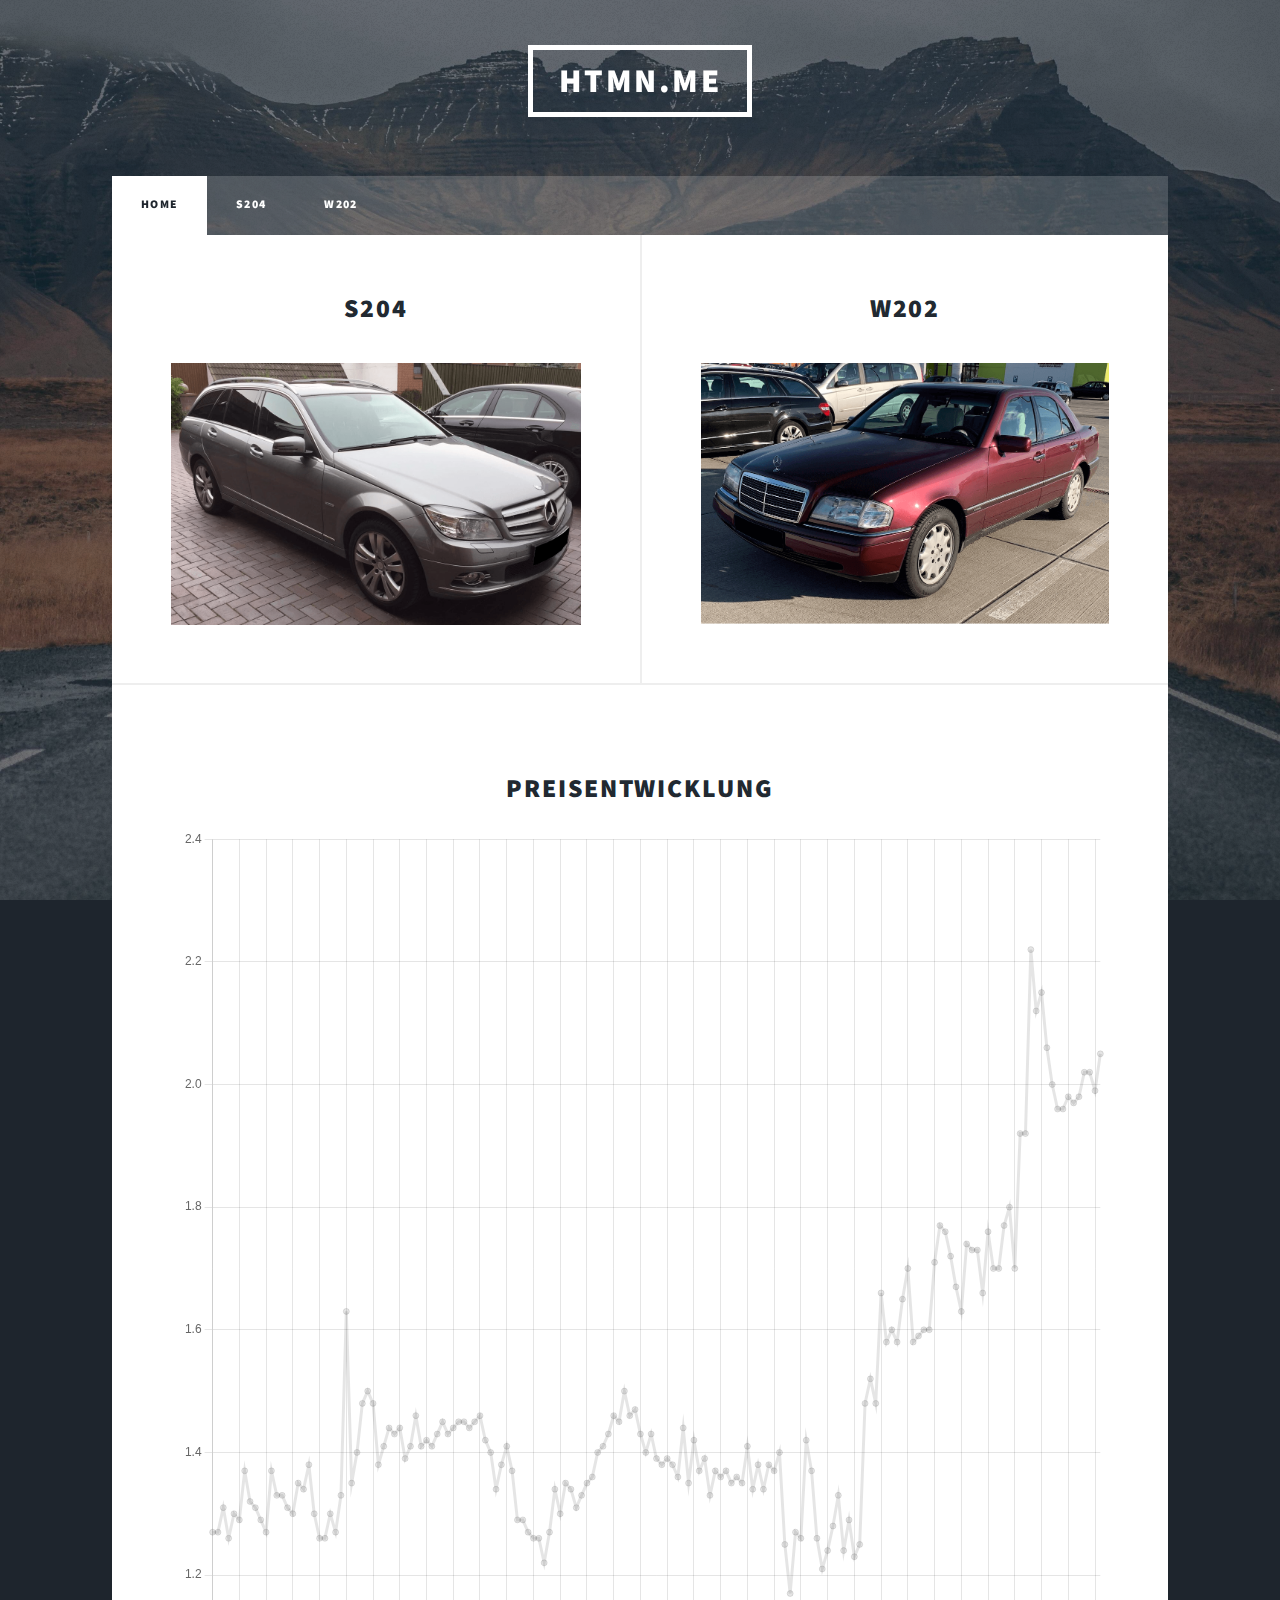
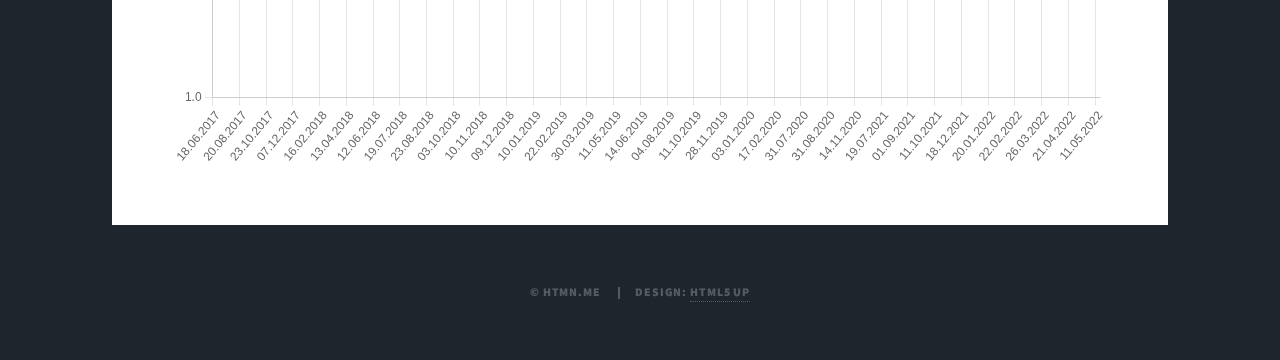
<file: docs/index.html>
<!DOCTYPE HTML>
<!--
	Massively by HTML5 UP
	html5up.net | @ajlkn
	Free for personal and commercial use under the CCA 3.0 license (html5up.net/license)
-->
<html lang="de">
<head>
    <title>htmn.me</title>
    <meta charset="utf-8"/>
    <meta name="viewport" content="width=device-width, initial-scale=1, user-scalable=no"/>
    <link rel="stylesheet" href="static/assets/css/main.css"/>
    <noscript>
        <link rel="stylesheet" href="static/assets/css/noscript.css"/>
    </noscript>
</head>
<body class="is-preload">

<!-- Wrapper -->
<div id="wrapper" class="fade-in">

    <!-- Header -->
    <header id="header">
        <a href="index.html" class="logo">htmn.me</a>
    </header>

    <!-- Nav -->
    <nav id="nav">
        <ul class="links">
            <li class="active"><a href="index.html">Home</a></li>
            
            <li><!--suppress HtmlUnknownTarget -->
                <a href="S204.html">S204</a></li>
            
            <li><!--suppress HtmlUnknownTarget -->
                <a href="W202.html">W202</a></li>
            
        </ul>
    </nav>

    <!-- Main -->
    <div id="main">
        <section class="posts">
            
            <article>
                <header>
                    <h2><!--suppress HtmlUnknownTarget -->
                        <a href="S204.html">S204</a></h2>
                </header>
                <!--suppress HtmlUnknownTarget -->
                <a href="S204.html" class="image fit black-background"><!--suppress HtmlUnknownTarget -->
                    <img src="static/images/S204.png" alt=""/></a>
            </article>
            
            <article>
                <header>
                    <h2><!--suppress HtmlUnknownTarget -->
                        <a href="W202.html">W202</a></h2>
                </header>
                <!--suppress HtmlUnknownTarget -->
                <a href="W202.html" class="image fit black-background"><!--suppress HtmlUnknownTarget -->
                    <img src="static/images/W202.png" alt=""/></a>
            </article>
            
        </section>
        <article class="post featured">
            <header>
                <h2>Preisentwicklung</h2>
                <canvas id="myChart" width="400" height="400"></canvas>
            </header>
        </article>
    </div>

    <!-- Copyright -->
    <div id="copyright">
        <ul>
            <li>&copy; htmn.me</li>
            <li>Design: <a href="https://html5up.net">HTML5 UP</a></li>
        </ul>
    </div>

</div>

<!-- Scripts -->
<script src="static/assets/js/jquery.min.js"></script>
<script src="static/assets/js/jquery.scrollex.min.js"></script>
<script src="static/assets/js/jquery.scrolly.min.js"></script>
<script src="static/assets/js/browser.min.js"></script>
<script src="static/assets/js/breakpoints.min.js"></script>
<script src="static/assets/js/util.js"></script>
<script src="static/assets/js/main.js"></script>

<!-- Price Trend Chart -->
<input type="hidden"  id="labels" value="['18.06.2017', '30.06.2017', '16.07.2017', '26.07.2017', '07.08.2017', '20.08.2017', '08.09.2017', '16.09.2017', '25.09.2017', '10.10.2017', '23.10.2017', '06.11.2017', '14.11.2017', '22.11.2017', '02.12.2017', '07.12.2017', '21.12.2017', '17.01.2018', '01.02.2018', '07.02.2018', '16.02.2018', '01.03.2018', '13.03.2018', '23.03.2018', '05.04.2018', '13.04.2018', '15.04.2018', '04.05.2018', '12.05.2018', '25.05.2018', '12.06.2018', '18.06.2018', '27.06.2018', '03.07.2018', '06.07.2018', '19.07.2018', '25.07.2018', '01.08.2018', '09.08.2018', '15.08.2018', '23.08.2018', '28.08.2018', '03.09.2018', '13.09.2018', '27.09.2018', '03.10.2018', '08.10.2018', '15.10.2018', '21.10.2018', '06.11.2018', '10.11.2018', '15.11.2018', '20.11.2018', '28.11.2018', '02.12.2018', '09.12.2018', '14.12.2018', '18.12.2018', '23.12.2018', '06.01.2019', '10.01.2019', '20.01.2019', '29.01.2019', '07.02.2019', '18.02.2019', '22.02.2019', '06.03.2019', '17.03.2019', '19.03.2019', '24.03.2019', '30.03.2019', '02.04.2019', '14.04.2019', '23.04.2019', '29.04.2019', '11.05.2019', '19.05.2019', '23.05.2019', '29.05.2019', '06.06.2019', '14.06.2019', '23.06.2019', '03.07.2019', '11.07.2019', '21.07.2019', '04.08.2019', '22.08.2019', '20.09.2019', '26.09.2019', '02.10.2019', '11.10.2019', '17.10.2019', '07.11.2019', '14.11.2019', '21.11.2019', '28.11.2019', '03.12.2019', '09.12.2019', '17.12.2019', '22.12.2019', '03.01.2020', '09.01.2020', '17.01.2020', '29.01.2020', '07.02.2020', '17.02.2020', '07.03.2020', '01.04.2020', '19.05.2020', '27.06.2020', '31.07.2020', '01.08.2020', '06.08.2020', '23.08.2020', '27.08.2020', '31.08.2020', '02.09.2020', '09.09.2020', '16.09.2020', '20.10.2020', '14.11.2020', '12.12.2020', '09.02.2021', '28.03.2021', '08.06.2021', '19.07.2021', '27.07.2021', '31.07.2021', '20.08.2021', '25.08.2021', '01.09.2021', '04.09.2021', '09.09.2021', '11.09.2021', '20.09.2021', '11.10.2021', '25.10.2021', '10.11.2021', '24.11.2021', '26.11.2021', '18.12.2021', '29.12.2021', '05.01.2022', '10.01.2022', '17.01.2022', '20.01.2022', '21.01.2022', '26.01.2022', '31.01.2022', '12.02.2022', '22.02.2022', '25.02.2022', '04.03.2022', '12.03.2022', '18.03.2022', '26.03.2022', '29.03.2022', '01.04.2022', '07.04.2022', '15.04.2022', '21.04.2022', '23.04.2022', '29.04.2022', '30.04.2022', '04.05.2022', '11.05.2022', '12.05.2022']">
<input type="hidden"  id="data" value="[1.27, 1.27, 1.31, 1.26, 1.3, 1.29, 1.37, 1.32, 1.31, 1.29, 1.27, 1.37, 1.33, 1.33, 1.31, 1.3, 1.35, 1.34, 1.38, 1.3, 1.26, 1.26, 1.3, 1.27, 1.33, 1.63, 1.35, 1.4, 1.48, 1.5, 1.48, 1.38, 1.41, 1.44, 1.43, 1.44, 1.39, 1.41, 1.46, 1.41, 1.42, 1.41, 1.43, 1.45, 1.43, 1.44, 1.45, 1.45, 1.44, 1.45, 1.46, 1.42, 1.4, 1.34, 1.38, 1.41, 1.37, 1.29, 1.29, 1.27, 1.26, 1.26, 1.22, 1.27, 1.34, 1.3, 1.35, 1.34, 1.31, 1.33, 1.35, 1.36, 1.4, 1.41, 1.43, 1.46, 1.45, 1.5, 1.46, 1.47, 1.43, 1.4, 1.43, 1.39, 1.38, 1.39, 1.38, 1.36, 1.44, 1.35, 1.42, 1.37, 1.39, 1.33, 1.37, 1.36, 1.37, 1.35, 1.36, 1.35, 1.41, 1.34, 1.38, 1.34, 1.38, 1.37, 1.4, 1.25, 1.17, 1.27, 1.26, 1.42, 1.37, 1.26, 1.21, 1.24, 1.28, 1.33, 1.24, 1.29, 1.23, 1.25, 1.48, 1.52, 1.48, 1.66, 1.58, 1.6, 1.58, 1.65, 1.7, 1.58, 1.59, 1.6, 1.6, 1.71, 1.77, 1.76, 1.72, 1.67, 1.63, 1.74, 1.73, 1.73, 1.66, 1.76, 1.7, 1.7, 1.77, 1.8, 1.7, 1.92, 1.92, 2.22, 2.12, 2.15, 2.06, 2.0, 1.96, 1.96, 1.98, 1.97, 1.98, 2.02, 2.02, 1.99, 2.05]">
<script src="static/assets/js/chart/chart.js"></script>
<script src="static/assets/js/chart/myChart.js"></script>

</body>
</html>
</file>
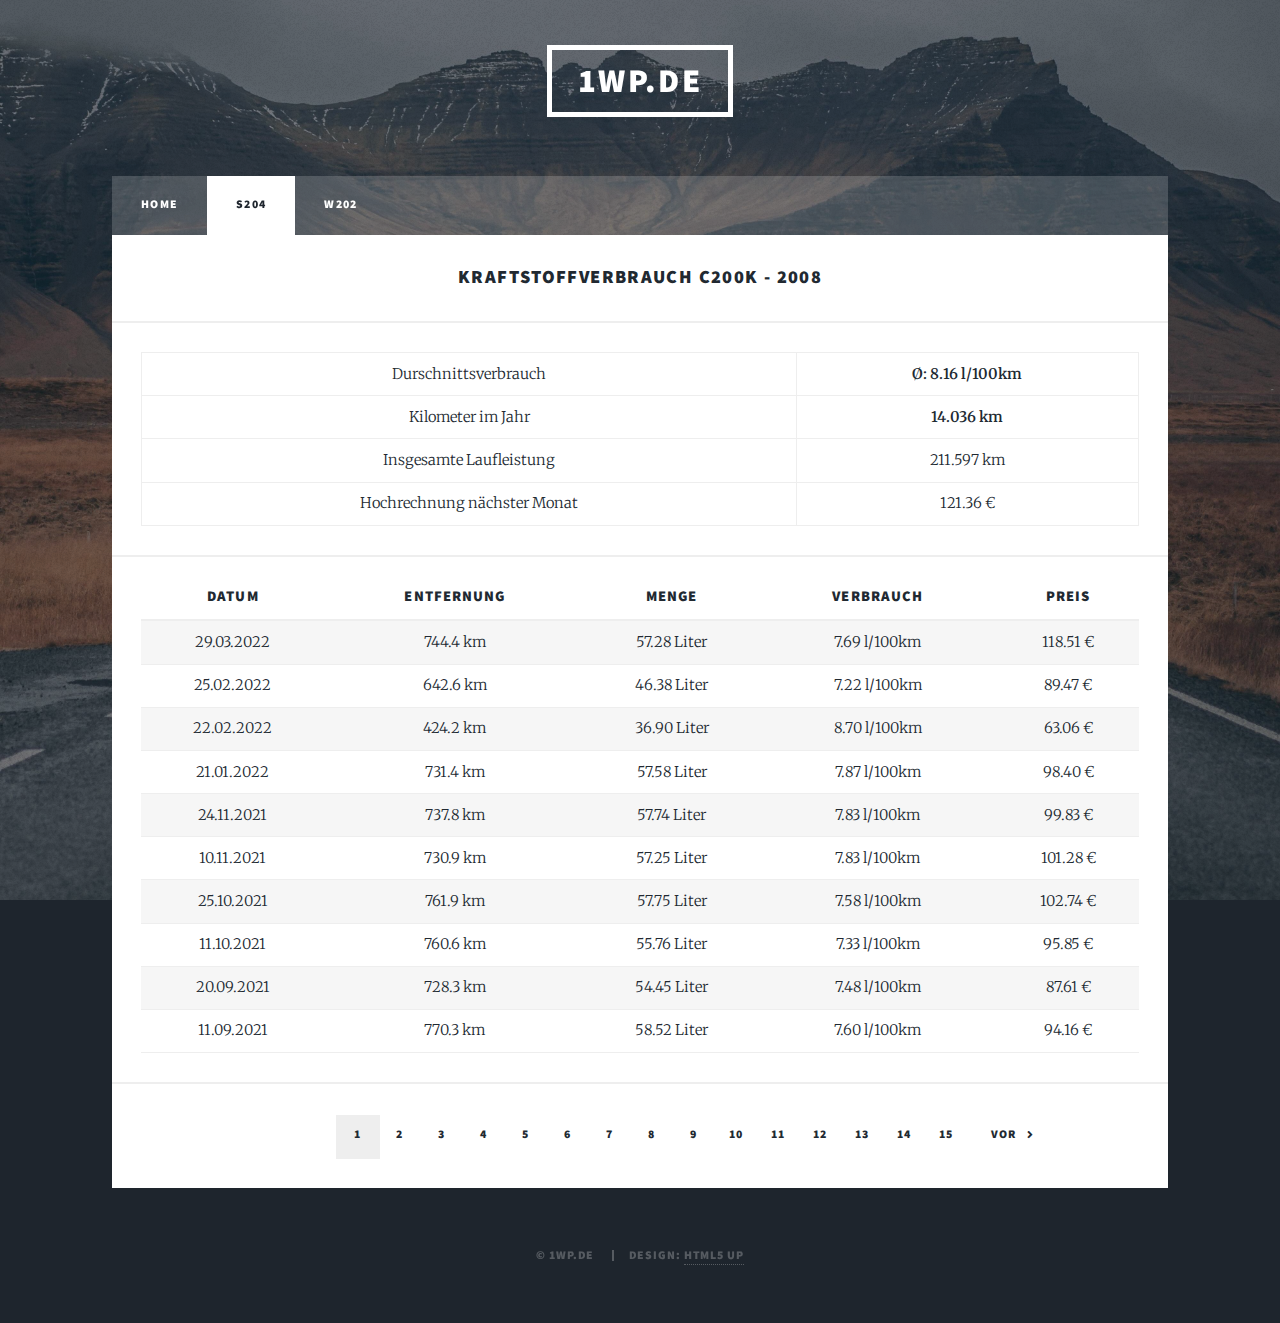
<file: docs/car_S204.html>
<!DOCTYPE HTML>
<!--
	Massively by HTML5 UP
	html5up.net | @ajlkn
	Free for personal and commercial use under the CCA 3.0 license (html5up.net/license)
-->
<html lang="de">
<head>
    <title>1wp.de</title>
    <meta charset="utf-8"/>
    <meta name="viewport" content="width=device-width, initial-scale=1, user-scalable=no"/>
    <link rel="stylesheet" href="static/assets/css/main.css"/>
    <noscript>
        <link rel="stylesheet" href="static/assets/css/noscript.css"/>
    </noscript>
</head>
<body class="is-preload">

<!-- Wrapper -->
<div id="wrapper" class="fade-in">

    <!-- Header -->
    <header id="header">
        <a href="index.html" class="logo">1wp.de</a>
    </header>

    <!-- Nav -->
    <nav id="nav">
        <ul class="links">
            <li><a href="index.html">Home</a></li>
            
            
            <li class="active"><!--suppress HtmlUnknownTarget -->
                <a href="car_S204.html">S204</a></li>
            
            
            
            <li><!--suppress HtmlUnknownTarget -->
                <a href="car_W202.html">W202</a></li>
            
            
        </ul>
    </nav>

    <!-- Main -->
    <div id="main">
        <h3 class="align-center">Kraftstoffverbrauch C200K - 2008</h3>

        <div class="table-wrapper">
            <table class="alt">
                <tr>
                    <td>Durschnittsverbrauch</td>
                    <td><b>&#216;: 8.16 l/100km</b></td>
                </tr>
                <tr>
                    <td>Kilometer im Jahr</td>
                    <td><b>14.036 km</b></td>
                </tr>
                <tr>
                    <td>Insgesamte Laufleistung</td>
                    <td>211.597 km</td>
                </tr>
                <tr>
                    <td>Hochrechnung nächster Monat</td>
                    <td>121.36 €</td>
                </tr>
            </table>
        </div>

        <div class="table-wrapper">
            <table id="data">
                <thead>
                <tr>
                    <th>Datum</th>
                    <th>Entfernung</th>
                    <th>Menge</th>
                    <th>Verbrauch</th>
                    <th>Preis</th>
                </tr>
                </thead>
                <tbody>
                
                <tr>
                    <td>29.03.2022</td>
                    <td>744.4 km</td>
                    <td>57.28 Liter</td>
                    <td>7.69 l/100km</td>
                    <td title="2.069€ pro Liter">118.51 €</td>
                </tr>
                
                <tr>
                    <td>25.02.2022</td>
                    <td>642.6 km</td>
                    <td>46.38 Liter</td>
                    <td>7.22 l/100km</td>
                    <td title="1.929€ pro Liter">89.47 €</td>
                </tr>
                
                <tr>
                    <td>22.02.2022</td>
                    <td>424.2 km</td>
                    <td>36.90 Liter</td>
                    <td>8.70 l/100km</td>
                    <td title="1.79€ pro Liter">63.06 €</td>
                </tr>
                
                <tr>
                    <td>21.01.2022</td>
                    <td>731.4 km</td>
                    <td>57.58 Liter</td>
                    <td>7.87 l/100km</td>
                    <td title="1.79€ pro Liter">98.40 €</td>
                </tr>
                
                <tr>
                    <td>24.11.2021</td>
                    <td>737.8 km</td>
                    <td>57.74 Liter</td>
                    <td>7.83 l/100km</td>
                    <td title="1.729€ pro Liter">99.83 €</td>
                </tr>
                
                <tr>
                    <td>10.11.2021</td>
                    <td>730.9 km</td>
                    <td>57.25 Liter</td>
                    <td>7.83 l/100km</td>
                    <td title="1.769€ pro Liter">101.28 €</td>
                </tr>
                
                <tr>
                    <td>25.10.2021</td>
                    <td>761.9 km</td>
                    <td>57.75 Liter</td>
                    <td>7.58 l/100km</td>
                    <td title="1.779€ pro Liter">102.74 €</td>
                </tr>
                
                <tr>
                    <td>11.10.2021</td>
                    <td>760.6 km</td>
                    <td>55.76 Liter</td>
                    <td>7.33 l/100km</td>
                    <td title="1.719€ pro Liter">95.85 €</td>
                </tr>
                
                <tr>
                    <td>20.09.2021</td>
                    <td>728.3 km</td>
                    <td>54.45 Liter</td>
                    <td>7.48 l/100km</td>
                    <td title="1.69€ pro Liter">87.61 €</td>
                </tr>
                
                <tr>
                    <td>11.09.2021</td>
                    <td>770.3 km</td>
                    <td>58.52 Liter</td>
                    <td>7.60 l/100km</td>
                    <td title="1.69€ pro Liter">94.16 €</td>
                </tr>
                
                <tr>
                    <td>09.09.2021</td>
                    <td>754.1 km</td>
                    <td>60.67 Liter</td>
                    <td>8.05 l/100km</td>
                    <td title="1.599€ pro Liter">97.01 €</td>
                </tr>
                
                <tr>
                    <td>04.09.2021</td>
                    <td>780.5 km</td>
                    <td>59.39 Liter</td>
                    <td>7.61 l/100km</td>
                    <td title="1.589€ pro Liter">94.37 €</td>
                </tr>
                
                <tr>
                    <td>01.09.2021</td>
                    <td>506.5 km</td>
                    <td>37.64 Liter</td>
                    <td>7.43 l/100km</td>
                    <td title="1.79€ pro Liter">64.33 €</td>
                </tr>
                
                <tr>
                    <td>25.08.2021</td>
                    <td>722.1 km</td>
                    <td>58.67 Liter</td>
                    <td>8.12 l/100km</td>
                    <td title="1.659€ pro Liter">97.33 €</td>
                </tr>
                
                <tr>
                    <td>31.07.2021</td>
                    <td>752.3 km</td>
                    <td>57.18 Liter</td>
                    <td>7.60 l/100km</td>
                    <td title="1.69€ pro Liter">92.00 €</td>
                </tr>
                
                <tr>
                    <td>19.07.2021</td>
                    <td>758.2 km</td>
                    <td>58.18 Liter</td>
                    <td>7.67 l/100km</td>
                    <td title="1.669€ pro Liter">97.10 €</td>
                </tr>
                
                <tr>
                    <td>08.06.2021</td>
                    <td>698 km</td>
                    <td>55.78 Liter</td>
                    <td>7.99 l/100km</td>
                    <td title="1.489€ pro Liter">83.06 €</td>
                </tr>
                
                <tr>
                    <td>28.03.2021</td>
                    <td>669.7 km</td>
                    <td>52.37 Liter</td>
                    <td>7.82 l/100km</td>
                    <td title="1.529€ pro Liter">80.07 €</td>
                </tr>
                
                <tr>
                    <td>09.02.2021</td>
                    <td>668.1 km</td>
                    <td>52.04 Liter</td>
                    <td>7.79 l/100km</td>
                    <td title="1.489€ pro Liter">77.49 €</td>
                </tr>
                
                <tr>
                    <td>12.12.2020</td>
                    <td>728.1 km</td>
                    <td>55.75 Liter</td>
                    <td>7.66 l/100km</td>
                    <td title="1.259€ pro Liter">70.19 €</td>
                </tr>
                
                <tr>
                    <td>14.11.2020</td>
                    <td>657.8 km</td>
                    <td>52.28 Liter</td>
                    <td>7.95 l/100km</td>
                    <td title="1.239€ pro Liter">64.77 €</td>
                </tr>
                
                <tr>
                    <td>20.10.2020</td>
                    <td>680.3 km</td>
                    <td>55.46 Liter</td>
                    <td>8.15 l/100km</td>
                    <td title="1.299€ pro Liter">72.04 €</td>
                </tr>
                
                <tr>
                    <td>16.09.2020</td>
                    <td>772.5 km</td>
                    <td>58.25 Liter</td>
                    <td>7.54 l/100km</td>
                    <td title="1.249€ pro Liter">72.75 €</td>
                </tr>
                
                <tr>
                    <td>09.09.2020</td>
                    <td>691.5 km</td>
                    <td>51.67 Liter</td>
                    <td>7.47 l/100km</td>
                    <td title="1.339€ pro Liter">69.19 €</td>
                </tr>
                
                <tr>
                    <td>02.09.2020</td>
                    <td>809.1 km</td>
                    <td>56.71 Liter</td>
                    <td>7.01 l/100km</td>
                    <td title="1.289€ pro Liter">73.10 €</td>
                </tr>
                
                <tr>
                    <td>31.08.2020</td>
                    <td>802 km</td>
                    <td>59.25 Liter</td>
                    <td>7.39 l/100km</td>
                    <td title="1.249€ pro Liter">74.00 €</td>
                </tr>
                
                <tr>
                    <td>27.08.2020</td>
                    <td>742.1 km</td>
                    <td>51.31 Liter</td>
                    <td>6.91 l/100km</td>
                    <td title="1.219€ pro Liter">62.55 €</td>
                </tr>
                
                <tr>
                    <td>23.08.2020</td>
                    <td>779.8 km</td>
                    <td>59.37 Liter</td>
                    <td>7.61 l/100km</td>
                    <td title="1.269€ pro Liter">75.34 €</td>
                </tr>
                
                <tr>
                    <td>06.08.2020</td>
                    <td>720.8 km</td>
                    <td>58.19 Liter</td>
                    <td>8.07 l/100km</td>
                    <td title="1.379€ pro Liter">80.24 €</td>
                </tr>
                
                <tr>
                    <td>01.08.2020</td>
                    <td>133.4 km</td>
                    <td>10.54 Liter</td>
                    <td>7.90 l/100km</td>
                    <td title="1.429€ pro Liter">15.06 €</td>
                </tr>
                
                <tr>
                    <td>31.07.2020</td>
                    <td>692.9 km</td>
                    <td>52.72 Liter</td>
                    <td>7.61 l/100km</td>
                    <td title="1.269€ pro Liter">66.90 €</td>
                </tr>
                
                <tr>
                    <td>27.06.2020</td>
                    <td>812.4 km</td>
                    <td>61.94 Liter</td>
                    <td>7.62 l/100km</td>
                    <td title="1.279€ pro Liter">79.22 €</td>
                </tr>
                
                <tr>
                    <td>19.05.2020</td>
                    <td>728.6 km</td>
                    <td>59.71 Liter</td>
                    <td>8.20 l/100km</td>
                    <td title="1.179€ pro Liter">70.40 €</td>
                </tr>
                
                <tr>
                    <td>01.04.2020</td>
                    <td>720.8 km</td>
                    <td>59.66 Liter</td>
                    <td>8.28 l/100km</td>
                    <td title="1.259€ pro Liter">75.11 €</td>
                </tr>
                
                <tr>
                    <td>07.03.2020</td>
                    <td>704 km</td>
                    <td>61.44 Liter</td>
                    <td>8.73 l/100km</td>
                    <td title="1.49€ pro Liter">86.57 €</td>
                </tr>
                
                <tr>
                    <td>17.02.2020</td>
                    <td>515.6 km</td>
                    <td>44.29 Liter</td>
                    <td>8.59 l/100km</td>
                    <td title="1.379€ pro Liter">61.08 €</td>
                </tr>
                
                <tr>
                    <td>07.02.2020</td>
                    <td>655 km</td>
                    <td>54.43 Liter</td>
                    <td>8.31 l/100km</td>
                    <td title="1.389€ pro Liter">75.60 €</td>
                </tr>
                
                <tr>
                    <td>29.01.2020</td>
                    <td>710.6 km</td>
                    <td>59.29 Liter</td>
                    <td>8.34 l/100km</td>
                    <td title="1.349€ pro Liter">79.98 €</td>
                </tr>
                
                <tr>
                    <td>17.01.2020</td>
                    <td>793.6 km</td>
                    <td>63.42 Liter</td>
                    <td>7.99 l/100km</td>
                    <td title="1.389€ pro Liter">88.09 €</td>
                </tr>
                
                <tr>
                    <td>09.01.2020</td>
                    <td>565.8 km</td>
                    <td>47.98 Liter</td>
                    <td>8.48 l/100km</td>
                    <td title="1.349€ pro Liter">64.73 €</td>
                </tr>
                
                <tr>
                    <td>03.01.2020</td>
                    <td>767.2 km</td>
                    <td>60.54 Liter</td>
                    <td>7.89 l/100km</td>
                    <td title="1.419€ pro Liter">85.91 €</td>
                </tr>
                
                <tr>
                    <td>22.12.2019</td>
                    <td>719.2 km</td>
                    <td>57.04 Liter</td>
                    <td>7.93 l/100km</td>
                    <td title="1.359€ pro Liter">77.52 €</td>
                </tr>
                
                <tr>
                    <td>17.12.2019</td>
                    <td>747.8 km</td>
                    <td>62.82 Liter</td>
                    <td>8.40 l/100km</td>
                    <td title="1.369€ pro Liter">86.00 €</td>
                </tr>
                
                <tr>
                    <td>09.12.2019</td>
                    <td>681.9 km</td>
                    <td>59.37 Liter</td>
                    <td>8.71 l/100km</td>
                    <td title="1.359€ pro Liter">80.68 €</td>
                </tr>
                
                <tr>
                    <td>03.12.2019</td>
                    <td>658.5 km</td>
                    <td>54.81 Liter</td>
                    <td>8.32 l/100km</td>
                    <td title="1.379€ pro Liter">75.58 €</td>
                </tr>
                
                <tr>
                    <td>28.11.2019</td>
                    <td>609.1 km</td>
                    <td>48.94 Liter</td>
                    <td>8.03 l/100km</td>
                    <td title="1.369€ pro Liter">67.00 €</td>
                </tr>
                
                <tr>
                    <td>21.11.2019</td>
                    <td>695.6 km</td>
                    <td>58.79 Liter</td>
                    <td>8.45 l/100km</td>
                    <td title="1.379€ pro Liter">81.07 €</td>
                </tr>
                
                <tr>
                    <td>14.11.2019</td>
                    <td>670.6 km</td>
                    <td>54.54 Liter</td>
                    <td>8.13 l/100km</td>
                    <td title="1.339€ pro Liter">73.03 €</td>
                </tr>
                
                <tr>
                    <td>07.11.2019</td>
                    <td>782.8 km</td>
                    <td>60.94 Liter</td>
                    <td>7.78 l/100km</td>
                    <td title="1.399€ pro Liter">85.26 €</td>
                </tr>
                
                <tr>
                    <td>17.10.2019</td>
                    <td>746.5 km</td>
                    <td>58.58 Liter</td>
                    <td>7.85 l/100km</td>
                    <td title="1.379€ pro Liter">80.78 €</td>
                </tr>
                
                <tr>
                    <td>11.10.2019</td>
                    <td>791.7 km</td>
                    <td>61.95 Liter</td>
                    <td>7.82 l/100km</td>
                    <td title="1.429€ pro Liter">88.53 €</td>
                </tr>
                
                <tr>
                    <td>02.10.2019</td>
                    <td>714.1 km</td>
                    <td>57.14 Liter</td>
                    <td>8.00 l/100km</td>
                    <td title="1.359€ pro Liter">77.65 €</td>
                </tr>
                
                <tr>
                    <td>26.09.2019</td>
                    <td>808.7 km</td>
                    <td>61.20 Liter</td>
                    <td>7.57 l/100km</td>
                    <td title="1.449€ pro Liter">88.68 €</td>
                </tr>
                
                <tr>
                    <td>20.09.2019</td>
                    <td>667.5 km</td>
                    <td>56.09 Liter</td>
                    <td>8.40 l/100km</td>
                    <td title="1.369€ pro Liter">76.79 €</td>
                </tr>
                
                <tr>
                    <td>22.08.2019</td>
                    <td>613.7 km</td>
                    <td>53.22 Liter</td>
                    <td>8.67 l/100km</td>
                    <td title="1.389€ pro Liter">73.92 €</td>
                </tr>
                
                <tr>
                    <td>04.08.2019</td>
                    <td>626 km</td>
                    <td>54.76 Liter</td>
                    <td>8.75 l/100km</td>
                    <td title="1.399€ pro Liter">76.61 €</td>
                </tr>
                
                <tr>
                    <td>21.07.2019</td>
                    <td>722.2 km</td>
                    <td>59.16 Liter</td>
                    <td>8.19 l/100km</td>
                    <td title="1.389€ pro Liter">82.17 €</td>
                </tr>
                
                <tr>
                    <td>11.07.2019</td>
                    <td>454.9 km</td>
                    <td>40.31 Liter</td>
                    <td>8.86 l/100km</td>
                    <td title="1.399€ pro Liter">56.39 €</td>
                </tr>
                
                <tr>
                    <td>03.07.2019</td>
                    <td>759.3 km</td>
                    <td>58.80 Liter</td>
                    <td>7.74 l/100km</td>
                    <td title="1.439€ pro Liter">84.61 €</td>
                </tr>
                
                <tr>
                    <td>23.06.2019</td>
                    <td>684.4 km</td>
                    <td>50.11 Liter</td>
                    <td>7.32 l/100km</td>
                    <td title="1.49€ pro Liter">70.60 €</td>
                </tr>
                
                <tr>
                    <td>14.06.2019</td>
                    <td>710.6 km</td>
                    <td>55.52 Liter</td>
                    <td>7.81 l/100km</td>
                    <td title="1.439€ pro Liter">79.89 €</td>
                </tr>
                
                <tr>
                    <td>06.06.2019</td>
                    <td>728.1 km</td>
                    <td>56.15 Liter</td>
                    <td>7.71 l/100km</td>
                    <td title="1.479€ pro Liter">83.05 €</td>
                </tr>
                
                <tr>
                    <td>29.05.2019</td>
                    <td>710.4 km</td>
                    <td>55.10 Liter</td>
                    <td>7.76 l/100km</td>
                    <td title="1.469€ pro Liter">80.94 €</td>
                </tr>
                
                <tr>
                    <td>23.05.2019</td>
                    <td>753 km</td>
                    <td>57.89 Liter</td>
                    <td>7.69 l/100km</td>
                    <td title="1.59€ pro Liter">87.36 €</td>
                </tr>
                
                <tr>
                    <td>19.05.2019</td>
                    <td>709.7 km</td>
                    <td>54.19 Liter</td>
                    <td>7.64 l/100km</td>
                    <td title="1.459€ pro Liter">79.06 €</td>
                </tr>
                
                <tr>
                    <td>11.05.2019</td>
                    <td>724 km</td>
                    <td>56.72 Liter</td>
                    <td>7.83 l/100km</td>
                    <td title="1.469€ pro Liter">83.32 €</td>
                </tr>
                
                <tr>
                    <td>29.04.2019</td>
                    <td>724.4 km</td>
                    <td>56.15 Liter</td>
                    <td>7.75 l/100km</td>
                    <td title="1.439€ pro Liter">80.80 €</td>
                </tr>
                
                <tr>
                    <td>23.04.2019</td>
                    <td>736.8 km</td>
                    <td>60.09 Liter</td>
                    <td>8.16 l/100km</td>
                    <td title="1.419€ pro Liter">85.27 €</td>
                </tr>
                
                <tr>
                    <td>14.04.2019</td>
                    <td>751.8 km</td>
                    <td>59.21 Liter</td>
                    <td>7.88 l/100km</td>
                    <td title="1.49€ pro Liter">83.43 €</td>
                </tr>
                
                <tr>
                    <td>02.04.2019</td>
                    <td>626.3 km</td>
                    <td>47.90 Liter</td>
                    <td>7.65 l/100km</td>
                    <td title="1.369€ pro Liter">65.58 €</td>
                </tr>
                
                <tr>
                    <td>30.03.2019</td>
                    <td>761.4 km</td>
                    <td>60.13 Liter</td>
                    <td>7.90 l/100km</td>
                    <td title="1.359€ pro Liter">81.72 €</td>
                </tr>
                
                <tr>
                    <td>24.03.2019</td>
                    <td>592.4 km</td>
                    <td>46.12 Liter</td>
                    <td>7.79 l/100km</td>
                    <td title="1.339€ pro Liter">61.75 €</td>
                </tr>
                
                <tr>
                    <td>19.03.2019</td>
                    <td>409.6 km</td>
                    <td>33.95 Liter</td>
                    <td>8.29 l/100km</td>
                    <td title="1.319€ pro Liter">44.78 €</td>
                </tr>
                
                <tr>
                    <td>17.03.2019</td>
                    <td>664.3 km</td>
                    <td>56.27 Liter</td>
                    <td>8.47 l/100km</td>
                    <td title="1.349€ pro Liter">75.91 €</td>
                </tr>
                
                <tr>
                    <td>06.03.2019</td>
                    <td>643.6 km</td>
                    <td>57.31 Liter</td>
                    <td>8.90 l/100km</td>
                    <td title="1.359€ pro Liter">77.88 €</td>
                </tr>
                
                <tr>
                    <td>22.02.2019</td>
                    <td>730.8 km</td>
                    <td>56.84 Liter</td>
                    <td>7.78 l/100km</td>
                    <td title="1.39€ pro Liter">74.40 €</td>
                </tr>
                
                <tr>
                    <td>18.02.2019</td>
                    <td>681.2 km</td>
                    <td>52.71 Liter</td>
                    <td>7.74 l/100km</td>
                    <td title="1.349€ pro Liter">71.11 €</td>
                </tr>
                
                <tr>
                    <td>07.02.2019</td>
                    <td>655.2 km</td>
                    <td>57.43 Liter</td>
                    <td>8.77 l/100km</td>
                    <td title="1.279€ pro Liter">73.45 €</td>
                </tr>
                
                <tr>
                    <td>29.01.2019</td>
                    <td>718.2 km</td>
                    <td>56.93 Liter</td>
                    <td>7.93 l/100km</td>
                    <td title="1.229€ pro Liter">69.97 €</td>
                </tr>
                
                <tr>
                    <td>20.01.2019</td>
                    <td>682.7 km</td>
                    <td>59.42 Liter</td>
                    <td>8.70 l/100km</td>
                    <td title="1.269€ pro Liter">75.40 €</td>
                </tr>
                
                <tr>
                    <td>10.01.2019</td>
                    <td>540.8 km</td>
                    <td>46.37 Liter</td>
                    <td>8.57 l/100km</td>
                    <td title="1.269€ pro Liter">58.84 €</td>
                </tr>
                
                <tr>
                    <td>06.01.2019</td>
                    <td>588.2 km</td>
                    <td>52.47 Liter</td>
                    <td>8.92 l/100km</td>
                    <td title="1.279€ pro Liter">67.11 €</td>
                </tr>
                
                <tr>
                    <td>23.12.2018</td>
                    <td>554.6 km</td>
                    <td>49.37 Liter</td>
                    <td>8.90 l/100km</td>
                    <td title="1.299€ pro Liter">64.13 €</td>
                </tr>
                
                <tr>
                    <td>18.12.2018</td>
                    <td>615.2 km</td>
                    <td>51.89 Liter</td>
                    <td>8.43 l/100km</td>
                    <td title="1.299€ pro Liter">67.41 €</td>
                </tr>
                
                <tr>
                    <td>14.12.2018</td>
                    <td>673.8 km</td>
                    <td>58.30 Liter</td>
                    <td>8.65 l/100km</td>
                    <td title="1.379€ pro Liter">80.40 €</td>
                </tr>
                
                <tr>
                    <td>09.12.2018</td>
                    <td>736.2 km</td>
                    <td>59.91 Liter</td>
                    <td>8.14 l/100km</td>
                    <td title="1.419€ pro Liter">85.01 €</td>
                </tr>
                
                <tr>
                    <td>02.12.2018</td>
                    <td>596.2 km</td>
                    <td>47.38 Liter</td>
                    <td>7.95 l/100km</td>
                    <td title="1.389€ pro Liter">65.81 €</td>
                </tr>
                
                <tr>
                    <td>28.11.2018</td>
                    <td>669.3 km</td>
                    <td>55.77 Liter</td>
                    <td>8.33 l/100km</td>
                    <td title="1.349€ pro Liter">75.23 €</td>
                </tr>
                
                <tr>
                    <td>20.11.2018</td>
                    <td>604.4 km</td>
                    <td>52.10 Liter</td>
                    <td>8.62 l/100km</td>
                    <td title="1.49€ pro Liter">73.41 €</td>
                </tr>
                
                <tr>
                    <td>15.11.2018</td>
                    <td>740.2 km</td>
                    <td>58.72 Liter</td>
                    <td>7.93 l/100km</td>
                    <td title="1.429€ pro Liter">83.91 €</td>
                </tr>
                
                <tr>
                    <td>10.11.2018</td>
                    <td>613.9 km</td>
                    <td>51.33 Liter</td>
                    <td>8.36 l/100km</td>
                    <td title="1.469€ pro Liter">75.40 €</td>
                </tr>
                
                <tr>
                    <td>06.11.2018</td>
                    <td>743.8 km</td>
                    <td>60.46 Liter</td>
                    <td>8.13 l/100km</td>
                    <td title="1.459€ pro Liter">88.21 €</td>
                </tr>
                
                <tr>
                    <td>21.10.2018</td>
                    <td>668.2 km</td>
                    <td>52.67 Liter</td>
                    <td>7.88 l/100km</td>
                    <td title="1.449€ pro Liter">76.32 €</td>
                </tr>
                
                <tr>
                    <td>15.10.2018</td>
                    <td>665.4 km</td>
                    <td>53.60 Liter</td>
                    <td>8.06 l/100km</td>
                    <td title="1.459€ pro Liter">78.20 €</td>
                </tr>
                
                <tr>
                    <td>08.10.2018</td>
                    <td>766.9 km</td>
                    <td>56.50 Liter</td>
                    <td>7.37 l/100km</td>
                    <td title="1.459€ pro Liter">82.43 €</td>
                </tr>
                
                <tr>
                    <td>03.10.2018</td>
                    <td>727.5 km</td>
                    <td>56.36 Liter</td>
                    <td>7.75 l/100km</td>
                    <td title="1.449€ pro Liter">81.67 €</td>
                </tr>
                
                <tr>
                    <td>27.09.2018</td>
                    <td>740.3 km</td>
                    <td>59.60 Liter</td>
                    <td>8.05 l/100km</td>
                    <td title="1.439€ pro Liter">85.76 €</td>
                </tr>
                
                <tr>
                    <td>13.09.2018</td>
                    <td>724.6 km</td>
                    <td>62.30 Liter</td>
                    <td>8.60 l/100km</td>
                    <td title="1.459€ pro Liter">90.90 €</td>
                </tr>
                
                <tr>
                    <td>03.09.2018</td>
                    <td>600.6 km</td>
                    <td>50.78 Liter</td>
                    <td>8.45 l/100km</td>
                    <td title="1.439€ pro Liter">73.07 €</td>
                </tr>
                
                <tr>
                    <td>28.08.2018</td>
                    <td>475.6 km</td>
                    <td>41.99 Liter</td>
                    <td>8.83 l/100km</td>
                    <td title="1.419€ pro Liter">59.58 €</td>
                </tr>
                
                <tr>
                    <td>23.08.2018</td>
                    <td>665.4 km</td>
                    <td>55.87 Liter</td>
                    <td>8.40 l/100km</td>
                    <td title="1.429€ pro Liter">79.84 €</td>
                </tr>
                
                <tr>
                    <td>15.08.2018</td>
                    <td>650.8 km</td>
                    <td>57.03 Liter</td>
                    <td>8.76 l/100km</td>
                    <td title="1.419€ pro Liter">80.93 €</td>
                </tr>
                
                <tr>
                    <td>09.08.2018</td>
                    <td>727.2 km</td>
                    <td>58.76 Liter</td>
                    <td>8.08 l/100km</td>
                    <td title="1.469€ pro Liter">86.32 €</td>
                </tr>
                
                <tr>
                    <td>01.08.2018</td>
                    <td>632 km</td>
                    <td>53.11 Liter</td>
                    <td>8.40 l/100km</td>
                    <td title="1.419€ pro Liter">75.36 €</td>
                </tr>
                
                <tr>
                    <td>25.07.2018</td>
                    <td>586.6 km</td>
                    <td>45.56 Liter</td>
                    <td>7.77 l/100km</td>
                    <td title="1.399€ pro Liter">63.74 €</td>
                </tr>
                
                <tr>
                    <td>19.07.2018</td>
                    <td>722.1 km</td>
                    <td>58.97 Liter</td>
                    <td>8.17 l/100km</td>
                    <td title="1.449€ pro Liter">85.45 €</td>
                </tr>
                
                <tr>
                    <td>06.07.2018</td>
                    <td>632.3 km</td>
                    <td>60.25 Liter</td>
                    <td>9.53 l/100km</td>
                    <td title="1.439€ pro Liter">86.70 €</td>
                </tr>
                
                <tr>
                    <td>03.07.2018</td>
                    <td>566.1 km</td>
                    <td>56.40 Liter</td>
                    <td>9.96 l/100km</td>
                    <td title="1.449€ pro Liter">81.72 €</td>
                </tr>
                
                <tr>
                    <td>27.06.2018</td>
                    <td>673.4 km</td>
                    <td>58.97 Liter</td>
                    <td>8.76 l/100km</td>
                    <td title="1.419€ pro Liter">83.68 €</td>
                </tr>
                
                <tr>
                    <td>18.06.2018</td>
                    <td>649.4 km</td>
                    <td>59.16 Liter</td>
                    <td>9.11 l/100km</td>
                    <td title="1.389€ pro Liter">82.17 €</td>
                </tr>
                
                <tr>
                    <td>12.06.2018</td>
                    <td>450.1 km</td>
                    <td>40.97 Liter</td>
                    <td>9.10 l/100km</td>
                    <td title="1.489€ pro Liter">61.00 €</td>
                </tr>
                
                <tr>
                    <td>25.05.2018</td>
                    <td>654.6 km</td>
                    <td>57.53 Liter</td>
                    <td>8.79 l/100km</td>
                    <td title="1.59€ pro Liter">86.81 €</td>
                </tr>
                
                <tr>
                    <td>12.05.2018</td>
                    <td>705.4 km</td>
                    <td>58.48 Liter</td>
                    <td>8.29 l/100km</td>
                    <td title="1.489€ pro Liter">87.08 €</td>
                </tr>
                
                <tr>
                    <td>04.05.2018</td>
                    <td>652 km</td>
                    <td>54.60 Liter</td>
                    <td>8.37 l/100km</td>
                    <td title="1.49€ pro Liter">76.93 €</td>
                </tr>
                
                <tr>
                    <td>15.04.2018</td>
                    <td>701.3 km</td>
                    <td>59.55 Liter</td>
                    <td>8.49 l/100km</td>
                    <td title="1.359€ pro Liter">80.93 €</td>
                </tr>
                
                <tr>
                    <td>13.04.2018</td>
                    <td>606.6 km</td>
                    <td>51.34 Liter</td>
                    <td>8.46 l/100km</td>
                    <td title="1.639€ pro Liter">84.15 €</td>
                </tr>
                
                <tr>
                    <td>05.04.2018</td>
                    <td>704.4 km</td>
                    <td>59.44 Liter</td>
                    <td>8.44 l/100km</td>
                    <td title="1.339€ pro Liter">79.59 €</td>
                </tr>
                
                <tr>
                    <td>23.03.2018</td>
                    <td>700 km</td>
                    <td>60.87 Liter</td>
                    <td>8.70 l/100km</td>
                    <td title="1.279€ pro Liter">77.85 €</td>
                </tr>
                
                <tr>
                    <td>13.03.2018</td>
                    <td>688.2 km</td>
                    <td>60.61 Liter</td>
                    <td>8.81 l/100km</td>
                    <td title="1.39€ pro Liter">79.34 €</td>
                </tr>
                
                <tr>
                    <td>01.03.2018</td>
                    <td>615.1 km</td>
                    <td>53.78 Liter</td>
                    <td>8.74 l/100km</td>
                    <td title="1.269€ pro Liter">68.25 €</td>
                </tr>
                
                <tr>
                    <td>16.02.2018</td>
                    <td>707.4 km</td>
                    <td>59.64 Liter</td>
                    <td>8.43 l/100km</td>
                    <td title="1.269€ pro Liter">75.68 €</td>
                </tr>
                
                <tr>
                    <td>07.02.2018</td>
                    <td>608.7 km</td>
                    <td>52.46 Liter</td>
                    <td>8.62 l/100km</td>
                    <td title="1.39€ pro Liter">68.67 €</td>
                </tr>
                
                <tr>
                    <td>01.02.2018</td>
                    <td>661 km</td>
                    <td>57.31 Liter</td>
                    <td>8.67 l/100km</td>
                    <td title="1.389€ pro Liter">79.60 €</td>
                </tr>
                
                <tr>
                    <td>17.01.2018</td>
                    <td>704.1 km</td>
                    <td>61.04 Liter</td>
                    <td>8.67 l/100km</td>
                    <td title="1.349€ pro Liter">82.34 €</td>
                </tr>
                
                <tr>
                    <td>21.12.2017</td>
                    <td>718.7 km</td>
                    <td>60.77 Liter</td>
                    <td>8.46 l/100km</td>
                    <td title="1.359€ pro Liter">82.59 €</td>
                </tr>
                
                <tr>
                    <td>07.12.2017</td>
                    <td>648.9 km</td>
                    <td>56.57 Liter</td>
                    <td>8.72 l/100km</td>
                    <td title="1.39€ pro Liter">74.05 €</td>
                </tr>
                
                <tr>
                    <td>02.12.2017</td>
                    <td>705.1 km</td>
                    <td>59.42 Liter</td>
                    <td>8.43 l/100km</td>
                    <td title="1.319€ pro Liter">78.37 €</td>
                </tr>
                
                <tr>
                    <td>22.11.2017</td>
                    <td>641.1 km</td>
                    <td>55.73 Liter</td>
                    <td>8.69 l/100km</td>
                    <td title="1.339€ pro Liter">74.62 €</td>
                </tr>
                
                <tr>
                    <td>14.11.2017</td>
                    <td>657.9 km</td>
                    <td>57.43 Liter</td>
                    <td>8.73 l/100km</td>
                    <td title="1.339€ pro Liter">76.90 €</td>
                </tr>
                
                <tr>
                    <td>06.11.2017</td>
                    <td>704.9 km</td>
                    <td>61.48 Liter</td>
                    <td>8.72 l/100km</td>
                    <td title="1.379€ pro Liter">84.78 €</td>
                </tr>
                
                <tr>
                    <td>23.10.2017</td>
                    <td>634.2 km</td>
                    <td>55.01 Liter</td>
                    <td>8.67 l/100km</td>
                    <td title="1.279€ pro Liter">70.36 €</td>
                </tr>
                
                <tr>
                    <td>10.10.2017</td>
                    <td>628 km</td>
                    <td>58.10 Liter</td>
                    <td>9.25 l/100km</td>
                    <td title="1.299€ pro Liter">75.47 €</td>
                </tr>
                
                <tr>
                    <td>25.09.2017</td>
                    <td>696 km</td>
                    <td>58.04 Liter</td>
                    <td>8.34 l/100km</td>
                    <td title="1.319€ pro Liter">76.55 €</td>
                </tr>
                
                <tr>
                    <td>16.09.2017</td>
                    <td>716.6 km</td>
                    <td>59.95 Liter</td>
                    <td>8.37 l/100km</td>
                    <td title="1.329€ pro Liter">79.67 €</td>
                </tr>
                
                <tr>
                    <td>08.09.2017</td>
                    <td>714.9 km</td>
                    <td>59.75 Liter</td>
                    <td>8.36 l/100km</td>
                    <td title="1.379€ pro Liter">82.40 €</td>
                </tr>
                
                <tr>
                    <td>20.08.2017</td>
                    <td>693.3 km</td>
                    <td>58.17 Liter</td>
                    <td>8.39 l/100km</td>
                    <td title="1.299€ pro Liter">75.56 €</td>
                </tr>
                
                <tr>
                    <td>07.08.2017</td>
                    <td>722 km</td>
                    <td>59.92 Liter</td>
                    <td>8.30 l/100km</td>
                    <td title="1.39€ pro Liter">78.44 €</td>
                </tr>
                
                <tr>
                    <td>26.07.2017</td>
                    <td>725.4 km</td>
                    <td>61.62 Liter</td>
                    <td>8.49 l/100km</td>
                    <td title="1.269€ pro Liter">78.20 €</td>
                </tr>
                
                <tr>
                    <td>16.07.2017</td>
                    <td>633.7 km</td>
                    <td>58.13 Liter</td>
                    <td>9.17 l/100km</td>
                    <td title="1.319€ pro Liter">76.67 €</td>
                </tr>
                
                <tr>
                    <td>30.06.2017</td>
                    <td>692.6 km</td>
                    <td>58.86 Liter</td>
                    <td>8.50 l/100km</td>
                    <td title="1.279€ pro Liter">75.28 €</td>
                </tr>
                
                <tr>
                    <td>18.06.2017</td>
                    <td>739.9 km</td>
                    <td>60.62 Liter</td>
                    <td>8.19 l/100km</td>
                    <td title="1.279€ pro Liter">77.53 €</td>
                </tr>
                
                </tbody>
            </table>
        </div>

        <footer>
            <div class="pagination" id="pagination"><a class="previous" style="opacity: 0">Zurück</a></div>
        </footer>
    </div>

    <!-- Copyright -->
    <div id="copyright">
        <ul>
            <li>&copy; 1wp.de</li>
            <li>Design: <a href="https://html5up.net">HTML5 UP</a></li>
        </ul>
    </div>

</div>

<!-- Scripts -->
<script src="static/assets/js/jquery.min.js"></script>
<script src="static/assets/js/jquery.scrollex.min.js"></script>
<script src="static/assets/js/jquery.scrolly.min.js"></script>
<script src="static/assets/js/browser.min.js"></script>
<script src="static/assets/js/breakpoints.min.js"></script>
<script src="static/assets/js/util.js"></script>
<script src="static/assets/js/main.js"></script>

</body>
</html>
</file>
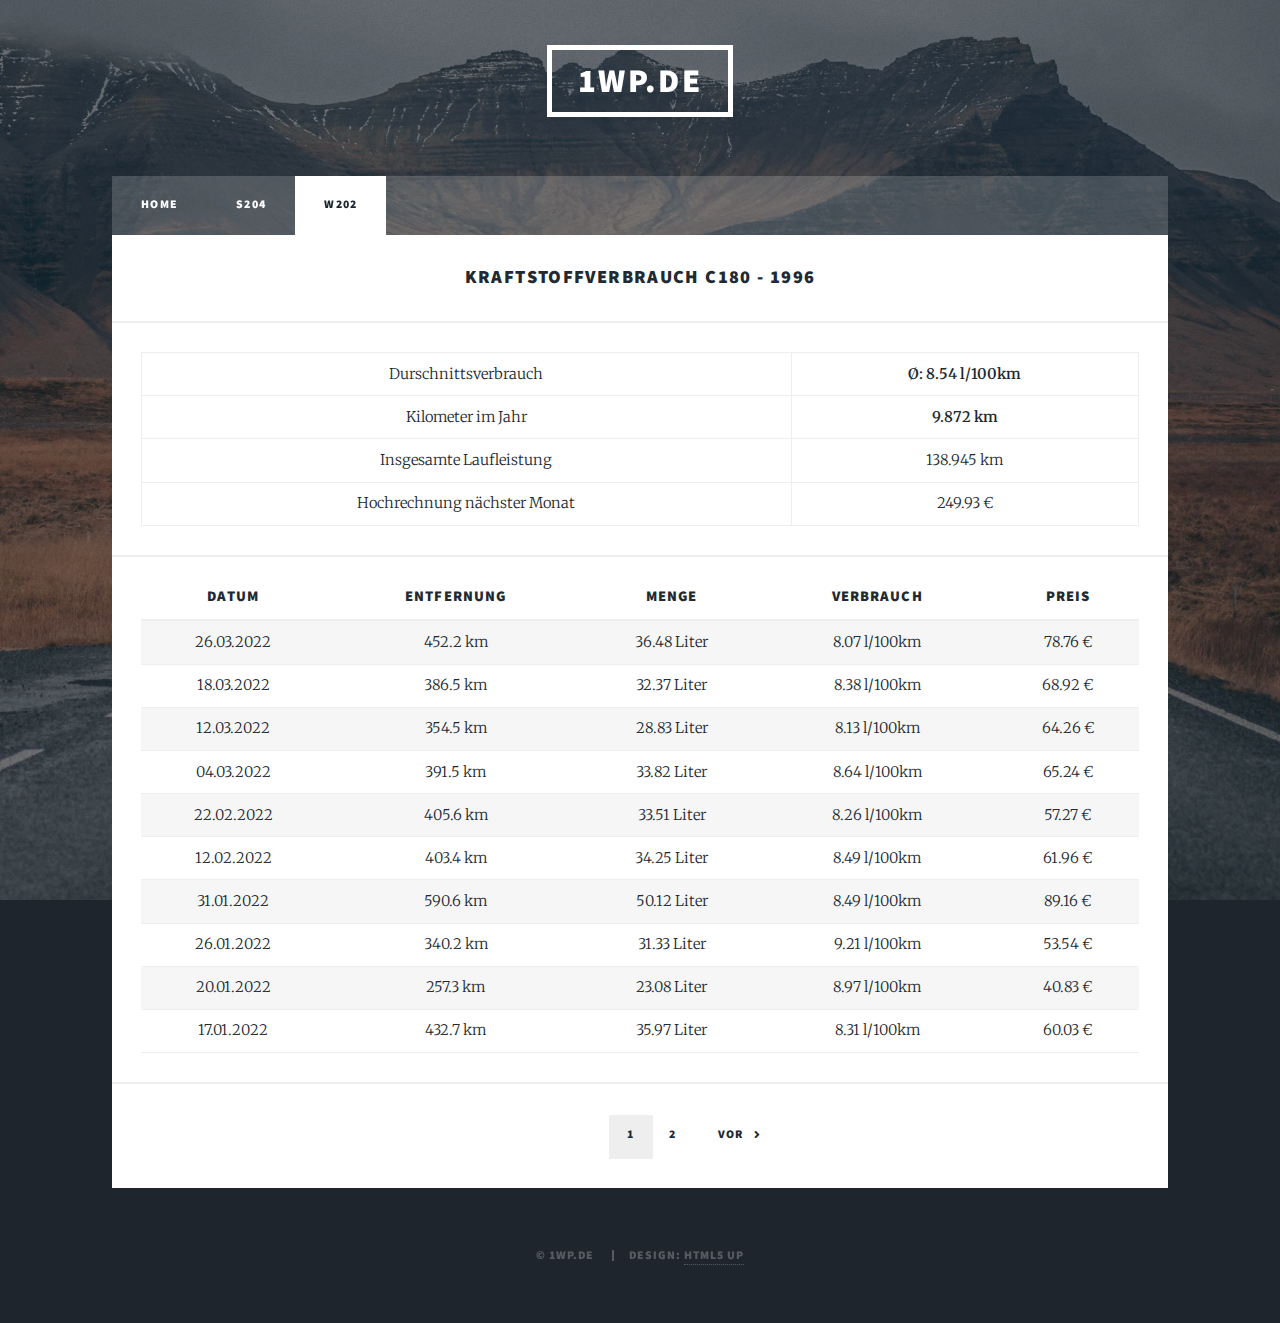
<file: docs/car_W202.html>
<!DOCTYPE HTML>
<!--
	Massively by HTML5 UP
	html5up.net | @ajlkn
	Free for personal and commercial use under the CCA 3.0 license (html5up.net/license)
-->
<html lang="de">
<head>
    <title>1wp.de</title>
    <meta charset="utf-8"/>
    <meta name="viewport" content="width=device-width, initial-scale=1, user-scalable=no"/>
    <link rel="stylesheet" href="static/assets/css/main.css"/>
    <noscript>
        <link rel="stylesheet" href="static/assets/css/noscript.css"/>
    </noscript>
</head>
<body class="is-preload">

<!-- Wrapper -->
<div id="wrapper" class="fade-in">

    <!-- Header -->
    <header id="header">
        <a href="index.html" class="logo">1wp.de</a>
    </header>

    <!-- Nav -->
    <nav id="nav">
        <ul class="links">
            <li><a href="index.html">Home</a></li>
            
            
            <li><!--suppress HtmlUnknownTarget -->
                <a href="car_S204.html">S204</a></li>
            
            
            
            <li class="active"><!--suppress HtmlUnknownTarget -->
                <a href="car_W202.html">W202</a></li>
            
            
        </ul>
    </nav>

    <!-- Main -->
    <div id="main">
        <h3 class="align-center">Kraftstoffverbrauch C180 - 1996</h3>

        <div class="table-wrapper">
            <table class="alt">
                <tr>
                    <td>Durschnittsverbrauch</td>
                    <td><b>&#216;: 8.54 l/100km</b></td>
                </tr>
                <tr>
                    <td>Kilometer im Jahr</td>
                    <td><b>9.872 km</b></td>
                </tr>
                <tr>
                    <td>Insgesamte Laufleistung</td>
                    <td>138.945 km</td>
                </tr>
                <tr>
                    <td>Hochrechnung nächster Monat</td>
                    <td>249.93 €</td>
                </tr>
            </table>
        </div>

        <div class="table-wrapper">
            <table id="data">
                <thead>
                <tr>
                    <th>Datum</th>
                    <th>Entfernung</th>
                    <th>Menge</th>
                    <th>Verbrauch</th>
                    <th>Preis</th>
                </tr>
                </thead>
                <tbody>
                
                <tr>
                    <td>26.03.2022</td>
                    <td>452.2 km</td>
                    <td>36.48 Liter</td>
                    <td>8.07 l/100km</td>
                    <td title="2.159€ pro Liter">78.76 €</td>
                </tr>
                
                <tr>
                    <td>18.03.2022</td>
                    <td>386.5 km</td>
                    <td>32.37 Liter</td>
                    <td>8.38 l/100km</td>
                    <td title="2.129€ pro Liter">68.92 €</td>
                </tr>
                
                <tr>
                    <td>12.03.2022</td>
                    <td>354.5 km</td>
                    <td>28.83 Liter</td>
                    <td>8.13 l/100km</td>
                    <td title="2.229€ pro Liter">64.26 €</td>
                </tr>
                
                <tr>
                    <td>04.03.2022</td>
                    <td>391.5 km</td>
                    <td>33.82 Liter</td>
                    <td>8.64 l/100km</td>
                    <td title="1.929€ pro Liter">65.24 €</td>
                </tr>
                
                <tr>
                    <td>22.02.2022</td>
                    <td>405.6 km</td>
                    <td>33.51 Liter</td>
                    <td>8.26 l/100km</td>
                    <td title="1.79€ pro Liter">57.27 €</td>
                </tr>
                
                <tr>
                    <td>12.02.2022</td>
                    <td>403.4 km</td>
                    <td>34.25 Liter</td>
                    <td>8.49 l/100km</td>
                    <td title="1.89€ pro Liter">61.96 €</td>
                </tr>
                
                <tr>
                    <td>31.01.2022</td>
                    <td>590.6 km</td>
                    <td>50.12 Liter</td>
                    <td>8.49 l/100km</td>
                    <td title="1.779€ pro Liter">89.16 €</td>
                </tr>
                
                <tr>
                    <td>26.01.2022</td>
                    <td>340.2 km</td>
                    <td>31.33 Liter</td>
                    <td>9.21 l/100km</td>
                    <td title="1.79€ pro Liter">53.54 €</td>
                </tr>
                
                <tr>
                    <td>20.01.2022</td>
                    <td>257.3 km</td>
                    <td>23.08 Liter</td>
                    <td>8.97 l/100km</td>
                    <td title="1.769€ pro Liter">40.83 €</td>
                </tr>
                
                <tr>
                    <td>17.01.2022</td>
                    <td>432.7 km</td>
                    <td>35.97 Liter</td>
                    <td>8.31 l/100km</td>
                    <td title="1.669€ pro Liter">60.03 €</td>
                </tr>
                
                <tr>
                    <td>10.01.2022</td>
                    <td>218.6 km</td>
                    <td>21.45 Liter</td>
                    <td>9.81 l/100km</td>
                    <td title="1.739€ pro Liter">37.30 €</td>
                </tr>
                
                <tr>
                    <td>05.01.2022</td>
                    <td>329.8 km</td>
                    <td>27.34 Liter</td>
                    <td>8.29 l/100km</td>
                    <td title="1.739€ pro Liter">47.54 €</td>
                </tr>
                
                <tr>
                    <td>29.12.2021</td>
                    <td>305.2 km</td>
                    <td>29.13 Liter</td>
                    <td>9.54 l/100km</td>
                    <td title="1.749€ pro Liter">50.95 €</td>
                </tr>
                
                <tr>
                    <td>18.12.2021</td>
                    <td>358.0 km</td>
                    <td>32.17 Liter</td>
                    <td>8.99 l/100km</td>
                    <td title="1.639€ pro Liter">52.73 €</td>
                </tr>
                
                <tr>
                    <td>26.11.2021</td>
                    <td>372.4 km</td>
                    <td>32.02 Liter</td>
                    <td>8.60 l/100km</td>
                    <td title="1.679€ pro Liter">53.76 €</td>
                </tr>
                
                <tr>
                    <td>25.10.2021</td>
                    <td>455.0 km</td>
                    <td>42.25 Liter</td>
                    <td>9.29 l/100km</td>
                    <td title="1.719€ pro Liter">72.63 €</td>
                </tr>
                
                <tr>
                    <td>20.08.2021</td>
                    <td>491.8 km</td>
                    <td>38.99 Liter</td>
                    <td>7.93 l/100km</td>
                    <td title="1.589€ pro Liter">61.96 €</td>
                </tr>
                
                <tr>
                    <td>27.07.2021</td>
                    <td>498.6 km</td>
                    <td>38.22 Liter</td>
                    <td>7.67 l/100km</td>
                    <td title="1.589€ pro Liter">60.73 €</td>
                </tr>
                
                </tbody>
            </table>
        </div>

        <footer>
            <div class="pagination" id="pagination"><a class="previous" style="opacity: 0">Zurück</a></div>
        </footer>
    </div>

    <!-- Copyright -->
    <div id="copyright">
        <ul>
            <li>&copy; 1wp.de</li>
            <li>Design: <a href="https://html5up.net">HTML5 UP</a></li>
        </ul>
    </div>

</div>

<!-- Scripts -->
<script src="static/assets/js/jquery.min.js"></script>
<script src="static/assets/js/jquery.scrollex.min.js"></script>
<script src="static/assets/js/jquery.scrolly.min.js"></script>
<script src="static/assets/js/browser.min.js"></script>
<script src="static/assets/js/breakpoints.min.js"></script>
<script src="static/assets/js/util.js"></script>
<script src="static/assets/js/main.js"></script>

</body>
</html>
</file>
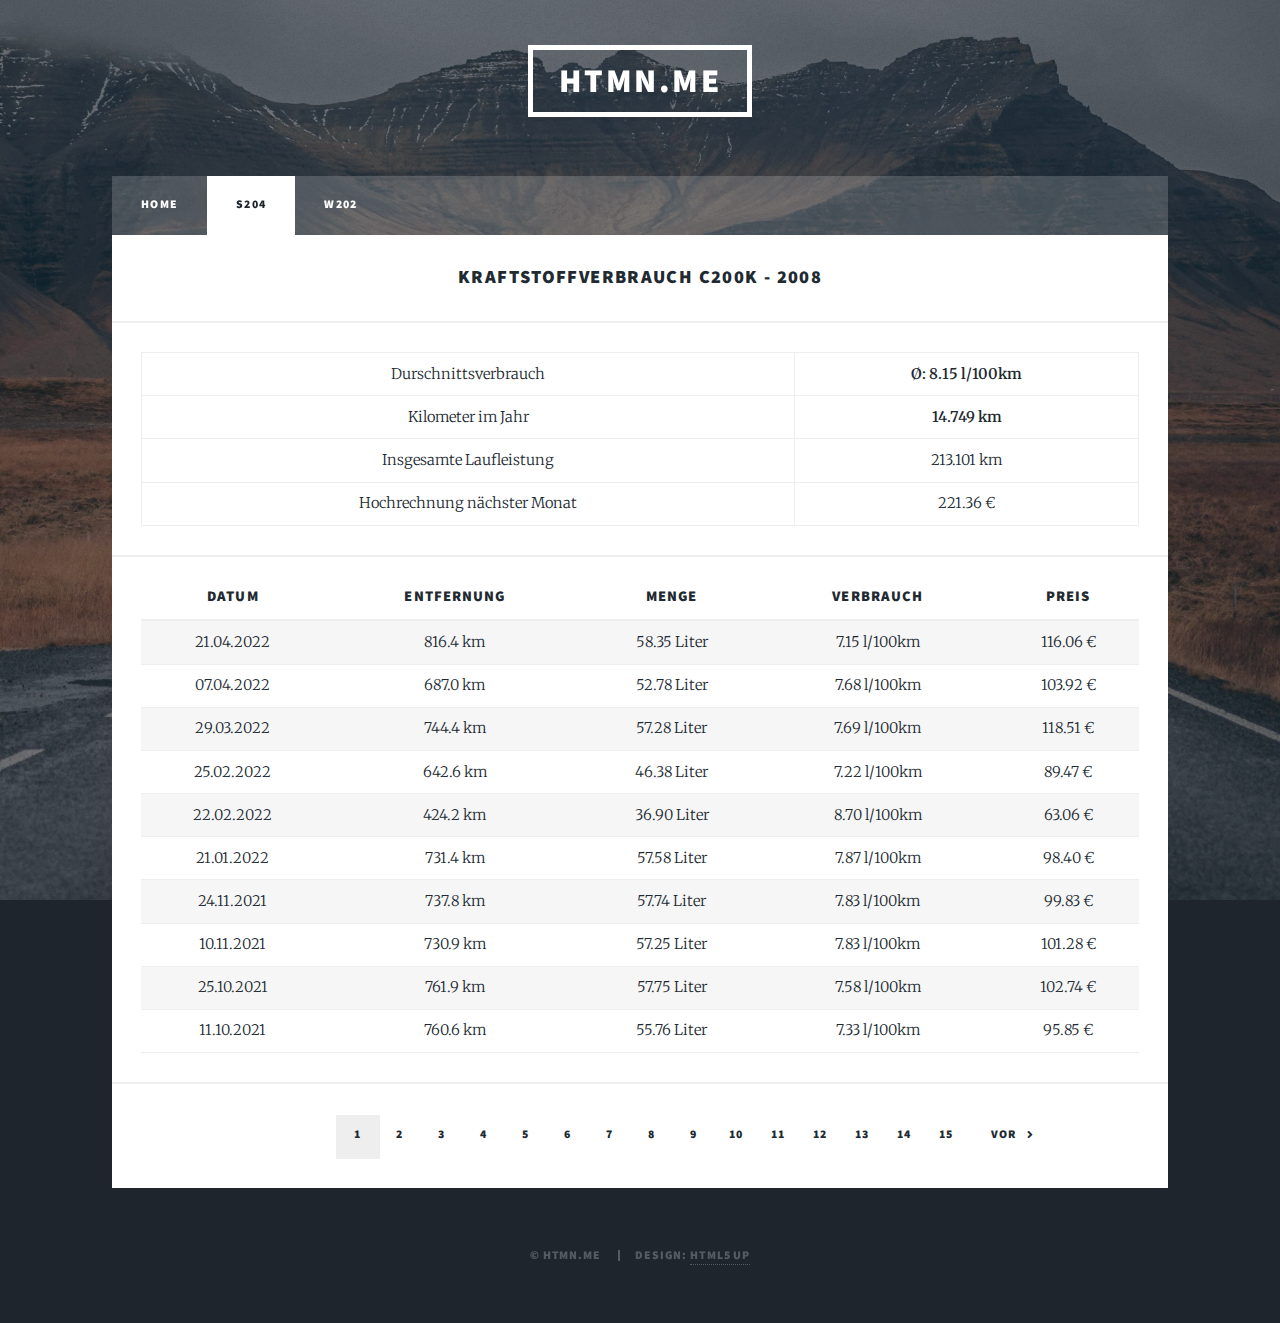
<file: docs/S204.html>
<!DOCTYPE HTML>
<!--
	Massively by HTML5 UP
	html5up.net | @ajlkn
	Free for personal and commercial use under the CCA 3.0 license (html5up.net/license)
-->
<html lang="de">
<head>
    <title>htmn.me</title>
    <meta charset="utf-8"/>
    <meta name="viewport" content="width=device-width, initial-scale=1, user-scalable=no"/>
    <link rel="stylesheet" href="static/assets/css/main.css"/>
    <noscript>
        <link rel="stylesheet" href="static/assets/css/noscript.css"/>
    </noscript>
</head>
<body class="is-preload">

<!-- Wrapper -->
<div id="wrapper" class="fade-in">

    <!-- Header -->
    <header id="header">
        <a href="index.html" class="logo">htmn.me</a>
    </header>

    <!-- Nav -->
    <nav id="nav">
        <ul class="links">
            <li><a href="index.html">Home</a></li>
            
            
            <li class="active"><!--suppress HtmlUnknownTarget -->
                <a href="S204.html">S204</a></li>
            
            
            
            <li><!--suppress HtmlUnknownTarget -->
                <a href="W202.html">W202</a></li>
            
            
        </ul>
    </nav>

    <!-- Main -->
    <div id="main">
        <h3 class="align-center">Kraftstoffverbrauch C200K - 2008</h3>

        <div class="table-wrapper">
            <table class="alt">
                <tr>
                    <td>Durschnittsverbrauch</td>
                    <td><b>&#216;: 8.15 l/100km</b></td>
                </tr>
                <tr>
                    <td>Kilometer im Jahr</td>
                    <td><b>14.749 km</b></td>
                </tr>
                <tr>
                    <td>Insgesamte Laufleistung</td>
                    <td>213.101 km</td>
                </tr>
                <tr>
                    <td>Hochrechnung nächster Monat</td>
                    <td>221.36 €</td>
                </tr>
            </table>
        </div>

        <div class="table-wrapper">
            <table id="data">
                <thead>
                <tr>
                    <th>Datum</th>
                    <th>Entfernung</th>
                    <th>Menge</th>
                    <th>Verbrauch</th>
                    <th>Preis</th>
                </tr>
                </thead>
                <tbody>
                
                <tr>
                    <td>21.04.2022</td>
                    <td>816.4 km</td>
                    <td>58.35 Liter</td>
                    <td>7.15 l/100km</td>
                    <td title="1.989€ pro Liter">116.06 €</td>
                </tr>
                
                <tr>
                    <td>07.04.2022</td>
                    <td>687.0 km</td>
                    <td>52.78 Liter</td>
                    <td>7.68 l/100km</td>
                    <td title="1.969€ pro Liter">103.92 €</td>
                </tr>
                
                <tr>
                    <td>29.03.2022</td>
                    <td>744.4 km</td>
                    <td>57.28 Liter</td>
                    <td>7.69 l/100km</td>
                    <td title="2.069€ pro Liter">118.51 €</td>
                </tr>
                
                <tr>
                    <td>25.02.2022</td>
                    <td>642.6 km</td>
                    <td>46.38 Liter</td>
                    <td>7.22 l/100km</td>
                    <td title="1.929€ pro Liter">89.47 €</td>
                </tr>
                
                <tr>
                    <td>22.02.2022</td>
                    <td>424.2 km</td>
                    <td>36.90 Liter</td>
                    <td>8.70 l/100km</td>
                    <td title="1.79€ pro Liter">63.06 €</td>
                </tr>
                
                <tr>
                    <td>21.01.2022</td>
                    <td>731.4 km</td>
                    <td>57.58 Liter</td>
                    <td>7.87 l/100km</td>
                    <td title="1.79€ pro Liter">98.40 €</td>
                </tr>
                
                <tr>
                    <td>24.11.2021</td>
                    <td>737.8 km</td>
                    <td>57.74 Liter</td>
                    <td>7.83 l/100km</td>
                    <td title="1.729€ pro Liter">99.83 €</td>
                </tr>
                
                <tr>
                    <td>10.11.2021</td>
                    <td>730.9 km</td>
                    <td>57.25 Liter</td>
                    <td>7.83 l/100km</td>
                    <td title="1.769€ pro Liter">101.28 €</td>
                </tr>
                
                <tr>
                    <td>25.10.2021</td>
                    <td>761.9 km</td>
                    <td>57.75 Liter</td>
                    <td>7.58 l/100km</td>
                    <td title="1.779€ pro Liter">102.74 €</td>
                </tr>
                
                <tr>
                    <td>11.10.2021</td>
                    <td>760.6 km</td>
                    <td>55.76 Liter</td>
                    <td>7.33 l/100km</td>
                    <td title="1.719€ pro Liter">95.85 €</td>
                </tr>
                
                <tr>
                    <td>20.09.2021</td>
                    <td>728.3 km</td>
                    <td>54.45 Liter</td>
                    <td>7.48 l/100km</td>
                    <td title="1.69€ pro Liter">87.61 €</td>
                </tr>
                
                <tr>
                    <td>11.09.2021</td>
                    <td>770.3 km</td>
                    <td>58.52 Liter</td>
                    <td>7.60 l/100km</td>
                    <td title="1.69€ pro Liter">94.16 €</td>
                </tr>
                
                <tr>
                    <td>09.09.2021</td>
                    <td>754.1 km</td>
                    <td>60.67 Liter</td>
                    <td>8.05 l/100km</td>
                    <td title="1.599€ pro Liter">97.01 €</td>
                </tr>
                
                <tr>
                    <td>04.09.2021</td>
                    <td>780.5 km</td>
                    <td>59.39 Liter</td>
                    <td>7.61 l/100km</td>
                    <td title="1.589€ pro Liter">94.37 €</td>
                </tr>
                
                <tr>
                    <td>01.09.2021</td>
                    <td>506.5 km</td>
                    <td>37.64 Liter</td>
                    <td>7.43 l/100km</td>
                    <td title="1.79€ pro Liter">64.33 €</td>
                </tr>
                
                <tr>
                    <td>25.08.2021</td>
                    <td>722.1 km</td>
                    <td>58.67 Liter</td>
                    <td>8.12 l/100km</td>
                    <td title="1.659€ pro Liter">97.33 €</td>
                </tr>
                
                <tr>
                    <td>31.07.2021</td>
                    <td>752.3 km</td>
                    <td>57.18 Liter</td>
                    <td>7.60 l/100km</td>
                    <td title="1.69€ pro Liter">92.00 €</td>
                </tr>
                
                <tr>
                    <td>19.07.2021</td>
                    <td>758.2 km</td>
                    <td>58.18 Liter</td>
                    <td>7.67 l/100km</td>
                    <td title="1.669€ pro Liter">97.10 €</td>
                </tr>
                
                <tr>
                    <td>08.06.2021</td>
                    <td>698 km</td>
                    <td>55.78 Liter</td>
                    <td>7.99 l/100km</td>
                    <td title="1.489€ pro Liter">83.06 €</td>
                </tr>
                
                <tr>
                    <td>28.03.2021</td>
                    <td>669.7 km</td>
                    <td>52.37 Liter</td>
                    <td>7.82 l/100km</td>
                    <td title="1.529€ pro Liter">80.07 €</td>
                </tr>
                
                <tr>
                    <td>09.02.2021</td>
                    <td>668.1 km</td>
                    <td>52.04 Liter</td>
                    <td>7.79 l/100km</td>
                    <td title="1.489€ pro Liter">77.49 €</td>
                </tr>
                
                <tr>
                    <td>12.12.2020</td>
                    <td>728.1 km</td>
                    <td>55.75 Liter</td>
                    <td>7.66 l/100km</td>
                    <td title="1.259€ pro Liter">70.19 €</td>
                </tr>
                
                <tr>
                    <td>14.11.2020</td>
                    <td>657.8 km</td>
                    <td>52.28 Liter</td>
                    <td>7.95 l/100km</td>
                    <td title="1.239€ pro Liter">64.77 €</td>
                </tr>
                
                <tr>
                    <td>20.10.2020</td>
                    <td>680.3 km</td>
                    <td>55.46 Liter</td>
                    <td>8.15 l/100km</td>
                    <td title="1.299€ pro Liter">72.04 €</td>
                </tr>
                
                <tr>
                    <td>16.09.2020</td>
                    <td>772.5 km</td>
                    <td>58.25 Liter</td>
                    <td>7.54 l/100km</td>
                    <td title="1.249€ pro Liter">72.75 €</td>
                </tr>
                
                <tr>
                    <td>09.09.2020</td>
                    <td>691.5 km</td>
                    <td>51.67 Liter</td>
                    <td>7.47 l/100km</td>
                    <td title="1.339€ pro Liter">69.19 €</td>
                </tr>
                
                <tr>
                    <td>02.09.2020</td>
                    <td>809.1 km</td>
                    <td>56.71 Liter</td>
                    <td>7.01 l/100km</td>
                    <td title="1.289€ pro Liter">73.10 €</td>
                </tr>
                
                <tr>
                    <td>31.08.2020</td>
                    <td>802 km</td>
                    <td>59.25 Liter</td>
                    <td>7.39 l/100km</td>
                    <td title="1.249€ pro Liter">74.00 €</td>
                </tr>
                
                <tr>
                    <td>27.08.2020</td>
                    <td>742.1 km</td>
                    <td>51.31 Liter</td>
                    <td>6.91 l/100km</td>
                    <td title="1.219€ pro Liter">62.55 €</td>
                </tr>
                
                <tr>
                    <td>23.08.2020</td>
                    <td>779.8 km</td>
                    <td>59.37 Liter</td>
                    <td>7.61 l/100km</td>
                    <td title="1.269€ pro Liter">75.34 €</td>
                </tr>
                
                <tr>
                    <td>06.08.2020</td>
                    <td>720.8 km</td>
                    <td>58.19 Liter</td>
                    <td>8.07 l/100km</td>
                    <td title="1.379€ pro Liter">80.24 €</td>
                </tr>
                
                <tr>
                    <td>01.08.2020</td>
                    <td>133.4 km</td>
                    <td>10.54 Liter</td>
                    <td>7.90 l/100km</td>
                    <td title="1.429€ pro Liter">15.06 €</td>
                </tr>
                
                <tr>
                    <td>31.07.2020</td>
                    <td>692.9 km</td>
                    <td>52.72 Liter</td>
                    <td>7.61 l/100km</td>
                    <td title="1.269€ pro Liter">66.90 €</td>
                </tr>
                
                <tr>
                    <td>27.06.2020</td>
                    <td>812.4 km</td>
                    <td>61.94 Liter</td>
                    <td>7.62 l/100km</td>
                    <td title="1.279€ pro Liter">79.22 €</td>
                </tr>
                
                <tr>
                    <td>19.05.2020</td>
                    <td>728.6 km</td>
                    <td>59.71 Liter</td>
                    <td>8.20 l/100km</td>
                    <td title="1.179€ pro Liter">70.40 €</td>
                </tr>
                
                <tr>
                    <td>01.04.2020</td>
                    <td>720.8 km</td>
                    <td>59.66 Liter</td>
                    <td>8.28 l/100km</td>
                    <td title="1.259€ pro Liter">75.11 €</td>
                </tr>
                
                <tr>
                    <td>07.03.2020</td>
                    <td>704 km</td>
                    <td>61.44 Liter</td>
                    <td>8.73 l/100km</td>
                    <td title="1.49€ pro Liter">86.57 €</td>
                </tr>
                
                <tr>
                    <td>17.02.2020</td>
                    <td>515.6 km</td>
                    <td>44.29 Liter</td>
                    <td>8.59 l/100km</td>
                    <td title="1.379€ pro Liter">61.08 €</td>
                </tr>
                
                <tr>
                    <td>07.02.2020</td>
                    <td>655 km</td>
                    <td>54.43 Liter</td>
                    <td>8.31 l/100km</td>
                    <td title="1.389€ pro Liter">75.60 €</td>
                </tr>
                
                <tr>
                    <td>29.01.2020</td>
                    <td>710.6 km</td>
                    <td>59.29 Liter</td>
                    <td>8.34 l/100km</td>
                    <td title="1.349€ pro Liter">79.98 €</td>
                </tr>
                
                <tr>
                    <td>17.01.2020</td>
                    <td>793.6 km</td>
                    <td>63.42 Liter</td>
                    <td>7.99 l/100km</td>
                    <td title="1.389€ pro Liter">88.09 €</td>
                </tr>
                
                <tr>
                    <td>09.01.2020</td>
                    <td>565.8 km</td>
                    <td>47.98 Liter</td>
                    <td>8.48 l/100km</td>
                    <td title="1.349€ pro Liter">64.73 €</td>
                </tr>
                
                <tr>
                    <td>03.01.2020</td>
                    <td>767.2 km</td>
                    <td>60.54 Liter</td>
                    <td>7.89 l/100km</td>
                    <td title="1.419€ pro Liter">85.91 €</td>
                </tr>
                
                <tr>
                    <td>22.12.2019</td>
                    <td>719.2 km</td>
                    <td>57.04 Liter</td>
                    <td>7.93 l/100km</td>
                    <td title="1.359€ pro Liter">77.52 €</td>
                </tr>
                
                <tr>
                    <td>17.12.2019</td>
                    <td>747.8 km</td>
                    <td>62.82 Liter</td>
                    <td>8.40 l/100km</td>
                    <td title="1.369€ pro Liter">86.00 €</td>
                </tr>
                
                <tr>
                    <td>09.12.2019</td>
                    <td>681.9 km</td>
                    <td>59.37 Liter</td>
                    <td>8.71 l/100km</td>
                    <td title="1.359€ pro Liter">80.68 €</td>
                </tr>
                
                <tr>
                    <td>03.12.2019</td>
                    <td>658.5 km</td>
                    <td>54.81 Liter</td>
                    <td>8.32 l/100km</td>
                    <td title="1.379€ pro Liter">75.58 €</td>
                </tr>
                
                <tr>
                    <td>28.11.2019</td>
                    <td>609.1 km</td>
                    <td>48.94 Liter</td>
                    <td>8.03 l/100km</td>
                    <td title="1.369€ pro Liter">67.00 €</td>
                </tr>
                
                <tr>
                    <td>21.11.2019</td>
                    <td>695.6 km</td>
                    <td>58.79 Liter</td>
                    <td>8.45 l/100km</td>
                    <td title="1.379€ pro Liter">81.07 €</td>
                </tr>
                
                <tr>
                    <td>14.11.2019</td>
                    <td>670.6 km</td>
                    <td>54.54 Liter</td>
                    <td>8.13 l/100km</td>
                    <td title="1.339€ pro Liter">73.03 €</td>
                </tr>
                
                <tr>
                    <td>07.11.2019</td>
                    <td>782.8 km</td>
                    <td>60.94 Liter</td>
                    <td>7.78 l/100km</td>
                    <td title="1.399€ pro Liter">85.26 €</td>
                </tr>
                
                <tr>
                    <td>17.10.2019</td>
                    <td>746.5 km</td>
                    <td>58.58 Liter</td>
                    <td>7.85 l/100km</td>
                    <td title="1.379€ pro Liter">80.78 €</td>
                </tr>
                
                <tr>
                    <td>11.10.2019</td>
                    <td>791.7 km</td>
                    <td>61.95 Liter</td>
                    <td>7.82 l/100km</td>
                    <td title="1.429€ pro Liter">88.53 €</td>
                </tr>
                
                <tr>
                    <td>02.10.2019</td>
                    <td>714.1 km</td>
                    <td>57.14 Liter</td>
                    <td>8.00 l/100km</td>
                    <td title="1.359€ pro Liter">77.65 €</td>
                </tr>
                
                <tr>
                    <td>26.09.2019</td>
                    <td>808.7 km</td>
                    <td>61.20 Liter</td>
                    <td>7.57 l/100km</td>
                    <td title="1.449€ pro Liter">88.68 €</td>
                </tr>
                
                <tr>
                    <td>20.09.2019</td>
                    <td>667.5 km</td>
                    <td>56.09 Liter</td>
                    <td>8.40 l/100km</td>
                    <td title="1.369€ pro Liter">76.79 €</td>
                </tr>
                
                <tr>
                    <td>22.08.2019</td>
                    <td>613.7 km</td>
                    <td>53.22 Liter</td>
                    <td>8.67 l/100km</td>
                    <td title="1.389€ pro Liter">73.92 €</td>
                </tr>
                
                <tr>
                    <td>04.08.2019</td>
                    <td>626 km</td>
                    <td>54.76 Liter</td>
                    <td>8.75 l/100km</td>
                    <td title="1.399€ pro Liter">76.61 €</td>
                </tr>
                
                <tr>
                    <td>21.07.2019</td>
                    <td>722.2 km</td>
                    <td>59.16 Liter</td>
                    <td>8.19 l/100km</td>
                    <td title="1.389€ pro Liter">82.17 €</td>
                </tr>
                
                <tr>
                    <td>11.07.2019</td>
                    <td>454.9 km</td>
                    <td>40.31 Liter</td>
                    <td>8.86 l/100km</td>
                    <td title="1.399€ pro Liter">56.39 €</td>
                </tr>
                
                <tr>
                    <td>03.07.2019</td>
                    <td>759.3 km</td>
                    <td>58.80 Liter</td>
                    <td>7.74 l/100km</td>
                    <td title="1.439€ pro Liter">84.61 €</td>
                </tr>
                
                <tr>
                    <td>23.06.2019</td>
                    <td>684.4 km</td>
                    <td>50.11 Liter</td>
                    <td>7.32 l/100km</td>
                    <td title="1.49€ pro Liter">70.60 €</td>
                </tr>
                
                <tr>
                    <td>14.06.2019</td>
                    <td>710.6 km</td>
                    <td>55.52 Liter</td>
                    <td>7.81 l/100km</td>
                    <td title="1.439€ pro Liter">79.89 €</td>
                </tr>
                
                <tr>
                    <td>06.06.2019</td>
                    <td>728.1 km</td>
                    <td>56.15 Liter</td>
                    <td>7.71 l/100km</td>
                    <td title="1.479€ pro Liter">83.05 €</td>
                </tr>
                
                <tr>
                    <td>29.05.2019</td>
                    <td>710.4 km</td>
                    <td>55.10 Liter</td>
                    <td>7.76 l/100km</td>
                    <td title="1.469€ pro Liter">80.94 €</td>
                </tr>
                
                <tr>
                    <td>23.05.2019</td>
                    <td>753 km</td>
                    <td>57.89 Liter</td>
                    <td>7.69 l/100km</td>
                    <td title="1.59€ pro Liter">87.36 €</td>
                </tr>
                
                <tr>
                    <td>19.05.2019</td>
                    <td>709.7 km</td>
                    <td>54.19 Liter</td>
                    <td>7.64 l/100km</td>
                    <td title="1.459€ pro Liter">79.06 €</td>
                </tr>
                
                <tr>
                    <td>11.05.2019</td>
                    <td>724 km</td>
                    <td>56.72 Liter</td>
                    <td>7.83 l/100km</td>
                    <td title="1.469€ pro Liter">83.32 €</td>
                </tr>
                
                <tr>
                    <td>29.04.2019</td>
                    <td>724.4 km</td>
                    <td>56.15 Liter</td>
                    <td>7.75 l/100km</td>
                    <td title="1.439€ pro Liter">80.80 €</td>
                </tr>
                
                <tr>
                    <td>23.04.2019</td>
                    <td>736.8 km</td>
                    <td>60.09 Liter</td>
                    <td>8.16 l/100km</td>
                    <td title="1.419€ pro Liter">85.27 €</td>
                </tr>
                
                <tr>
                    <td>14.04.2019</td>
                    <td>751.8 km</td>
                    <td>59.21 Liter</td>
                    <td>7.88 l/100km</td>
                    <td title="1.49€ pro Liter">83.43 €</td>
                </tr>
                
                <tr>
                    <td>02.04.2019</td>
                    <td>626.3 km</td>
                    <td>47.90 Liter</td>
                    <td>7.65 l/100km</td>
                    <td title="1.369€ pro Liter">65.58 €</td>
                </tr>
                
                <tr>
                    <td>30.03.2019</td>
                    <td>761.4 km</td>
                    <td>60.13 Liter</td>
                    <td>7.90 l/100km</td>
                    <td title="1.359€ pro Liter">81.72 €</td>
                </tr>
                
                <tr>
                    <td>24.03.2019</td>
                    <td>592.4 km</td>
                    <td>46.12 Liter</td>
                    <td>7.79 l/100km</td>
                    <td title="1.339€ pro Liter">61.75 €</td>
                </tr>
                
                <tr>
                    <td>19.03.2019</td>
                    <td>409.6 km</td>
                    <td>33.95 Liter</td>
                    <td>8.29 l/100km</td>
                    <td title="1.319€ pro Liter">44.78 €</td>
                </tr>
                
                <tr>
                    <td>17.03.2019</td>
                    <td>664.3 km</td>
                    <td>56.27 Liter</td>
                    <td>8.47 l/100km</td>
                    <td title="1.349€ pro Liter">75.91 €</td>
                </tr>
                
                <tr>
                    <td>06.03.2019</td>
                    <td>643.6 km</td>
                    <td>57.31 Liter</td>
                    <td>8.90 l/100km</td>
                    <td title="1.359€ pro Liter">77.88 €</td>
                </tr>
                
                <tr>
                    <td>22.02.2019</td>
                    <td>730.8 km</td>
                    <td>56.84 Liter</td>
                    <td>7.78 l/100km</td>
                    <td title="1.39€ pro Liter">74.40 €</td>
                </tr>
                
                <tr>
                    <td>18.02.2019</td>
                    <td>681.2 km</td>
                    <td>52.71 Liter</td>
                    <td>7.74 l/100km</td>
                    <td title="1.349€ pro Liter">71.11 €</td>
                </tr>
                
                <tr>
                    <td>07.02.2019</td>
                    <td>655.2 km</td>
                    <td>57.43 Liter</td>
                    <td>8.77 l/100km</td>
                    <td title="1.279€ pro Liter">73.45 €</td>
                </tr>
                
                <tr>
                    <td>29.01.2019</td>
                    <td>718.2 km</td>
                    <td>56.93 Liter</td>
                    <td>7.93 l/100km</td>
                    <td title="1.229€ pro Liter">69.97 €</td>
                </tr>
                
                <tr>
                    <td>20.01.2019</td>
                    <td>682.7 km</td>
                    <td>59.42 Liter</td>
                    <td>8.70 l/100km</td>
                    <td title="1.269€ pro Liter">75.40 €</td>
                </tr>
                
                <tr>
                    <td>10.01.2019</td>
                    <td>540.8 km</td>
                    <td>46.37 Liter</td>
                    <td>8.57 l/100km</td>
                    <td title="1.269€ pro Liter">58.84 €</td>
                </tr>
                
                <tr>
                    <td>06.01.2019</td>
                    <td>588.2 km</td>
                    <td>52.47 Liter</td>
                    <td>8.92 l/100km</td>
                    <td title="1.279€ pro Liter">67.11 €</td>
                </tr>
                
                <tr>
                    <td>23.12.2018</td>
                    <td>554.6 km</td>
                    <td>49.37 Liter</td>
                    <td>8.90 l/100km</td>
                    <td title="1.299€ pro Liter">64.13 €</td>
                </tr>
                
                <tr>
                    <td>18.12.2018</td>
                    <td>615.2 km</td>
                    <td>51.89 Liter</td>
                    <td>8.43 l/100km</td>
                    <td title="1.299€ pro Liter">67.41 €</td>
                </tr>
                
                <tr>
                    <td>14.12.2018</td>
                    <td>673.8 km</td>
                    <td>58.30 Liter</td>
                    <td>8.65 l/100km</td>
                    <td title="1.379€ pro Liter">80.40 €</td>
                </tr>
                
                <tr>
                    <td>09.12.2018</td>
                    <td>736.2 km</td>
                    <td>59.91 Liter</td>
                    <td>8.14 l/100km</td>
                    <td title="1.419€ pro Liter">85.01 €</td>
                </tr>
                
                <tr>
                    <td>02.12.2018</td>
                    <td>596.2 km</td>
                    <td>47.38 Liter</td>
                    <td>7.95 l/100km</td>
                    <td title="1.389€ pro Liter">65.81 €</td>
                </tr>
                
                <tr>
                    <td>28.11.2018</td>
                    <td>669.3 km</td>
                    <td>55.77 Liter</td>
                    <td>8.33 l/100km</td>
                    <td title="1.349€ pro Liter">75.23 €</td>
                </tr>
                
                <tr>
                    <td>20.11.2018</td>
                    <td>604.4 km</td>
                    <td>52.10 Liter</td>
                    <td>8.62 l/100km</td>
                    <td title="1.49€ pro Liter">73.41 €</td>
                </tr>
                
                <tr>
                    <td>15.11.2018</td>
                    <td>740.2 km</td>
                    <td>58.72 Liter</td>
                    <td>7.93 l/100km</td>
                    <td title="1.429€ pro Liter">83.91 €</td>
                </tr>
                
                <tr>
                    <td>10.11.2018</td>
                    <td>613.9 km</td>
                    <td>51.33 Liter</td>
                    <td>8.36 l/100km</td>
                    <td title="1.469€ pro Liter">75.40 €</td>
                </tr>
                
                <tr>
                    <td>06.11.2018</td>
                    <td>743.8 km</td>
                    <td>60.46 Liter</td>
                    <td>8.13 l/100km</td>
                    <td title="1.459€ pro Liter">88.21 €</td>
                </tr>
                
                <tr>
                    <td>21.10.2018</td>
                    <td>668.2 km</td>
                    <td>52.67 Liter</td>
                    <td>7.88 l/100km</td>
                    <td title="1.449€ pro Liter">76.32 €</td>
                </tr>
                
                <tr>
                    <td>15.10.2018</td>
                    <td>665.4 km</td>
                    <td>53.60 Liter</td>
                    <td>8.06 l/100km</td>
                    <td title="1.459€ pro Liter">78.20 €</td>
                </tr>
                
                <tr>
                    <td>08.10.2018</td>
                    <td>766.9 km</td>
                    <td>56.50 Liter</td>
                    <td>7.37 l/100km</td>
                    <td title="1.459€ pro Liter">82.43 €</td>
                </tr>
                
                <tr>
                    <td>03.10.2018</td>
                    <td>727.5 km</td>
                    <td>56.36 Liter</td>
                    <td>7.75 l/100km</td>
                    <td title="1.449€ pro Liter">81.67 €</td>
                </tr>
                
                <tr>
                    <td>27.09.2018</td>
                    <td>740.3 km</td>
                    <td>59.60 Liter</td>
                    <td>8.05 l/100km</td>
                    <td title="1.439€ pro Liter">85.76 €</td>
                </tr>
                
                <tr>
                    <td>13.09.2018</td>
                    <td>724.6 km</td>
                    <td>62.30 Liter</td>
                    <td>8.60 l/100km</td>
                    <td title="1.459€ pro Liter">90.90 €</td>
                </tr>
                
                <tr>
                    <td>03.09.2018</td>
                    <td>600.6 km</td>
                    <td>50.78 Liter</td>
                    <td>8.45 l/100km</td>
                    <td title="1.439€ pro Liter">73.07 €</td>
                </tr>
                
                <tr>
                    <td>28.08.2018</td>
                    <td>475.6 km</td>
                    <td>41.99 Liter</td>
                    <td>8.83 l/100km</td>
                    <td title="1.419€ pro Liter">59.58 €</td>
                </tr>
                
                <tr>
                    <td>23.08.2018</td>
                    <td>665.4 km</td>
                    <td>55.87 Liter</td>
                    <td>8.40 l/100km</td>
                    <td title="1.429€ pro Liter">79.84 €</td>
                </tr>
                
                <tr>
                    <td>15.08.2018</td>
                    <td>650.8 km</td>
                    <td>57.03 Liter</td>
                    <td>8.76 l/100km</td>
                    <td title="1.419€ pro Liter">80.93 €</td>
                </tr>
                
                <tr>
                    <td>09.08.2018</td>
                    <td>727.2 km</td>
                    <td>58.76 Liter</td>
                    <td>8.08 l/100km</td>
                    <td title="1.469€ pro Liter">86.32 €</td>
                </tr>
                
                <tr>
                    <td>01.08.2018</td>
                    <td>632 km</td>
                    <td>53.11 Liter</td>
                    <td>8.40 l/100km</td>
                    <td title="1.419€ pro Liter">75.36 €</td>
                </tr>
                
                <tr>
                    <td>25.07.2018</td>
                    <td>586.6 km</td>
                    <td>45.56 Liter</td>
                    <td>7.77 l/100km</td>
                    <td title="1.399€ pro Liter">63.74 €</td>
                </tr>
                
                <tr>
                    <td>19.07.2018</td>
                    <td>722.1 km</td>
                    <td>58.97 Liter</td>
                    <td>8.17 l/100km</td>
                    <td title="1.449€ pro Liter">85.45 €</td>
                </tr>
                
                <tr>
                    <td>06.07.2018</td>
                    <td>632.3 km</td>
                    <td>60.25 Liter</td>
                    <td>9.53 l/100km</td>
                    <td title="1.439€ pro Liter">86.70 €</td>
                </tr>
                
                <tr>
                    <td>03.07.2018</td>
                    <td>566.1 km</td>
                    <td>56.40 Liter</td>
                    <td>9.96 l/100km</td>
                    <td title="1.449€ pro Liter">81.72 €</td>
                </tr>
                
                <tr>
                    <td>27.06.2018</td>
                    <td>673.4 km</td>
                    <td>58.97 Liter</td>
                    <td>8.76 l/100km</td>
                    <td title="1.419€ pro Liter">83.68 €</td>
                </tr>
                
                <tr>
                    <td>18.06.2018</td>
                    <td>649.4 km</td>
                    <td>59.16 Liter</td>
                    <td>9.11 l/100km</td>
                    <td title="1.389€ pro Liter">82.17 €</td>
                </tr>
                
                <tr>
                    <td>12.06.2018</td>
                    <td>450.1 km</td>
                    <td>40.97 Liter</td>
                    <td>9.10 l/100km</td>
                    <td title="1.489€ pro Liter">61.00 €</td>
                </tr>
                
                <tr>
                    <td>25.05.2018</td>
                    <td>654.6 km</td>
                    <td>57.53 Liter</td>
                    <td>8.79 l/100km</td>
                    <td title="1.59€ pro Liter">86.81 €</td>
                </tr>
                
                <tr>
                    <td>12.05.2018</td>
                    <td>705.4 km</td>
                    <td>58.48 Liter</td>
                    <td>8.29 l/100km</td>
                    <td title="1.489€ pro Liter">87.08 €</td>
                </tr>
                
                <tr>
                    <td>04.05.2018</td>
                    <td>652 km</td>
                    <td>54.60 Liter</td>
                    <td>8.37 l/100km</td>
                    <td title="1.49€ pro Liter">76.93 €</td>
                </tr>
                
                <tr>
                    <td>15.04.2018</td>
                    <td>701.3 km</td>
                    <td>59.55 Liter</td>
                    <td>8.49 l/100km</td>
                    <td title="1.359€ pro Liter">80.93 €</td>
                </tr>
                
                <tr>
                    <td>13.04.2018</td>
                    <td>606.6 km</td>
                    <td>51.34 Liter</td>
                    <td>8.46 l/100km</td>
                    <td title="1.639€ pro Liter">84.15 €</td>
                </tr>
                
                <tr>
                    <td>05.04.2018</td>
                    <td>704.4 km</td>
                    <td>59.44 Liter</td>
                    <td>8.44 l/100km</td>
                    <td title="1.339€ pro Liter">79.59 €</td>
                </tr>
                
                <tr>
                    <td>23.03.2018</td>
                    <td>700 km</td>
                    <td>60.87 Liter</td>
                    <td>8.70 l/100km</td>
                    <td title="1.279€ pro Liter">77.85 €</td>
                </tr>
                
                <tr>
                    <td>13.03.2018</td>
                    <td>688.2 km</td>
                    <td>60.61 Liter</td>
                    <td>8.81 l/100km</td>
                    <td title="1.39€ pro Liter">79.34 €</td>
                </tr>
                
                <tr>
                    <td>01.03.2018</td>
                    <td>615.1 km</td>
                    <td>53.78 Liter</td>
                    <td>8.74 l/100km</td>
                    <td title="1.269€ pro Liter">68.25 €</td>
                </tr>
                
                <tr>
                    <td>16.02.2018</td>
                    <td>707.4 km</td>
                    <td>59.64 Liter</td>
                    <td>8.43 l/100km</td>
                    <td title="1.269€ pro Liter">75.68 €</td>
                </tr>
                
                <tr>
                    <td>07.02.2018</td>
                    <td>608.7 km</td>
                    <td>52.46 Liter</td>
                    <td>8.62 l/100km</td>
                    <td title="1.39€ pro Liter">68.67 €</td>
                </tr>
                
                <tr>
                    <td>01.02.2018</td>
                    <td>661 km</td>
                    <td>57.31 Liter</td>
                    <td>8.67 l/100km</td>
                    <td title="1.389€ pro Liter">79.60 €</td>
                </tr>
                
                <tr>
                    <td>17.01.2018</td>
                    <td>704.1 km</td>
                    <td>61.04 Liter</td>
                    <td>8.67 l/100km</td>
                    <td title="1.349€ pro Liter">82.34 €</td>
                </tr>
                
                <tr>
                    <td>21.12.2017</td>
                    <td>718.7 km</td>
                    <td>60.77 Liter</td>
                    <td>8.46 l/100km</td>
                    <td title="1.359€ pro Liter">82.59 €</td>
                </tr>
                
                <tr>
                    <td>07.12.2017</td>
                    <td>648.9 km</td>
                    <td>56.57 Liter</td>
                    <td>8.72 l/100km</td>
                    <td title="1.39€ pro Liter">74.05 €</td>
                </tr>
                
                <tr>
                    <td>02.12.2017</td>
                    <td>705.1 km</td>
                    <td>59.42 Liter</td>
                    <td>8.43 l/100km</td>
                    <td title="1.319€ pro Liter">78.37 €</td>
                </tr>
                
                <tr>
                    <td>22.11.2017</td>
                    <td>641.1 km</td>
                    <td>55.73 Liter</td>
                    <td>8.69 l/100km</td>
                    <td title="1.339€ pro Liter">74.62 €</td>
                </tr>
                
                <tr>
                    <td>14.11.2017</td>
                    <td>657.9 km</td>
                    <td>57.43 Liter</td>
                    <td>8.73 l/100km</td>
                    <td title="1.339€ pro Liter">76.90 €</td>
                </tr>
                
                <tr>
                    <td>06.11.2017</td>
                    <td>704.9 km</td>
                    <td>61.48 Liter</td>
                    <td>8.72 l/100km</td>
                    <td title="1.379€ pro Liter">84.78 €</td>
                </tr>
                
                <tr>
                    <td>23.10.2017</td>
                    <td>634.2 km</td>
                    <td>55.01 Liter</td>
                    <td>8.67 l/100km</td>
                    <td title="1.279€ pro Liter">70.36 €</td>
                </tr>
                
                <tr>
                    <td>10.10.2017</td>
                    <td>628 km</td>
                    <td>58.10 Liter</td>
                    <td>9.25 l/100km</td>
                    <td title="1.299€ pro Liter">75.47 €</td>
                </tr>
                
                <tr>
                    <td>25.09.2017</td>
                    <td>696 km</td>
                    <td>58.04 Liter</td>
                    <td>8.34 l/100km</td>
                    <td title="1.319€ pro Liter">76.55 €</td>
                </tr>
                
                <tr>
                    <td>16.09.2017</td>
                    <td>716.6 km</td>
                    <td>59.95 Liter</td>
                    <td>8.37 l/100km</td>
                    <td title="1.329€ pro Liter">79.67 €</td>
                </tr>
                
                <tr>
                    <td>08.09.2017</td>
                    <td>714.9 km</td>
                    <td>59.75 Liter</td>
                    <td>8.36 l/100km</td>
                    <td title="1.379€ pro Liter">82.40 €</td>
                </tr>
                
                <tr>
                    <td>20.08.2017</td>
                    <td>693.3 km</td>
                    <td>58.17 Liter</td>
                    <td>8.39 l/100km</td>
                    <td title="1.299€ pro Liter">75.56 €</td>
                </tr>
                
                <tr>
                    <td>07.08.2017</td>
                    <td>722 km</td>
                    <td>59.92 Liter</td>
                    <td>8.30 l/100km</td>
                    <td title="1.39€ pro Liter">78.44 €</td>
                </tr>
                
                <tr>
                    <td>26.07.2017</td>
                    <td>725.4 km</td>
                    <td>61.62 Liter</td>
                    <td>8.49 l/100km</td>
                    <td title="1.269€ pro Liter">78.20 €</td>
                </tr>
                
                <tr>
                    <td>16.07.2017</td>
                    <td>633.7 km</td>
                    <td>58.13 Liter</td>
                    <td>9.17 l/100km</td>
                    <td title="1.319€ pro Liter">76.67 €</td>
                </tr>
                
                <tr>
                    <td>30.06.2017</td>
                    <td>692.6 km</td>
                    <td>58.86 Liter</td>
                    <td>8.50 l/100km</td>
                    <td title="1.279€ pro Liter">75.28 €</td>
                </tr>
                
                <tr>
                    <td>18.06.2017</td>
                    <td>739.9 km</td>
                    <td>60.62 Liter</td>
                    <td>8.19 l/100km</td>
                    <td title="1.279€ pro Liter">77.53 €</td>
                </tr>
                
                </tbody>
            </table>
        </div>

        <footer>
            <div class="pagination" id="pagination"><a class="previous" style="opacity: 0">Zurück</a></div>
        </footer>
    </div>

    <!-- Copyright -->
    <div id="copyright">
        <ul>
            <li>&copy; htmn.me</li>
            <li>Design: <a href="https://html5up.net">HTML5 UP</a></li>
        </ul>
    </div>

</div>

<!-- Scripts -->
<script src="static/assets/js/jquery.min.js"></script>
<script src="static/assets/js/jquery.scrollex.min.js"></script>
<script src="static/assets/js/jquery.scrolly.min.js"></script>
<script src="static/assets/js/browser.min.js"></script>
<script src="static/assets/js/breakpoints.min.js"></script>
<script src="static/assets/js/util.js"></script>
<script src="static/assets/js/main.js"></script>

</body>
</html>
</file>
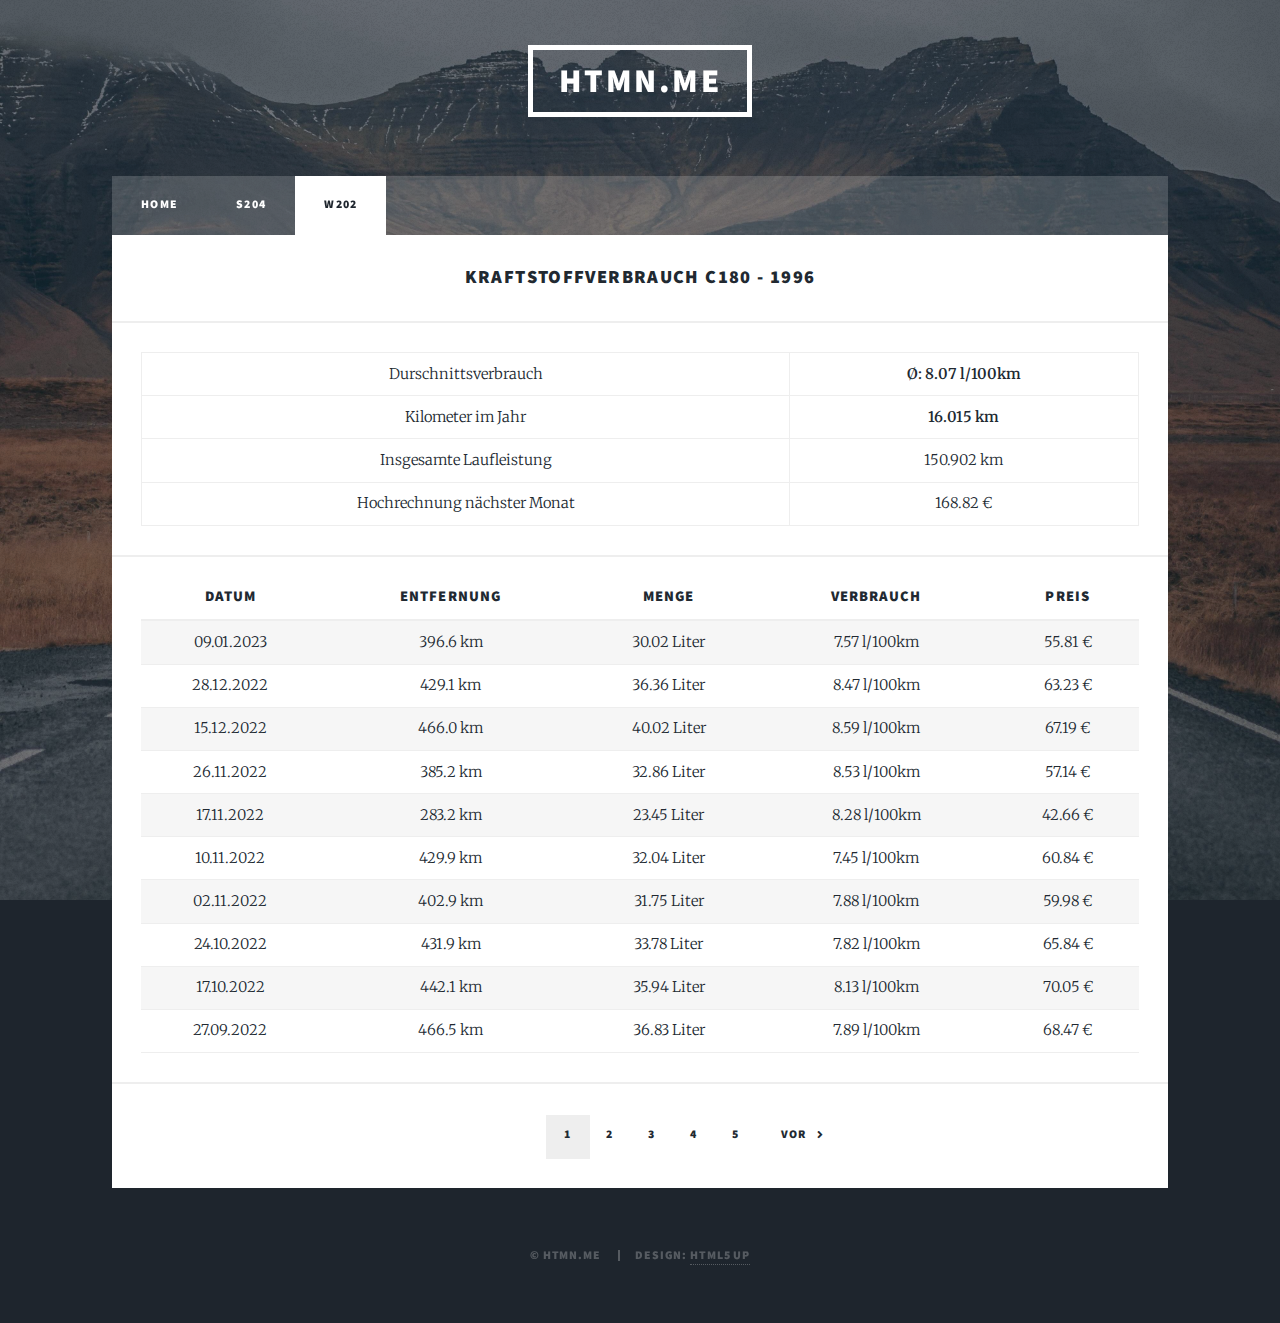
<file: docs/W202.html>
<!DOCTYPE HTML>
<!--
	Massively by HTML5 UP
	html5up.net | @ajlkn
	Free for personal and commercial use under the CCA 3.0 license (html5up.net/license)
-->
<html lang="de">
<head>
    <title>htmn.me</title>
    <meta charset="utf-8"/>
    <meta name="viewport" content="width=device-width, initial-scale=1, user-scalable=no"/>
    <link rel="stylesheet" href="static/assets/css/main.css"/>
    <noscript>
        <link rel="stylesheet" href="static/assets/css/noscript.css"/>
    </noscript>
</head>
<body class="is-preload">

<!-- Wrapper -->
<div id="wrapper" class="fade-in">

    <!-- Header -->
    <header id="header">
        <a href="index.html" class="logo">htmn.me</a>
    </header>

    <!-- Nav -->
    <nav id="nav">
        <ul class="links">
            <li><a href="index.html">Home</a></li>
            
            
            <li><!--suppress HtmlUnknownTarget -->
                <a href="S204.html">S204</a></li>
            
            
            
            <li class="active"><!--suppress HtmlUnknownTarget -->
                <a href="W202.html">W202</a></li>
            
            
        </ul>
    </nav>

    <!-- Main -->
    <div id="main">
        <h3 class="align-center">Kraftstoffverbrauch C180 - 1996</h3>

        <div class="table-wrapper">
            <table class="alt">
                <tr>
                    <td>Durschnittsverbrauch</td>
                    <td><b>&#216;: 8.07 l/100km</b></td>
                </tr>
                <tr>
                    <td>Kilometer im Jahr</td>
                    <td><b>16.015 km</b></td>
                </tr>
                <tr>
                    <td>Insgesamte Laufleistung</td>
                    <td>150.902 km</td>
                </tr>
                <tr>
                    <td>Hochrechnung nächster Monat</td>
                    <td>168.82 €</td>
                </tr>
            </table>
        </div>

        <div class="table-wrapper">
            <table id="data">
                <thead>
                <tr>
                    <th>Datum</th>
                    <th>Entfernung</th>
                    <th>Menge</th>
                    <th>Verbrauch</th>
                    <th>Preis</th>
                </tr>
                </thead>
                <tbody>
                
                <tr>
                    <td>09.01.2023</td>
                    <td>396.6 km</td>
                    <td>30.02 Liter</td>
                    <td>7.57 l/100km</td>
                    <td title="1.859€ pro Liter">55.81 €</td>
                </tr>
                
                <tr>
                    <td>28.12.2022</td>
                    <td>429.1 km</td>
                    <td>36.36 Liter</td>
                    <td>8.47 l/100km</td>
                    <td title="1.739€ pro Liter">63.23 €</td>
                </tr>
                
                <tr>
                    <td>15.12.2022</td>
                    <td>466.0 km</td>
                    <td>40.02 Liter</td>
                    <td>8.59 l/100km</td>
                    <td title="1.679€ pro Liter">67.19 €</td>
                </tr>
                
                <tr>
                    <td>26.11.2022</td>
                    <td>385.2 km</td>
                    <td>32.86 Liter</td>
                    <td>8.53 l/100km</td>
                    <td title="1.739€ pro Liter">57.14 €</td>
                </tr>
                
                <tr>
                    <td>17.11.2022</td>
                    <td>283.2 km</td>
                    <td>23.45 Liter</td>
                    <td>8.28 l/100km</td>
                    <td title="1.819€ pro Liter">42.66 €</td>
                </tr>
                
                <tr>
                    <td>10.11.2022</td>
                    <td>429.9 km</td>
                    <td>32.04 Liter</td>
                    <td>7.45 l/100km</td>
                    <td title="1.899€ pro Liter">60.84 €</td>
                </tr>
                
                <tr>
                    <td>02.11.2022</td>
                    <td>402.9 km</td>
                    <td>31.75 Liter</td>
                    <td>7.88 l/100km</td>
                    <td title="1.889€ pro Liter">59.98 €</td>
                </tr>
                
                <tr>
                    <td>24.10.2022</td>
                    <td>431.9 km</td>
                    <td>33.78 Liter</td>
                    <td>7.82 l/100km</td>
                    <td title="1.949€ pro Liter">65.84 €</td>
                </tr>
                
                <tr>
                    <td>17.10.2022</td>
                    <td>442.1 km</td>
                    <td>35.94 Liter</td>
                    <td>8.13 l/100km</td>
                    <td title="1.949€ pro Liter">70.05 €</td>
                </tr>
                
                <tr>
                    <td>27.09.2022</td>
                    <td>466.5 km</td>
                    <td>36.83 Liter</td>
                    <td>7.89 l/100km</td>
                    <td title="1.859€ pro Liter">68.47 €</td>
                </tr>
                
                <tr>
                    <td>22.08.2022</td>
                    <td>532.0 km</td>
                    <td>40.01 Liter</td>
                    <td>7.52 l/100km</td>
                    <td title="1.659€ pro Liter">66.38 €</td>
                </tr>
                
                <tr>
                    <td>09.08.2022</td>
                    <td>500.1 km</td>
                    <td>37.45 Liter</td>
                    <td>7.49 l/100km</td>
                    <td title="1.689€ pro Liter">63.25 €</td>
                </tr>
                
                <tr>
                    <td>30.07.2022</td>
                    <td>469.5 km</td>
                    <td>35.45 Liter</td>
                    <td>7.55 l/100km</td>
                    <td title="1.759€ pro Liter">62.36 €</td>
                </tr>
                
                <tr>
                    <td>22.07.2022</td>
                    <td>507.9 km</td>
                    <td>38.07 Liter</td>
                    <td>7.50 l/100km</td>
                    <td title="1.759€ pro Liter">66.97 €</td>
                </tr>
                
                <tr>
                    <td>14.07.2022</td>
                    <td>477.4 km</td>
                    <td>36.10 Liter</td>
                    <td>7.56 l/100km</td>
                    <td title="1.839€ pro Liter">66.39 €</td>
                </tr>
                
                <tr>
                    <td>07.07.2022</td>
                    <td>452.2 km</td>
                    <td>33.62 Liter</td>
                    <td>7.43 l/100km</td>
                    <td title="1.839€ pro Liter">61.83 €</td>
                </tr>
                
                <tr>
                    <td>28.06.2022</td>
                    <td>501.5 km</td>
                    <td>37.59 Liter</td>
                    <td>7.50 l/100km</td>
                    <td title="1.879€ pro Liter">70.63 €</td>
                </tr>
                
                <tr>
                    <td>20.06.2022</td>
                    <td>451.8 km</td>
                    <td>33.20 Liter</td>
                    <td>7.35 l/100km</td>
                    <td title="1.919€ pro Liter">63.71 €</td>
                </tr>
                
                <tr>
                    <td>07.06.2022</td>
                    <td>508.3 km</td>
                    <td>40.61 Liter</td>
                    <td>7.99 l/100km</td>
                    <td title="1.989€ pro Liter">80.77 €</td>
                </tr>
                
                <tr>
                    <td>21.05.2022</td>
                    <td>486.5 km</td>
                    <td>34.24 Liter</td>
                    <td>7.04 l/100km</td>
                    <td title="2.089€ pro Liter">71.53 €</td>
                </tr>
                
                <tr>
                    <td>12.05.2022</td>
                    <td>471.3 km</td>
                    <td>36.94 Liter</td>
                    <td>7.84 l/100km</td>
                    <td title="2.059€ pro Liter">76.06 €</td>
                </tr>
                
                <tr>
                    <td>04.05.2022</td>
                    <td>446.2 km</td>
                    <td>35.07 Liter</td>
                    <td>7.86 l/100km</td>
                    <td title="2.029€ pro Liter">71.16 €</td>
                </tr>
                
                <tr>
                    <td>29.04.2022</td>
                    <td>461.4 km</td>
                    <td>35.85 Liter</td>
                    <td>7.77 l/100km</td>
                    <td title="1.989€ pro Liter">71.31 €</td>
                </tr>
                
                <tr>
                    <td>23.04.2022</td>
                    <td>460.0 km</td>
                    <td>35.55 Liter</td>
                    <td>7.73 l/100km</td>
                    <td title="1.979€ pro Liter">70.35 €</td>
                </tr>
                
                <tr>
                    <td>15.04.2022</td>
                    <td>370.1 km</td>
                    <td>28.60 Liter</td>
                    <td>7.73 l/100km</td>
                    <td title="1.969€ pro Liter">56.31 €</td>
                </tr>
                
                <tr>
                    <td>07.04.2022</td>
                    <td>377.5 km</td>
                    <td>31.74 Liter</td>
                    <td>8.41 l/100km</td>
                    <td title="1.929€ pro Liter">61.23 €</td>
                </tr>
                
                <tr>
                    <td>01.04.2022</td>
                    <td>350 km</td>
                    <td>28.85 Liter</td>
                    <td>8.24 l/100km</td>
                    <td title="2.09€ pro Liter">57.96 €</td>
                </tr>
                
                <tr>
                    <td>26.03.2022</td>
                    <td>452.2 km</td>
                    <td>36.48 Liter</td>
                    <td>8.07 l/100km</td>
                    <td title="2.159€ pro Liter">78.76 €</td>
                </tr>
                
                <tr>
                    <td>18.03.2022</td>
                    <td>386.5 km</td>
                    <td>32.37 Liter</td>
                    <td>8.38 l/100km</td>
                    <td title="2.129€ pro Liter">68.92 €</td>
                </tr>
                
                <tr>
                    <td>12.03.2022</td>
                    <td>354.5 km</td>
                    <td>28.83 Liter</td>
                    <td>8.13 l/100km</td>
                    <td title="2.229€ pro Liter">64.26 €</td>
                </tr>
                
                <tr>
                    <td>04.03.2022</td>
                    <td>391.5 km</td>
                    <td>33.82 Liter</td>
                    <td>8.64 l/100km</td>
                    <td title="1.929€ pro Liter">65.24 €</td>
                </tr>
                
                <tr>
                    <td>22.02.2022</td>
                    <td>405.6 km</td>
                    <td>33.51 Liter</td>
                    <td>8.26 l/100km</td>
                    <td title="1.79€ pro Liter">57.27 €</td>
                </tr>
                
                <tr>
                    <td>12.02.2022</td>
                    <td>403.4 km</td>
                    <td>34.25 Liter</td>
                    <td>8.49 l/100km</td>
                    <td title="1.89€ pro Liter">61.96 €</td>
                </tr>
                
                <tr>
                    <td>31.01.2022</td>
                    <td>590.6 km</td>
                    <td>50.12 Liter</td>
                    <td>8.49 l/100km</td>
                    <td title="1.779€ pro Liter">89.16 €</td>
                </tr>
                
                <tr>
                    <td>26.01.2022</td>
                    <td>340.2 km</td>
                    <td>31.33 Liter</td>
                    <td>9.21 l/100km</td>
                    <td title="1.79€ pro Liter">53.54 €</td>
                </tr>
                
                <tr>
                    <td>20.01.2022</td>
                    <td>257.3 km</td>
                    <td>23.08 Liter</td>
                    <td>8.97 l/100km</td>
                    <td title="1.769€ pro Liter">40.83 €</td>
                </tr>
                
                <tr>
                    <td>17.01.2022</td>
                    <td>432.7 km</td>
                    <td>35.97 Liter</td>
                    <td>8.31 l/100km</td>
                    <td title="1.669€ pro Liter">60.03 €</td>
                </tr>
                
                <tr>
                    <td>10.01.2022</td>
                    <td>218.6 km</td>
                    <td>21.45 Liter</td>
                    <td>9.81 l/100km</td>
                    <td title="1.739€ pro Liter">37.30 €</td>
                </tr>
                
                <tr>
                    <td>05.01.2022</td>
                    <td>329.8 km</td>
                    <td>27.34 Liter</td>
                    <td>8.29 l/100km</td>
                    <td title="1.739€ pro Liter">47.54 €</td>
                </tr>
                
                <tr>
                    <td>29.12.2021</td>
                    <td>305.2 km</td>
                    <td>29.13 Liter</td>
                    <td>9.54 l/100km</td>
                    <td title="1.749€ pro Liter">50.95 €</td>
                </tr>
                
                <tr>
                    <td>18.12.2021</td>
                    <td>358.0 km</td>
                    <td>32.17 Liter</td>
                    <td>8.99 l/100km</td>
                    <td title="1.639€ pro Liter">52.73 €</td>
                </tr>
                
                <tr>
                    <td>26.11.2021</td>
                    <td>372.4 km</td>
                    <td>32.02 Liter</td>
                    <td>8.60 l/100km</td>
                    <td title="1.679€ pro Liter">53.76 €</td>
                </tr>
                
                <tr>
                    <td>25.10.2021</td>
                    <td>455.0 km</td>
                    <td>42.25 Liter</td>
                    <td>9.29 l/100km</td>
                    <td title="1.719€ pro Liter">72.63 €</td>
                </tr>
                
                <tr>
                    <td>20.08.2021</td>
                    <td>491.8 km</td>
                    <td>38.99 Liter</td>
                    <td>7.93 l/100km</td>
                    <td title="1.589€ pro Liter">61.96 €</td>
                </tr>
                
                <tr>
                    <td>27.07.2021</td>
                    <td>498.6 km</td>
                    <td>38.22 Liter</td>
                    <td>7.67 l/100km</td>
                    <td title="1.589€ pro Liter">60.73 €</td>
                </tr>
                
                </tbody>
            </table>
        </div>

        <footer>
            <div class="pagination" id="pagination"><a class="previous" style="opacity: 0">Zurück</a></div>
        </footer>
    </div>

    <!-- Copyright -->
    <div id="copyright">
        <ul>
            <li>&copy; htmn.me</li>
            <li>Design: <a href="https://html5up.net">HTML5 UP</a></li>
        </ul>
    </div>

</div>

<!-- Scripts -->
<script src="static/assets/js/jquery.min.js"></script>
<script src="static/assets/js/jquery.scrollex.min.js"></script>
<script src="static/assets/js/jquery.scrolly.min.js"></script>
<script src="static/assets/js/browser.min.js"></script>
<script src="static/assets/js/breakpoints.min.js"></script>
<script src="static/assets/js/util.js"></script>
<script src="static/assets/js/main.js"></script>

</body>
</html>
</file>
<file: docs/static/assets/css/main.css>
@import url(fontawesome-all.min.css);
@import url("https://fonts.googleapis.com/css?family=Merriweather:300,700,300italic,700italic|Source+Sans+Pro:900");

/*
	Massively by HTML5 UP
	html5up.net | @ajlkn
	Free for personal and commercial use under the CCA 3.0 license (html5up.net/license)
*/

html, body, div, span, applet, object,
iframe, h1, h2, h3, h4, h5, h6, p, blockquote,
pre, a, abbr, acronym, address, big, cite,
code, del, dfn, em, img, ins, kbd, q, s, samp,
small, strike, strong, sub, sup, tt, var, b,
u, i, center, dl, dt, dd, ol, ul, li, fieldset,
form, label, legend, table, caption, tbody,
tfoot, thead, tr, th, td, article, aside,
canvas, details, embed, figure, figcaption,
footer, header, hgroup, menu, nav, output, ruby,
section, summary, time, mark, audio, video {
    margin: 0;
    padding: 0;
    border: 0;
    font-size: 100%;
    font: inherit;
    vertical-align: baseline;
}

article, aside, details, figcaption, figure,
footer, header, hgroup, menu, nav, section {
    display: block;
}

body {
    line-height: 1;
}

ol, ul {
    list-style: none;
}

blockquote, q {
    quotes: none;
}

blockquote:before, blockquote:after, q:before, q:after {
    content: '';
    content: none;
}

table {
    border-collapse: collapse;
    border-spacing: 0;
}

body {
    -webkit-text-size-adjust: none;
}

mark {
    background-color: transparent;
    color: inherit;
}

input::-moz-focus-inner {
    border: 0;
    padding: 0;
}

input, select, textarea {
    -moz-appearance: none;
    -webkit-appearance: none;
    -ms-appearance: none;
    appearance: none;
}

/* Basic */

@-ms-viewport {
    width: device-width;
}

body {
    -ms-overflow-style: scrollbar;
}

@media screen and (max-width: 480px) {

    html, body {
        min-width: 320px;
    }

}

html {
    box-sizing: border-box;
}

*, *:before, *:after {
    box-sizing: inherit;
}

body {
    background-color: #1e252d;
}

body.is-preload *, body.is-preload *:before, body.is-preload *:after {
    -moz-animation: none !important;
    -webkit-animation: none !important;
    -ms-animation: none !important;
    animation: none !important;
    -moz-transition: none !important;
    -webkit-transition: none !important;
    -ms-transition: none !important;
    transition: none !important;
}

/* Type */

html {
    font-size: 16pt;
}

@media screen and (max-width: 1680px) {

    html {
        font-size: 12pt;
    }

}

@media screen and (max-width: 1280px) {

    html {
        font-size: 11pt;
    }

}

@media screen and (max-width: 360px) {

    html {
        font-size: 10pt;
    }

}

body {
    color: #212931;
}

body, input, select, textarea {
    font-family: "Merriweather", Georgia, serif;
    font-weight: 300;
    font-size: 1rem;
    line-height: 2.375;
}

a {
    -moz-transition: color 0.2s ease-in-out, background-color 0.2s ease-in-out, border-color 0.2s ease-in-out, box-shadow 0.2s ease-in-out;
    -webkit-transition: color 0.2s ease-in-out, background-color 0.2s ease-in-out, border-color 0.2s ease-in-out, box-shadow 0.2s ease-in-out;
    -ms-transition: color 0.2s ease-in-out, background-color 0.2s ease-in-out, border-color 0.2s ease-in-out, box-shadow 0.2s ease-in-out;
    transition: color 0.2s ease-in-out, background-color 0.2s ease-in-out, border-color 0.2s ease-in-out, box-shadow 0.2s ease-in-out;
    border-bottom: dotted 1px;
    text-decoration: none;
}

a:hover {
    border-bottom-color: transparent;
}

strong, b {
    font-weight: 600;
}

em, i {
    font-style: italic;
}

p {
    text-align: justify;
    margin: 0 0 2rem 0;
}

h1, h2, h3, h4, h5, h6 {
    font-family: "Source Sans Pro", Helvetica, sans-serif;
    font-weight: 900;
    line-height: 1.5;
    letter-spacing: 0.075em;
    text-transform: uppercase;
    margin: 0 0 1rem 0;
}

h1 a, h2 a, h3 a, h4 a, h5 a, h6 a {
    border-bottom: 0;
    color: inherit;
    text-decoration: none;
}

h1 {
    font-size: 4rem;
    line-height: 1.1;
    margin: 0 0 2rem 0;
}

h2 {
    font-size: 1.75rem;
    line-height: 1.3;
    margin: 0 0 1.5rem 0;
}

h3 {
    font-size: 1.25rem;
    margin: 0 0 1.5rem 0;
}

h4 {
    font-size: 1rem;
}

h5 {
    font-size: 0.9rem;
}

h6 {
    font-size: 0.8rem;
}

sub {
    font-size: 0.8rem;
    position: relative;
    top: 0.5rem;
}

sup {
    font-size: 0.8rem;
    position: relative;
    top: -0.5rem;
}

blockquote {
    border-left: solid 4px;
    font-style: italic;
    margin: 0 0 2rem 0;
    padding: 0.5rem 0 0.5rem 2rem;
}

code {
    border: solid 2px;
    font-family: "Courier New", monospace;
    font-size: 0.9rem;
    margin: 0 0.25rem;
    padding: 0.25rem 0.65rem;
}

pre {
    -webkit-overflow-scrolling: touch;
    font-family: "Courier New", monospace;
    font-size: 0.9rem;
    margin: 0 0 2rem 0;
}

pre code {
    display: block;
    line-height: 1.75;
    padding: 1rem 1.5rem;
    overflow-x: auto;
}

hr {
    border: 0;
    border-bottom: solid 2px;
    margin: 3rem 0;
}

hr.major {
    margin: 5rem 0;
}

.align-left {
    text-align: left;
}

.align-center {
    text-align: center;
}

.align-right {
    text-align: right;
}

input, select, textarea {
    color: #212931;
}

a {
    color: #212931;
    border-bottom-color: rgba(33, 41, 49, 0.5);
}

a:hover {
    border-bottom-color: transparent;
    color: #18bfef !important;
}

strong, b {
    color: #212931;
}

h1, h2, h3, h4, h5, h6 {
    color: #212931;
}

blockquote {
    border-left-color: #eeeeee;
}

code {
    background: rgba(220, 220, 220, 0.25);
    border-color: #eeeeee;
}

hr {
    border-bottom-color: #eeeeee;
}

/* Row */

.row {
    display: flex;
    flex-wrap: wrap;
    box-sizing: border-box;
    align-items: stretch;
}

.row > * {
    box-sizing: border-box;
}

.row.gtr-uniform > * > :last-child {
    margin-bottom: 0;
}

.row.aln-left {
    justify-content: flex-start;
}

.row.aln-center {
    justify-content: center;
}

.row.aln-right {
    justify-content: flex-end;
}

.row.aln-top {
    align-items: flex-start;
}

.row.aln-middle {
    align-items: center;
}

.row.aln-bottom {
    align-items: flex-end;
}

.row > .imp {
    order: -1;
}

.row > .col-1 {
    width: 8.33333%;
}

.row > .off-1 {
    margin-left: 8.33333%;
}

.row > .col-2 {
    width: 16.66667%;
}

.row > .off-2 {
    margin-left: 16.66667%;
}

.row > .col-3 {
    width: 25%;
}

.row > .off-3 {
    margin-left: 25%;
}

.row > .col-4 {
    width: 33.33333%;
}

.row > .off-4 {
    margin-left: 33.33333%;
}

.row > .col-5 {
    width: 41.66667%;
}

.row > .off-5 {
    margin-left: 41.66667%;
}

.row > .col-6 {
    width: 50%;
}

.row > .off-6 {
    margin-left: 50%;
}

.row > .col-7 {
    width: 58.33333%;
}

.row > .off-7 {
    margin-left: 58.33333%;
}

.row > .col-8 {
    width: 66.66667%;
}

.row > .off-8 {
    margin-left: 66.66667%;
}

.row > .col-9 {
    width: 75%;
}

.row > .off-9 {
    margin-left: 75%;
}

.row > .col-10 {
    width: 83.33333%;
}

.row > .off-10 {
    margin-left: 83.33333%;
}

.row > .col-11 {
    width: 91.66667%;
}

.row > .off-11 {
    margin-left: 91.66667%;
}

.row > .col-12 {
    width: 100%;
}

.row > .off-12 {
    margin-left: 100%;
}

.row.gtr-0 {
    margin-top: 0;
    margin-left: 0rem;
}

.row.gtr-0 > * {
    padding: 0 0 0 0rem;
}

.row.gtr-0.gtr-uniform {
    margin-top: 0rem;
}

.row.gtr-0.gtr-uniform > * {
    padding-top: 0rem;
}

.row.gtr-25 {
    margin-top: 0;
    margin-left: -0.375rem;
}

.row.gtr-25 > * {
    padding: 0 0 0 0.375rem;
}

.row.gtr-25.gtr-uniform {
    margin-top: -0.375rem;
}

.row.gtr-25.gtr-uniform > * {
    padding-top: 0.375rem;
}

.row.gtr-50 {
    margin-top: 0;
    margin-left: -0.75rem;
}

.row.gtr-50 > * {
    padding: 0 0 0 0.75rem;
}

.row.gtr-50.gtr-uniform {
    margin-top: -0.75rem;
}

.row.gtr-50.gtr-uniform > * {
    padding-top: 0.75rem;
}

.row {
    margin-top: 0;
    margin-left: -1.5rem;
}

.row > * {
    padding: 0 0 0 1.5rem;
}

.row.gtr-uniform {
    margin-top: -1.5rem;
}

.row.gtr-uniform > * {
    padding-top: 1.5rem;
}

.row.gtr-150 {
    margin-top: 0;
    margin-left: -2.25rem;
}

.row.gtr-150 > * {
    padding: 0 0 0 2.25rem;
}

.row.gtr-150.gtr-uniform {
    margin-top: -2.25rem;
}

.row.gtr-150.gtr-uniform > * {
    padding-top: 2.25rem;
}

.row.gtr-200 {
    margin-top: 0;
    margin-left: -3rem;
}

.row.gtr-200 > * {
    padding: 0 0 0 3rem;
}

.row.gtr-200.gtr-uniform {
    margin-top: -3rem;
}

.row.gtr-200.gtr-uniform > * {
    padding-top: 3rem;
}

@media screen and (max-width: 1680px) {

    .row {
        display: flex;
        flex-wrap: wrap;
        box-sizing: border-box;
        align-items: stretch;
    }

    .row > * {
        box-sizing: border-box;
    }

    .row.gtr-uniform > * > :last-child {
        margin-bottom: 0;
    }

    .row.aln-left {
        justify-content: flex-start;
    }

    .row.aln-center {
        justify-content: center;
    }

    .row.aln-right {
        justify-content: flex-end;
    }

    .row.aln-top {
        align-items: flex-start;
    }

    .row.aln-middle {
        align-items: center;
    }

    .row.aln-bottom {
        align-items: flex-end;
    }

    .row > .imp-xlarge {
        order: -1;
    }

    .row > .col-1-xlarge {
        width: 8.33333%;
    }

    .row > .off-1-xlarge {
        margin-left: 8.33333%;
    }

    .row > .col-2-xlarge {
        width: 16.66667%;
    }

    .row > .off-2-xlarge {
        margin-left: 16.66667%;
    }

    .row > .col-3-xlarge {
        width: 25%;
    }

    .row > .off-3-xlarge {
        margin-left: 25%;
    }

    .row > .col-4-xlarge {
        width: 33.33333%;
    }

    .row > .off-4-xlarge {
        margin-left: 33.33333%;
    }

    .row > .col-5-xlarge {
        width: 41.66667%;
    }

    .row > .off-5-xlarge {
        margin-left: 41.66667%;
    }

    .row > .col-6-xlarge {
        width: 50%;
    }

    .row > .off-6-xlarge {
        margin-left: 50%;
    }

    .row > .col-7-xlarge {
        width: 58.33333%;
    }

    .row > .off-7-xlarge {
        margin-left: 58.33333%;
    }

    .row > .col-8-xlarge {
        width: 66.66667%;
    }

    .row > .off-8-xlarge {
        margin-left: 66.66667%;
    }

    .row > .col-9-xlarge {
        width: 75%;
    }

    .row > .off-9-xlarge {
        margin-left: 75%;
    }

    .row > .col-10-xlarge {
        width: 83.33333%;
    }

    .row > .off-10-xlarge {
        margin-left: 83.33333%;
    }

    .row > .col-11-xlarge {
        width: 91.66667%;
    }

    .row > .off-11-xlarge {
        margin-left: 91.66667%;
    }

    .row > .col-12-xlarge {
        width: 100%;
    }

    .row > .off-12-xlarge {
        margin-left: 100%;
    }

    .row.gtr-0 {
        margin-top: 0;
        margin-left: 0rem;
    }

    .row.gtr-0 > * {
        padding: 0 0 0 0rem;
    }

    .row.gtr-0.gtr-uniform {
        margin-top: 0rem;
    }

    .row.gtr-0.gtr-uniform > * {
        padding-top: 0rem;
    }

    .row.gtr-25 {
        margin-top: 0;
        margin-left: -0.375rem;
    }

    .row.gtr-25 > * {
        padding: 0 0 0 0.375rem;
    }

    .row.gtr-25.gtr-uniform {
        margin-top: -0.375rem;
    }

    .row.gtr-25.gtr-uniform > * {
        padding-top: 0.375rem;
    }

    .row.gtr-50 {
        margin-top: 0;
        margin-left: -0.75rem;
    }

    .row.gtr-50 > * {
        padding: 0 0 0 0.75rem;
    }

    .row.gtr-50.gtr-uniform {
        margin-top: -0.75rem;
    }

    .row.gtr-50.gtr-uniform > * {
        padding-top: 0.75rem;
    }

    .row {
        margin-top: 0;
        margin-left: -1.5rem;
    }

    .row > * {
        padding: 0 0 0 1.5rem;
    }

    .row.gtr-uniform {
        margin-top: -1.5rem;
    }

    .row.gtr-uniform > * {
        padding-top: 1.5rem;
    }

    .row.gtr-150 {
        margin-top: 0;
        margin-left: -2.25rem;
    }

    .row.gtr-150 > * {
        padding: 0 0 0 2.25rem;
    }

    .row.gtr-150.gtr-uniform {
        margin-top: -2.25rem;
    }

    .row.gtr-150.gtr-uniform > * {
        padding-top: 2.25rem;
    }

    .row.gtr-200 {
        margin-top: 0;
        margin-left: -3rem;
    }

    .row.gtr-200 > * {
        padding: 0 0 0 3rem;
    }

    .row.gtr-200.gtr-uniform {
        margin-top: -3rem;
    }

    .row.gtr-200.gtr-uniform > * {
        padding-top: 3rem;
    }

}

@media screen and (max-width: 1280px) {

    .row {
        display: flex;
        flex-wrap: wrap;
        box-sizing: border-box;
        align-items: stretch;
    }

    .row > * {
        box-sizing: border-box;
    }

    .row.gtr-uniform > * > :last-child {
        margin-bottom: 0;
    }

    .row.aln-left {
        justify-content: flex-start;
    }

    .row.aln-center {
        justify-content: center;
    }

    .row.aln-right {
        justify-content: flex-end;
    }

    .row.aln-top {
        align-items: flex-start;
    }

    .row.aln-middle {
        align-items: center;
    }

    .row.aln-bottom {
        align-items: flex-end;
    }

    .row > .imp-large {
        order: -1;
    }

    .row > .col-1-large {
        width: 8.33333%;
    }

    .row > .off-1-large {
        margin-left: 8.33333%;
    }

    .row > .col-2-large {
        width: 16.66667%;
    }

    .row > .off-2-large {
        margin-left: 16.66667%;
    }

    .row > .col-3-large {
        width: 25%;
    }

    .row > .off-3-large {
        margin-left: 25%;
    }

    .row > .col-4-large {
        width: 33.33333%;
    }

    .row > .off-4-large {
        margin-left: 33.33333%;
    }

    .row > .col-5-large {
        width: 41.66667%;
    }

    .row > .off-5-large {
        margin-left: 41.66667%;
    }

    .row > .col-6-large {
        width: 50%;
    }

    .row > .off-6-large {
        margin-left: 50%;
    }

    .row > .col-7-large {
        width: 58.33333%;
    }

    .row > .off-7-large {
        margin-left: 58.33333%;
    }

    .row > .col-8-large {
        width: 66.66667%;
    }

    .row > .off-8-large {
        margin-left: 66.66667%;
    }

    .row > .col-9-large {
        width: 75%;
    }

    .row > .off-9-large {
        margin-left: 75%;
    }

    .row > .col-10-large {
        width: 83.33333%;
    }

    .row > .off-10-large {
        margin-left: 83.33333%;
    }

    .row > .col-11-large {
        width: 91.66667%;
    }

    .row > .off-11-large {
        margin-left: 91.66667%;
    }

    .row > .col-12-large {
        width: 100%;
    }

    .row > .off-12-large {
        margin-left: 100%;
    }

    .row.gtr-0 {
        margin-top: 0;
        margin-left: 0rem;
    }

    .row.gtr-0 > * {
        padding: 0 0 0 0rem;
    }

    .row.gtr-0.gtr-uniform {
        margin-top: 0rem;
    }

    .row.gtr-0.gtr-uniform > * {
        padding-top: 0rem;
    }

    .row.gtr-25 {
        margin-top: 0;
        margin-left: -0.375rem;
    }

    .row.gtr-25 > * {
        padding: 0 0 0 0.375rem;
    }

    .row.gtr-25.gtr-uniform {
        margin-top: -0.375rem;
    }

    .row.gtr-25.gtr-uniform > * {
        padding-top: 0.375rem;
    }

    .row.gtr-50 {
        margin-top: 0;
        margin-left: -0.75rem;
    }

    .row.gtr-50 > * {
        padding: 0 0 0 0.75rem;
    }

    .row.gtr-50.gtr-uniform {
        margin-top: -0.75rem;
    }

    .row.gtr-50.gtr-uniform > * {
        padding-top: 0.75rem;
    }

    .row {
        margin-top: 0;
        margin-left: -1.5rem;
    }

    .row > * {
        padding: 0 0 0 1.5rem;
    }

    .row.gtr-uniform {
        margin-top: -1.5rem;
    }

    .row.gtr-uniform > * {
        padding-top: 1.5rem;
    }

    .row.gtr-150 {
        margin-top: 0;
        margin-left: -2.25rem;
    }

    .row.gtr-150 > * {
        padding: 0 0 0 2.25rem;
    }

    .row.gtr-150.gtr-uniform {
        margin-top: -2.25rem;
    }

    .row.gtr-150.gtr-uniform > * {
        padding-top: 2.25rem;
    }

    .row.gtr-200 {
        margin-top: 0;
        margin-left: -3rem;
    }

    .row.gtr-200 > * {
        padding: 0 0 0 3rem;
    }

    .row.gtr-200.gtr-uniform {
        margin-top: -3rem;
    }

    .row.gtr-200.gtr-uniform > * {
        padding-top: 3rem;
    }

}

@media screen and (max-width: 980px) {

    .row {
        display: flex;
        flex-wrap: wrap;
        box-sizing: border-box;
        align-items: stretch;
    }

    .row > * {
        box-sizing: border-box;
    }

    .row.gtr-uniform > * > :last-child {
        margin-bottom: 0;
    }

    .row.aln-left {
        justify-content: flex-start;
    }

    .row.aln-center {
        justify-content: center;
    }

    .row.aln-right {
        justify-content: flex-end;
    }

    .row.aln-top {
        align-items: flex-start;
    }

    .row.aln-middle {
        align-items: center;
    }

    .row.aln-bottom {
        align-items: flex-end;
    }

    .row > .imp-medium {
        order: -1;
    }

    .row > .col-1-medium {
        width: 8.33333%;
    }

    .row > .off-1-medium {
        margin-left: 8.33333%;
    }

    .row > .col-2-medium {
        width: 16.66667%;
    }

    .row > .off-2-medium {
        margin-left: 16.66667%;
    }

    .row > .col-3-medium {
        width: 25%;
    }

    .row > .off-3-medium {
        margin-left: 25%;
    }

    .row > .col-4-medium {
        width: 33.33333%;
    }

    .row > .off-4-medium {
        margin-left: 33.33333%;
    }

    .row > .col-5-medium {
        width: 41.66667%;
    }

    .row > .off-5-medium {
        margin-left: 41.66667%;
    }

    .row > .col-6-medium {
        width: 50%;
    }

    .row > .off-6-medium {
        margin-left: 50%;
    }

    .row > .col-7-medium {
        width: 58.33333%;
    }

    .row > .off-7-medium {
        margin-left: 58.33333%;
    }

    .row > .col-8-medium {
        width: 66.66667%;
    }

    .row > .off-8-medium {
        margin-left: 66.66667%;
    }

    .row > .col-9-medium {
        width: 75%;
    }

    .row > .off-9-medium {
        margin-left: 75%;
    }

    .row > .col-10-medium {
        width: 83.33333%;
    }

    .row > .off-10-medium {
        margin-left: 83.33333%;
    }

    .row > .col-11-medium {
        width: 91.66667%;
    }

    .row > .off-11-medium {
        margin-left: 91.66667%;
    }

    .row > .col-12-medium {
        width: 100%;
    }

    .row > .off-12-medium {
        margin-left: 100%;
    }

    .row.gtr-0 {
        margin-top: 0;
        margin-left: 0rem;
    }

    .row.gtr-0 > * {
        padding: 0 0 0 0rem;
    }

    .row.gtr-0.gtr-uniform {
        margin-top: 0rem;
    }

    .row.gtr-0.gtr-uniform > * {
        padding-top: 0rem;
    }

    .row.gtr-25 {
        margin-top: 0;
        margin-left: -0.375rem;
    }

    .row.gtr-25 > * {
        padding: 0 0 0 0.375rem;
    }

    .row.gtr-25.gtr-uniform {
        margin-top: -0.375rem;
    }

    .row.gtr-25.gtr-uniform > * {
        padding-top: 0.375rem;
    }

    .row.gtr-50 {
        margin-top: 0;
        margin-left: -0.75rem;
    }

    .row.gtr-50 > * {
        padding: 0 0 0 0.75rem;
    }

    .row.gtr-50.gtr-uniform {
        margin-top: -0.75rem;
    }

    .row.gtr-50.gtr-uniform > * {
        padding-top: 0.75rem;
    }

    .row {
        margin-top: 0;
        margin-left: -1.5rem;
    }

    .row > * {
        padding: 0 0 0 1.5rem;
    }

    .row.gtr-uniform {
        margin-top: -1.5rem;
    }

    .row.gtr-uniform > * {
        padding-top: 1.5rem;
    }

    .row.gtr-150 {
        margin-top: 0;
        margin-left: -2.25rem;
    }

    .row.gtr-150 > * {
        padding: 0 0 0 2.25rem;
    }

    .row.gtr-150.gtr-uniform {
        margin-top: -2.25rem;
    }

    .row.gtr-150.gtr-uniform > * {
        padding-top: 2.25rem;
    }

    .row.gtr-200 {
        margin-top: 0;
        margin-left: -3rem;
    }

    .row.gtr-200 > * {
        padding: 0 0 0 3rem;
    }

    .row.gtr-200.gtr-uniform {
        margin-top: -3rem;
    }

    .row.gtr-200.gtr-uniform > * {
        padding-top: 3rem;
    }

}

@media screen and (max-width: 736px) {

    .row {
        display: flex;
        flex-wrap: wrap;
        box-sizing: border-box;
        align-items: stretch;
    }

    .row > * {
        box-sizing: border-box;
    }

    .row.gtr-uniform > * > :last-child {
        margin-bottom: 0;
    }

    .row.aln-left {
        justify-content: flex-start;
    }

    .row.aln-center {
        justify-content: center;
    }

    .row.aln-right {
        justify-content: flex-end;
    }

    .row.aln-top {
        align-items: flex-start;
    }

    .row.aln-middle {
        align-items: center;
    }

    .row.aln-bottom {
        align-items: flex-end;
    }

    .row > .imp-small {
        order: -1;
    }

    .row > .col-1-small {
        width: 8.33333%;
    }

    .row > .off-1-small {
        margin-left: 8.33333%;
    }

    .row > .col-2-small {
        width: 16.66667%;
    }

    .row > .off-2-small {
        margin-left: 16.66667%;
    }

    .row > .col-3-small {
        width: 25%;
    }

    .row > .off-3-small {
        margin-left: 25%;
    }

    .row > .col-4-small {
        width: 33.33333%;
    }

    .row > .off-4-small {
        margin-left: 33.33333%;
    }

    .row > .col-5-small {
        width: 41.66667%;
    }

    .row > .off-5-small {
        margin-left: 41.66667%;
    }

    .row > .col-6-small {
        width: 50%;
    }

    .row > .off-6-small {
        margin-left: 50%;
    }

    .row > .col-7-small {
        width: 58.33333%;
    }

    .row > .off-7-small {
        margin-left: 58.33333%;
    }

    .row > .col-8-small {
        width: 66.66667%;
    }

    .row > .off-8-small {
        margin-left: 66.66667%;
    }

    .row > .col-9-small {
        width: 75%;
    }

    .row > .off-9-small {
        margin-left: 75%;
    }

    .row > .col-10-small {
        width: 83.33333%;
    }

    .row > .off-10-small {
        margin-left: 83.33333%;
    }

    .row > .col-11-small {
        width: 91.66667%;
    }

    .row > .off-11-small {
        margin-left: 91.66667%;
    }

    .row > .col-12-small {
        width: 100%;
    }

    .row > .off-12-small {
        margin-left: 100%;
    }

    .row.gtr-0 {
        margin-top: 0;
        margin-left: 0rem;
    }

    .row.gtr-0 > * {
        padding: 0 0 0 0rem;
    }

    .row.gtr-0.gtr-uniform {
        margin-top: 0rem;
    }

    .row.gtr-0.gtr-uniform > * {
        padding-top: 0rem;
    }

    .row.gtr-25 {
        margin-top: 0;
        margin-left: -0.375rem;
    }

    .row.gtr-25 > * {
        padding: 0 0 0 0.375rem;
    }

    .row.gtr-25.gtr-uniform {
        margin-top: -0.375rem;
    }

    .row.gtr-25.gtr-uniform > * {
        padding-top: 0.375rem;
    }

    .row.gtr-50 {
        margin-top: 0;
        margin-left: -0.75rem;
    }

    .row.gtr-50 > * {
        padding: 0 0 0 0.75rem;
    }

    .row.gtr-50.gtr-uniform {
        margin-top: -0.75rem;
    }

    .row.gtr-50.gtr-uniform > * {
        padding-top: 0.75rem;
    }

    .row {
        margin-top: 0;
        margin-left: -1.5rem;
    }

    .row > * {
        padding: 0 0 0 1.5rem;
    }

    .row.gtr-uniform {
        margin-top: -1.5rem;
    }

    .row.gtr-uniform > * {
        padding-top: 1.5rem;
    }

    .row.gtr-150 {
        margin-top: 0;
        margin-left: -2.25rem;
    }

    .row.gtr-150 > * {
        padding: 0 0 0 2.25rem;
    }

    .row.gtr-150.gtr-uniform {
        margin-top: -2.25rem;
    }

    .row.gtr-150.gtr-uniform > * {
        padding-top: 2.25rem;
    }

    .row.gtr-200 {
        margin-top: 0;
        margin-left: -3rem;
    }

    .row.gtr-200 > * {
        padding: 0 0 0 3rem;
    }

    .row.gtr-200.gtr-uniform {
        margin-top: -3rem;
    }

    .row.gtr-200.gtr-uniform > * {
        padding-top: 3rem;
    }

}

@media screen and (max-width: 480px) {

    .row {
        display: flex;
        flex-wrap: wrap;
        box-sizing: border-box;
        align-items: stretch;
    }

    .row > * {
        box-sizing: border-box;
    }

    .row.gtr-uniform > * > :last-child {
        margin-bottom: 0;
    }

    .row.aln-left {
        justify-content: flex-start;
    }

    .row.aln-center {
        justify-content: center;
    }

    .row.aln-right {
        justify-content: flex-end;
    }

    .row.aln-top {
        align-items: flex-start;
    }

    .row.aln-middle {
        align-items: center;
    }

    .row.aln-bottom {
        align-items: flex-end;
    }

    .row > .imp-xsmall {
        order: -1;
    }

    .row > .col-1-xsmall {
        width: 8.33333%;
    }

    .row > .off-1-xsmall {
        margin-left: 8.33333%;
    }

    .row > .col-2-xsmall {
        width: 16.66667%;
    }

    .row > .off-2-xsmall {
        margin-left: 16.66667%;
    }

    .row > .col-3-xsmall {
        width: 25%;
    }

    .row > .off-3-xsmall {
        margin-left: 25%;
    }

    .row > .col-4-xsmall {
        width: 33.33333%;
    }

    .row > .off-4-xsmall {
        margin-left: 33.33333%;
    }

    .row > .col-5-xsmall {
        width: 41.66667%;
    }

    .row > .off-5-xsmall {
        margin-left: 41.66667%;
    }

    .row > .col-6-xsmall {
        width: 50%;
    }

    .row > .off-6-xsmall {
        margin-left: 50%;
    }

    .row > .col-7-xsmall {
        width: 58.33333%;
    }

    .row > .off-7-xsmall {
        margin-left: 58.33333%;
    }

    .row > .col-8-xsmall {
        width: 66.66667%;
    }

    .row > .off-8-xsmall {
        margin-left: 66.66667%;
    }

    .row > .col-9-xsmall {
        width: 75%;
    }

    .row > .off-9-xsmall {
        margin-left: 75%;
    }

    .row > .col-10-xsmall {
        width: 83.33333%;
    }

    .row > .off-10-xsmall {
        margin-left: 83.33333%;
    }

    .row > .col-11-xsmall {
        width: 91.66667%;
    }

    .row > .off-11-xsmall {
        margin-left: 91.66667%;
    }

    .row > .col-12-xsmall {
        width: 100%;
    }

    .row > .off-12-xsmall {
        margin-left: 100%;
    }

    .row.gtr-0 {
        margin-top: 0;
        margin-left: 0rem;
    }

    .row.gtr-0 > * {
        padding: 0 0 0 0rem;
    }

    .row.gtr-0.gtr-uniform {
        margin-top: 0rem;
    }

    .row.gtr-0.gtr-uniform > * {
        padding-top: 0rem;
    }

    .row.gtr-25 {
        margin-top: 0;
        margin-left: -0.375rem;
    }

    .row.gtr-25 > * {
        padding: 0 0 0 0.375rem;
    }

    .row.gtr-25.gtr-uniform {
        margin-top: -0.375rem;
    }

    .row.gtr-25.gtr-uniform > * {
        padding-top: 0.375rem;
    }

    .row.gtr-50 {
        margin-top: 0;
        margin-left: -0.75rem;
    }

    .row.gtr-50 > * {
        padding: 0 0 0 0.75rem;
    }

    .row.gtr-50.gtr-uniform {
        margin-top: -0.75rem;
    }

    .row.gtr-50.gtr-uniform > * {
        padding-top: 0.75rem;
    }

    .row {
        margin-top: 0;
        margin-left: -1.5rem;
    }

    .row > * {
        padding: 0 0 0 1.5rem;
    }

    .row.gtr-uniform {
        margin-top: -1.5rem;
    }

    .row.gtr-uniform > * {
        padding-top: 1.5rem;
    }

    .row.gtr-150 {
        margin-top: 0;
        margin-left: -2.25rem;
    }

    .row.gtr-150 > * {
        padding: 0 0 0 2.25rem;
    }

    .row.gtr-150.gtr-uniform {
        margin-top: -2.25rem;
    }

    .row.gtr-150.gtr-uniform > * {
        padding-top: 2.25rem;
    }

    .row.gtr-200 {
        margin-top: 0;
        margin-left: -3rem;
    }

    .row.gtr-200 > * {
        padding: 0 0 0 3rem;
    }

    .row.gtr-200.gtr-uniform {
        margin-top: -3rem;
    }

    .row.gtr-200.gtr-uniform > * {
        padding-top: 3rem;
    }

}

@media screen and (max-width: 360px) {

    .row {
        display: flex;
        flex-wrap: wrap;
        box-sizing: border-box;
        align-items: stretch;
    }

    .row > * {
        box-sizing: border-box;
    }

    .row.gtr-uniform > * > :last-child {
        margin-bottom: 0;
    }

    .row.aln-left {
        justify-content: flex-start;
    }

    .row.aln-center {
        justify-content: center;
    }

    .row.aln-right {
        justify-content: flex-end;
    }

    .row.aln-top {
        align-items: flex-start;
    }

    .row.aln-middle {
        align-items: center;
    }

    .row.aln-bottom {
        align-items: flex-end;
    }

    .row > .imp-xxsmall {
        order: -1;
    }

    .row > .col-1-xxsmall {
        width: 8.33333%;
    }

    .row > .off-1-xxsmall {
        margin-left: 8.33333%;
    }

    .row > .col-2-xxsmall {
        width: 16.66667%;
    }

    .row > .off-2-xxsmall {
        margin-left: 16.66667%;
    }

    .row > .col-3-xxsmall {
        width: 25%;
    }

    .row > .off-3-xxsmall {
        margin-left: 25%;
    }

    .row > .col-4-xxsmall {
        width: 33.33333%;
    }

    .row > .off-4-xxsmall {
        margin-left: 33.33333%;
    }

    .row > .col-5-xxsmall {
        width: 41.66667%;
    }

    .row > .off-5-xxsmall {
        margin-left: 41.66667%;
    }

    .row > .col-6-xxsmall {
        width: 50%;
    }

    .row > .off-6-xxsmall {
        margin-left: 50%;
    }

    .row > .col-7-xxsmall {
        width: 58.33333%;
    }

    .row > .off-7-xxsmall {
        margin-left: 58.33333%;
    }

    .row > .col-8-xxsmall {
        width: 66.66667%;
    }

    .row > .off-8-xxsmall {
        margin-left: 66.66667%;
    }

    .row > .col-9-xxsmall {
        width: 75%;
    }

    .row > .off-9-xxsmall {
        margin-left: 75%;
    }

    .row > .col-10-xxsmall {
        width: 83.33333%;
    }

    .row > .off-10-xxsmall {
        margin-left: 83.33333%;
    }

    .row > .col-11-xxsmall {
        width: 91.66667%;
    }

    .row > .off-11-xxsmall {
        margin-left: 91.66667%;
    }

    .row > .col-12-xxsmall {
        width: 100%;
    }

    .row > .off-12-xxsmall {
        margin-left: 100%;
    }

    .row.gtr-0 {
        margin-top: 0;
        margin-left: 0rem;
    }

    .row.gtr-0 > * {
        padding: 0 0 0 0rem;
    }

    .row.gtr-0.gtr-uniform {
        margin-top: 0rem;
    }

    .row.gtr-0.gtr-uniform > * {
        padding-top: 0rem;
    }

    .row.gtr-25 {
        margin-top: 0;
        margin-left: -0.375rem;
    }

    .row.gtr-25 > * {
        padding: 0 0 0 0.375rem;
    }

    .row.gtr-25.gtr-uniform {
        margin-top: -0.375rem;
    }

    .row.gtr-25.gtr-uniform > * {
        padding-top: 0.375rem;
    }

    .row.gtr-50 {
        margin-top: 0;
        margin-left: -0.75rem;
    }

    .row.gtr-50 > * {
        padding: 0 0 0 0.75rem;
    }

    .row.gtr-50.gtr-uniform {
        margin-top: -0.75rem;
    }

    .row.gtr-50.gtr-uniform > * {
        padding-top: 0.75rem;
    }

    .row {
        margin-top: 0;
        margin-left: -1.5rem;
    }

    .row > * {
        padding: 0 0 0 1.5rem;
    }

    .row.gtr-uniform {
        margin-top: -1.5rem;
    }

    .row.gtr-uniform > * {
        padding-top: 1.5rem;
    }

    .row.gtr-150 {
        margin-top: 0;
        margin-left: -2.25rem;
    }

    .row.gtr-150 > * {
        padding: 0 0 0 2.25rem;
    }

    .row.gtr-150.gtr-uniform {
        margin-top: -2.25rem;
    }

    .row.gtr-150.gtr-uniform > * {
        padding-top: 2.25rem;
    }

    .row.gtr-200 {
        margin-top: 0;
        margin-left: -3rem;
    }

    .row.gtr-200 > * {
        padding: 0 0 0 3rem;
    }

    .row.gtr-200.gtr-uniform {
        margin-top: -3rem;
    }

    .row.gtr-200.gtr-uniform > * {
        padding-top: 3rem;
    }

}

/* Box */

.box {
    border: solid 2px;
    margin-bottom: 2rem;
    padding: 1.5rem;
}

.box > :last-child,
.box > :last-child > :last-child,
.box > :last-child > :last-child > :last-child {
    margin-bottom: 0;
}

.box.alt {
    border: 0;
    border-radius: 0;
    padding: 0;
}

.box {
    border-color: #eeeeee;
}

/* Button */

input[type="submit"],
input[type="reset"],
input[type="button"],
button,
.button {
    -moz-appearance: none;
    -webkit-appearance: none;
    -ms-appearance: none;
    appearance: none;
    -moz-transition: background-color 0.2s ease-in-out, box-shadow 0.2s ease-in-out, color 0.2s ease-in-out;
    -webkit-transition: background-color 0.2s ease-in-out, box-shadow 0.2s ease-in-out, color 0.2s ease-in-out;
    -ms-transition: background-color 0.2s ease-in-out, box-shadow 0.2s ease-in-out, color 0.2s ease-in-out;
    transition: background-color 0.2s ease-in-out, box-shadow 0.2s ease-in-out, color 0.2s ease-in-out;
    border: 0;
    border-radius: 0;
    cursor: pointer;
    display: inline-block;
    font-family: "Source Sans Pro", Helvetica, sans-serif;
    font-size: 0.8rem;
    font-weight: 900;
    letter-spacing: 0.075em;
    height: 3rem;
    line-height: 3rem;
    padding: 0 2rem;
    text-align: center;
    text-decoration: none;
    text-transform: uppercase;
    white-space: nowrap;
}

input[type="submit"].icon:before,
input[type="reset"].icon:before,
input[type="button"].icon:before,
button.icon:before,
.button.icon:before {
    margin-right: 0.5rem;
}

input[type="submit"].icon.solo,
input[type="reset"].icon.solo,
input[type="button"].icon.solo,
button.icon.solo,
.button.icon.solo {
    position: relative;
    width: 4rem;
    height: 4rem;
    line-height: 4rem;
    border-radius: 4rem;
    text-indent: 4rem;
    overflow: hidden;
    padding: 0;
    white-space: nowrap;
}

input[type="submit"].icon.solo:before,
input[type="reset"].icon.solo:before,
input[type="button"].icon.solo:before,
button.icon.solo:before,
.button.icon.solo:before {
    position: absolute;
    display: block;
    top: 0;
    left: 0;
    width: inherit;
    height: inherit;
    line-height: inherit;
    font-size: 1.25rem;
    margin-right: 0;
    text-align: center;
    text-indent: 0;
}

input[type="submit"].fit,
input[type="reset"].fit,
input[type="button"].fit,
button.fit,
.button.fit {
    width: 100%;
}

input[type="submit"].small,
input[type="reset"].small,
input[type="button"].small,
button.small,
.button.small {
    font-size: 0.7rem;
    height: 2.5rem;
    line-height: 2.5rem;
    padding: 0 1.5rem;
}

input[type="submit"].large,
input[type="reset"].large,
input[type="button"].large,
button.large,
.button.large {
    font-size: 0.9rem;
    height: 3.5rem;
    line-height: 3.5rem;
    padding: 0 2.75rem;
}

@media screen and (max-width: 980px) {

    input[type="submit"],
    input[type="reset"],
    input[type="button"],
    button,
    .button {
        font-size: 0.9rem;
        height: 3.25rem;
        line-height: 3.25rem;
    }

    input[type="submit"].large,
    input[type="reset"].large,
    input[type="button"].large,
    button.large,
    .button.large {
        font-size: 1rem;
        height: 3.75rem;
        line-height: 3.75rem;
    }

}

input[type="submit"].disabled, input[type="submit"]:disabled,
input[type="reset"].disabled,
input[type="reset"]:disabled,
input[type="button"].disabled,
input[type="button"]:disabled,
button.disabled,
button:disabled,
.button.disabled,
.button:disabled {
    pointer-events: none;
    opacity: 0.25;
}

input[type="submit"],
input[type="reset"],
input[type="button"],
button,
.button {
    background-color: transparent;
    box-shadow: inset 0 0 0 2px #212931;
    color: #212931 !important;
}

input[type="submit"]:hover,
input[type="reset"]:hover,
input[type="button"]:hover,
button:hover,
.button:hover {
    box-shadow: inset 0 0 0 2px #18bfef;
    color: #18bfef !important;
}

input[type="submit"].primary,
input[type="reset"].primary,
input[type="button"].primary,
button.primary,
.button.primary {
    background-color: #212931;
    box-shadow: none;
    color: #ffffff !important;
}

input[type="submit"].primary:hover,
input[type="reset"].primary:hover,
input[type="button"].primary:hover,
button.primary:hover,
.button.primary:hover {
    background-color: #18bfef;
}

/* Form */

form {
    margin: 0 0 2rem 0;
}

form > :last-child {
    margin-bottom: 0;
}

form > .fields {
    display: -moz-flex;
    display: -webkit-flex;
    display: -ms-flex;
    display: flex;
    -moz-flex-wrap: wrap;
    -webkit-flex-wrap: wrap;
    -ms-flex-wrap: wrap;
    flex-wrap: wrap;
    width: calc(100% + 3rem);
    margin: -1.5rem 0 2rem -1.5rem;
}

form > .fields > .field {
    -moz-flex-grow: 0;
    -webkit-flex-grow: 0;
    -ms-flex-grow: 0;
    flex-grow: 0;
    -moz-flex-shrink: 0;
    -webkit-flex-shrink: 0;
    -ms-flex-shrink: 0;
    flex-shrink: 0;
    padding: 1.5rem 0 0 1.5rem;
    width: calc(100% - 1.5rem);
}

form > .fields > .field.half {
    width: calc(50% - 0.75rem);
}

form > .fields > .field.third {
    width: calc(100% / 3 - 0.5rem);
}

form > .fields > .field.quarter {
    width: calc(25% - 0.375rem);
}

@media screen and (max-width: 480px) {

    form > .fields {
        width: calc(100% + 3rem);
        margin: -1.5rem 0 2rem -1.5rem;
    }

    form > .fields > .field {
        padding: 1.5rem 0 0 1.5rem;
        width: calc(100% - 1.5rem);
    }

    form > .fields > .field.half {
        width: calc(100% - 1.5rem);
    }

    form > .fields > .field.third {
        width: calc(100% - 1.5rem);
    }

    form > .fields > .field.quarter {
        width: calc(100% - 1.5rem);
    }

}

label {
    display: block;
    font-family: "Source Sans Pro", Helvetica, sans-serif;
    font-weight: 900;
    line-height: 1.5;
    letter-spacing: 0.075em;
    font-size: 0.8rem;
    text-transform: uppercase;
    margin: 0 0 0.75rem 0;
}

@media screen and (max-width: 980px) {

    label {
        font-size: 0.9rem;
    }

}

input[type="text"],
input[type="password"],
input[type="email"],
select,
textarea {
    -moz-appearance: none;
    -webkit-appearance: none;
    -ms-appearance: none;
    appearance: none;
    background: transparent;
    border-radius: 0;
    border: solid 2px;
    color: inherit;
    display: block;
    outline: 0;
    padding: 0 1rem;
    text-decoration: none;
    width: 100%;
}

input[type="text"]:invalid,
input[type="password"]:invalid,
input[type="email"]:invalid,
select:invalid,
textarea:invalid {
    box-shadow: none;
}

select {
    background-size: 1.25rem;
    background-repeat: no-repeat;
    background-position: calc(100% - 1rem) center;
    height: 3rem;
    padding-right: 3rem;
    text-overflow: ellipsis;
}

select:focus::-ms-value {
    background-color: transparent;
}

select::-ms-expand {
    display: none;
}

input[type="text"],
input[type="password"],
input[type="email"],
select {
    height: 3rem;
}

textarea {
    padding: 0.75rem 1rem;
}

input[type="checkbox"],
input[type="radio"] {
    -moz-appearance: none;
    -webkit-appearance: none;
    -ms-appearance: none;
    appearance: none;
    display: block;
    float: left;
    margin-right: -2rem;
    opacity: 0;
    width: 1rem;
    z-index: -1;
}

input[type="checkbox"] + label,
input[type="radio"] + label {
    text-decoration: none;
    cursor: pointer;
    display: inline-block;
    font-size: 1rem;
    letter-spacing: 0;
    font-family: "Merriweather", Georgia, serif;
    text-transform: none;
    font-weight: 300;
    padding-left: 2.8rem;
    padding-right: 1rem;
    position: relative;
}

input[type="checkbox"] + label:before,
input[type="radio"] + label:before {
    -moz-osx-font-smoothing: grayscale;
    -webkit-font-smoothing: antialiased;
    display: inline-block;
    font-style: normal;
    font-variant: normal;
    text-rendering: auto;
    line-height: 1;
    text-transform: none !important;
    font-family: 'Font Awesome 5 Free';
    font-weight: 900;
}

input[type="checkbox"] + label:before,
input[type="radio"] + label:before {
    border-radius: 0;
    border: solid 2px;
    content: '';
    display: inline-block;
    font-size: 0.8rem;
    height: 1.8rem;
    left: 0;
    line-height: 1.65rem;
    position: absolute;
    text-align: center;
    top: -0.125rem;
    width: 1.8rem;
}

input[type="checkbox"]:checked + label:before,
input[type="radio"]:checked + label:before {
    content: '\f00c';
}

input[type="checkbox"] + label:before {
    border-radius: 0;
}

input[type="radio"] + label:before {
    border-radius: 100%;
}

::-webkit-input-placeholder {
    opacity: 1.0;
}

:-moz-placeholder {
    opacity: 1.0;
}

::-moz-placeholder {
    opacity: 1.0;
}

:-ms-input-placeholder {
    opacity: 1.0;
}

label {
    color: #212931;
}

input[type="text"],
input[type="password"],
input[type="email"],
select,
textarea {
    border-color: #eeeeee;
}

input[type="text"]:focus,
input[type="password"]:focus,
input[type="email"]:focus,
select:focus,
textarea:focus {
    border-color: #18bfef;
}

select {
    background-image: url("data:image/svg+xml;charset=utf8,%3Csvg xmlns='http://www.w3.org/2000/svg' width='40' height='40' preserveAspectRatio='none' viewBox='0 0 40 40'%3E%3Cpath d='M9.4,12.3l10.4,10.4l10.4-10.4c0.2-0.2,0.5-0.4,0.9-0.4c0.3,0,0.6,0.1,0.9,0.4l3.3,3.3c0.2,0.2,0.4,0.5,0.4,0.9 c0,0.4-0.1,0.6-0.4,0.9L20.7,31.9c-0.2,0.2-0.5,0.4-0.9,0.4c-0.3,0-0.6-0.1-0.9-0.4L4.3,17.3c-0.2-0.2-0.4-0.5-0.4-0.9 c0-0.4,0.1-0.6,0.4-0.9l3.3-3.3c0.2-0.2,0.5-0.4,0.9-0.4S9.1,12.1,9.4,12.3z' fill='%23eeeeee' /%3E%3C/svg%3E");
}

select option {
    background-color: #ffffff;
    color: #212931;
}

.select-wrapper:before {
    color: #eeeeee;
}

input[type="checkbox"] + label,
input[type="radio"] + label {
    color: #212931;
}

input[type="checkbox"] + label:before,
input[type="radio"] + label:before {
    border-color: #eeeeee;
}

input[type="checkbox"]:checked + label:before,
input[type="radio"]:checked + label:before {
    background-color: #212931;
    border-color: #212931;
    color: #ffffff;
}

input[type="checkbox"]:focus + label:before,
input[type="radio"]:focus + label:before {
    border-color: #18bfef;
}

::-webkit-input-placeholder {
    color: #909498 !important;
}

:-moz-placeholder {
    color: #909498 !important;
}

::-moz-placeholder {
    color: #909498 !important;
}

:-ms-input-placeholder {
    color: #909498 !important;
}

.formerize-placeholder {
    color: #909498 !important;
}

/* Icon */

.icon {
    text-decoration: none;
    border-bottom: none;
    position: relative;
}

.icon:before {
    -moz-osx-font-smoothing: grayscale;
    -webkit-font-smoothing: antialiased;
    display: inline-block;
    font-style: normal;
    font-variant: normal;
    text-rendering: auto;
    line-height: 1;
    text-transform: none !important;
    font-family: 'Font Awesome 5 Free';
    font-weight: 400;
}

.icon > .label {
    display: none;
}

.icon:before {
    line-height: inherit;
}

.icon.solid:before {
    font-weight: 900;
}

.icon.brands:before {
    font-family: 'Font Awesome 5 Brands';
}

/* Image */

.image {
    border: 0;
    display: inline-block;
    position: relative;
}

.image img {
    display: block;
}

.image.left, .image.right {
    max-width: 40%;
}

.image.left img, .image.right img {
    width: 100%;
}

.image.left {
    float: left;
    margin: 0 2rem 2rem 0;
    top: 0.75rem;
}

.image.right {
    float: right;
    margin: 0 0 2rem 2rem;
    top: 0.75rem;
}

.image.fit {
    display: block;
    margin: 2.5rem 0;
    width: 100%;
}

.image.fit:first-child {
    margin-top: 0;
}

.black-background {
    background-color: black;
}

.image.fit img {
    width: 100%;
}

.image.main {
    display: block;
    margin: 4rem 0;
    width: 100%;
}

.image.main:first-child {
    margin-top: 0;
}

.image.main img {
    width: 100%;
}

@media screen and (max-width: 736px) {

    .image.fit {
        margin: 2rem 0;
    }

    .image.main {
        margin: 2rem 0;
    }

}

a.image {
    overflow: hidden;
}

a.image img {
    -moz-transition: -moz-transform 0.2s ease-out;
    -webkit-transition: -webkit-transform 0.2s ease-out;
    -ms-transition: -ms-transform 0.2s ease-out;
    transition: transform 0.2s ease-out;
}

a.image:hover img {
    -moz-transform: scale(1.05);
    -webkit-transform: scale(1.05);
    -ms-transform: scale(1.05);
    transform: scale(1.05);
}

/* Actions */

ul.actions {
    display: -moz-flex;
    display: -webkit-flex;
    display: -ms-flex;
    display: flex;
    cursor: default;
    list-style: none;
    margin-left: -1rem;
    padding-left: 0;
}

ul.actions li {
    padding: 0 0 0 1rem;
    vertical-align: middle;
}

ul.actions.special {
    -moz-justify-content: center;
    -webkit-justify-content: center;
    -ms-justify-content: center;
    justify-content: center;
    width: 100%;
    margin-left: 0;
}

ul.actions.special li:first-child {
    padding-left: 0;
}

ul.actions.stacked {
    -moz-flex-direction: column;
    -webkit-flex-direction: column;
    -ms-flex-direction: column;
    flex-direction: column;
    margin-left: 0;
}

ul.actions.stacked li {
    padding: 1.3rem 0 0 0;
}

ul.actions.stacked li:first-child {
    padding-top: 0;
}

ul.actions.fit {
    width: calc(100% + 1rem);
}

ul.actions.fit li {
    -moz-flex-grow: 1;
    -webkit-flex-grow: 1;
    -ms-flex-grow: 1;
    flex-grow: 1;
    -moz-flex-shrink: 1;
    -webkit-flex-shrink: 1;
    -ms-flex-shrink: 1;
    flex-shrink: 1;
    width: 100%;
}

ul.actions.fit li > * {
    width: 100%;
}

ul.actions.fit.stacked {
    width: 100%;
}

@media screen and (max-width: 480px) {

    ul.actions:not(.fixed) {
        -moz-flex-direction: column;
        -webkit-flex-direction: column;
        -ms-flex-direction: column;
        flex-direction: column;
        margin-left: 0;
        width: 100% !important;
    }

    ul.actions:not(.fixed) li {
        -moz-flex-grow: 1;
        -webkit-flex-grow: 1;
        -ms-flex-grow: 1;
        flex-grow: 1;
        -moz-flex-shrink: 1;
        -webkit-flex-shrink: 1;
        -ms-flex-shrink: 1;
        flex-shrink: 1;
        padding: 1rem 0 0 0;
        text-align: center;
        width: 100%;
    }

    ul.actions:not(.fixed) li > * {
        width: 100%;
    }

    ul.actions:not(.fixed) li:first-child {
        padding-top: 0;
    }

    ul.actions:not(.fixed) li input[type="submit"],
    ul.actions:not(.fixed) li input[type="reset"],
    ul.actions:not(.fixed) li input[type="button"],
    ul.actions:not(.fixed) li button,
    ul.actions:not(.fixed) li .button {
        width: 100%;
    }

    ul.actions:not(.fixed) li input[type="submit"].icon:before,
    ul.actions:not(.fixed) li input[type="reset"].icon:before,
    ul.actions:not(.fixed) li input[type="button"].icon:before,
    ul.actions:not(.fixed) li button.icon:before,
    ul.actions:not(.fixed) li .button.icon:before {
        margin-left: -0.5rem;
    }

}

/* Icons */

ul.icons {
    cursor: default;
    list-style: none;
    padding-left: 0;
}

ul.icons li {
    display: inline-block;
    padding: 0 0.5rem 0 0;
    vertical-align: middle;
}

ul.icons li:last-child {
    padding-right: 0;
}

ul.icons li .icon:before {
    width: 2.25rem;
    height: 2.25rem;
    line-height: 2.25rem;
    display: inline-block;
    text-align: center;
    border-radius: 100%;
    font-size: 1.25rem;
}

ul.icons.alt li .icon:before {
    -moz-transition: color 0.2s ease-in-out, background-color 0.2s ease-in-out, border-color 0.2s ease-in-out, box-shadow 0.2s ease-in-out;
    -webkit-transition: color 0.2s ease-in-out, background-color 0.2s ease-in-out, border-color 0.2s ease-in-out, box-shadow 0.2s ease-in-out;
    -ms-transition: color 0.2s ease-in-out, background-color 0.2s ease-in-out, border-color 0.2s ease-in-out, box-shadow 0.2s ease-in-out;
    transition: color 0.2s ease-in-out, background-color 0.2s ease-in-out, border-color 0.2s ease-in-out, box-shadow 0.2s ease-in-out;
    font-size: 1rem;
}

/* List */

ol {
    list-style: decimal;
    margin: 0 0 2rem 0;
    padding-left: 1.25rem;
}

ol li {
    padding-left: 0.25rem;
}

ul {
    list-style: disc;
    margin: 0 0 2rem 0;
    padding-left: 1rem;
}

ul li {
    padding-left: 0.5rem;
}

ul.divided {
    list-style: none;
    padding-left: 0;
}

ul.divided li {
    border-top: solid 1px;
    padding: 0.5rem 0;
}

ul.divided li:first-child {
    border-top: 0;
    padding-top: 0;
}

dl {
    margin: 0 0 2rem 0;
}

dl dt {
    display: block;
    font-weight: 600;
    margin: 0 0 1rem 0;
}

dl dd {
    margin-left: 2rem;
}

ul.divided li {
    border-top-color: #eeeeee;
}

ul.icons li a.icon:hover:before {
    color: #18bfef;
}

ul.icons.alt li .icon:before {
    box-shadow: inset 0 0 0 2px #eeeeee;
}

ul.icons.alt li a.icon:hover:before {
    box-shadow: inset 0 0 0 2px #18bfef;
}

/* Section/Article */

section.special, article.special {
    text-align: center;
}

header {
    cursor: default;
}

header > .date {
    display: block;
    font-size: 0.8rem;
    height: 1;
    margin: 0 0 1rem 0;
    position: relative;
}

header > p {
    font-style: italic;
}

header > h1 + p {
    font-size: 1.1rem;
    margin-top: -0.5rem;
    line-height: 2;
}

header > h2 + p {
    font-size: 1rem;
    margin-top: -0.75rem;
}

header > h3 + p {
    font-size: 0.9rem;
    margin-top: -0.75rem;
}

header > h4 + p {
    font-size: 0.8rem;
    margin-top: -0.75rem;
}

header.major {
    margin: 0 0 4rem 0;
    text-align: center;
}

header.major > :last-child {
    margin-bottom: 0;
}

header.major > p {
    margin-top: 0;
    text-align: center;
}

header.major > .date {
    font-size: 1rem;
    margin: 0 0 4rem 0;
}

header.major > .date:before, header.major > .date:after {
    content: '';
    display: block;
    position: absolute;
    top: 50%;
    width: calc(50% - 6rem);
    border-top: solid 2px;
}

header.major > .date:before {
    left: 0;
}

header.major > .date:after {
    right: 0;
}

@media screen and (max-width: 980px) {

    header br {
        display: none;
    }

}

@media screen and (max-width: 736px) {

    header.major {
        margin: 0 0 2rem 0;
    }

}

header.major .date:before, header.major .date:after {
    border-top-color: #eeeeee;
}

/* Table */

.table-wrapper {
    -webkit-overflow-scrolling: touch;
    overflow-x: auto;
}

table {
    margin: 0;
    width: 100%;
    text-align: center;
}

table tbody tr {
    border: solid 1px;
    border-left: 0;
    border-right: 0;
}

table td {
    padding: 0.25rem 0.25rem;
}

table td:empty::after{
    content: "\00a0";
}

table th {
    font-family: "Source Sans Pro", Helvetica, sans-serif;
    font-size: 1rem;
    font-weight: 900;
    letter-spacing: 0.075em;
    line-height: 1.5;
    padding: 0 0.75rem 0.75rem 0.75rem;
    text-transform: uppercase;
}

@media screen and (max-width: 980px) {
    table th {
        font-size: 0.9rem;
    }
}

@media screen and (max-width: 736px) {
    table th, table td {
        font-size: 0.8rem;
        padding: 0;
    }
}

table thead {
    border-bottom: solid 2px;
}

table tfoot {
    border-top: solid 2px;
}

table.alt {
    border-collapse: separate;
}

table.alt tbody tr td {
    border: solid 1px;
    border-left-width: 0;
    border-top-width: 0;
}

table.alt tbody tr td:first-child {
    border-left-width: 1px;
}

table.alt tbody tr:first-child td {
    border-top-width: 1px;
}

table.alt thead {
    border-bottom: 0;
}

table.alt tfoot {
    border-top: 0;
}

table tbody tr {
    border-color: #eeeeee;
}

table:not(.alt) tbody tr:nth-child(2n + 1) {
    background-color: rgba(220, 220, 220, 0.25);
}

table th {
    color: #212931;
}

table thead {
    border-bottom-color: #eeeeee;
}

table tfoot {
    border-top-color: #eeeeee;
}

table.alt tbody tr td {
    border-color: #eeeeee;
}

/* Pagination */

.pagination {
    display: -moz-inline-flex;
    display: -webkit-inline-flex;
    display: -ms-inline-flex;
    display: initial;
    -moz-user-select: none;
    -webkit-user-select: none;
    -ms-user-select: none;
    user-select: none;
    cursor: default;
    list-style: none;
    margin: 0 0 2rem 2px;
    padding: 0;
}

.pagination a, .pagination span {
    -moz-transition: background-color 0.2s ease-in-out, border-color 0.2s ease-in-out, box-shadow 0.2s ease-in-out, color 0.2s ease-in-out;
    -webkit-transition: background-color 0.2s ease-in-out, border-color 0.2s ease-in-out, box-shadow 0.2s ease-in-out, color 0.2s ease-in-out;
    -ms-transition: background-color 0.2s ease-in-out, border-color 0.2s ease-in-out, box-shadow 0.2s ease-in-out, color 0.2s ease-in-out;
    transition: background-color 0.2s ease-in-out, border-color 0.2s ease-in-out, box-shadow 0.2s ease-in-out, color 0.2s ease-in-out;
    display: inline-block;
    font-family: "Source Sans Pro", Helvetica, sans-serif;
    font-size: 0.8rem;
    font-weight: 900;
    height: 3rem;
    letter-spacing: 0.075em;
    line-height: calc(3rem - 4px);
    margin-left: -2px;
    min-width: 3rem;
    position: relative;
    text-align: center;
    text-decoration: none;
    text-transform: uppercase;
    border-bottom: none;
}

.pagination .next, .pagination .previous {
    text-decoration: none;
    padding: 0 1.75rem;
}

.pagination .next:before, .pagination .previous:before {
    -moz-osx-font-smoothing: grayscale;
    -webkit-font-smoothing: antialiased;
    display: inline-block;
    font-style: normal;
    font-variant: normal;
    text-rendering: auto;
    line-height: 1;
    text-transform: none !important;
    font-family: 'Font Awesome 5 Free';
    font-weight: 900;
}

.pagination .next:before, .pagination .previous:before {
    display: inline-block;
    color: inherit !important;
    line-height: inherit;
}

.pagination .previous:before {
    content: '\f104';
    margin-right: 0.9375em;
}

.pagination .next:before {
    content: '\f105';
    float: right;
    margin-left: 0.9375em;
}

@media screen and (max-width: 980px) {

    .pagination a, .pagination span {
        font-size: 0.9rem;
    }

}

@media screen and (max-width: 480px) {

    .pagination .page, .pagination .extra {
        display: none;
    }

}

.pagination a, .pagination span {
    border-color: #eeeeee;
}

.pagination a {
    color: #212931 !important;
}

.pagination a:hover {
    color: #18bfef !important;
    border-color: #18bfef;
    z-index: 1;
}

.pagination a:hover + a,
.pagination a:hover + span {
    border-left-color: #18bfef;
}

.pagination a.active {
    background-color: #eeeeee;
}

.pagination span {
    color: #eeeeee;
}

/* Wrapper */

#wrapper {
    -moz-transition: opacity 0.5s ease;
    -webkit-transition: opacity 0.5s ease;
    -ms-transition: opacity 0.5s ease;
    transition: opacity 0.5s ease;
    position: relative;
    z-index: 1;
    overflow: hidden;
}

#wrapper > .bg {
    position: absolute;
    top: 0;
    left: 0;
    width: 100%;
    height: 100%;
    background-color: #212931;
    background-image: url("../../images/overlay.png"), linear-gradient(0deg, rgba(0, 0, 0, 0.1), rgba(0, 0, 0, 0.1)), url("../../images/bg.jpg");
    background-size: auto, auto, 100% auto;
    background-position: center, center, top center;
    background-repeat: repeat, no-repeat, no-repeat;
    background-attachment: scroll, scroll, scroll;
    z-index: -1;
}

#wrapper > .bg.fixed {
    position: fixed;
    width: 100vw;
    height: 100vh;
}

#wrapper.fade-in:before {
    pointer-events: none;
    -moz-transition: opacity 2.5s ease-in-out;
    -webkit-transition: opacity 2.5s ease-in-out;
    -ms-transition: opacity 2.5s ease-in-out;
    transition: opacity 2.5s ease-in-out;
    background: #1e252d;
    content: '';
    display: block;
    height: 100%;
    left: 0;
    opacity: 0.5;
    position: fixed;
    top: 0;
    width: 100%;
}

body.is-preload #wrapper.fade-in:before {
    opacity: 1;
}

@media screen and (orientation: portrait) {

    #wrapper > .bg {
        background-size: auto, auto, auto 175%;
    }

}

/* Intro */

#intro {
    color: #ffffff;
    padding: 8rem 4rem 6rem 4rem;
    -moz-align-items: center;
    -webkit-align-items: center;
    -ms-align-items: center;
    align-items: center;
    display: -moz-flex;
    display: -webkit-flex;
    display: -ms-flex;
    display: flex;
    -moz-flex-direction: column;
    -webkit-flex-direction: column;
    -ms-flex-direction: column;
    flex-direction: column;
    -moz-justify-content: -moz-flex-end;
    -webkit-justify-content: -webkit-flex-end;
    -ms-justify-content: -ms-flex-end;
    justify-content: flex-end;
    -moz-transition: opacity 1s ease, -moz-transform 1s ease;
    -webkit-transition: opacity 1s ease, -webkit-transform 1s ease;
    -ms-transition: opacity 1s ease, -ms-transform 1s ease;
    transition: opacity 1s ease, transform 1s ease;
    position: relative;
    cursor: default;
    text-align: center;
    z-index: 1;
    min-height: 100vh;
}

#intro input, #intro select, #intro textarea {
    color: #ffffff;
}

#intro a {
    color: #ffffff;
    border-bottom-color: rgba(255, 255, 255, 0.5);
}

#intro a:hover {
    border-bottom-color: transparent;
    color: #18bfef !important;
}

#intro strong, #intro b {
    color: #ffffff;
}

#intro h1, #intro h2, #intro h3, #intro h4, #intro h5, #intro h6 {
    color: #ffffff;
}

#intro blockquote {
    border-left-color: #ffffff;
}

#intro code {
    background: rgba(255, 255, 255, 0.075);
    border-color: #ffffff;
}

#intro hr {
    border-bottom-color: #ffffff;
}

#intro input[type="submit"],
#intro input[type="reset"],
#intro input[type="button"],
#intro button,
#intro .button {
    background-color: transparent;
    box-shadow: inset 0 0 0 2px #ffffff;
    color: #ffffff !important;
}

#intro input[type="submit"]:hover,
#intro input[type="reset"]:hover,
#intro input[type="button"]:hover,
#intro button:hover,
#intro .button:hover {
    box-shadow: inset 0 0 0 2px #18bfef;
    color: #18bfef !important;
}

#intro input[type="submit"].primary,
#intro input[type="reset"].primary,
#intro input[type="button"].primary,
#intro button.primary,
#intro .button.primary {
    background-color: #ffffff;
    box-shadow: none;
    color: #1e252d !important;
}

#intro input[type="submit"].primary:hover,
#intro input[type="reset"].primary:hover,
#intro input[type="button"].primary:hover,
#intro button.primary:hover,
#intro .button.primary:hover {
    background-color: #18bfef;
}

#intro h1 {
    font-size: 5rem;
    line-height: 1;
}

#intro p {
    font-size: 1.25rem;
    font-style: italic;
    margin-top: -0.25rem;
    text-align: center;
}

#intro + #header {
    margin-top: -20rem;
}

#intro + #header .logo {
    -moz-transform: translateY(2rem);
    -webkit-transform: translateY(2rem);
    -ms-transform: translateY(2rem);
    transform: translateY(2rem);
    opacity: 0;
    visibility: hidden;
}

#intro.hidden {
    pointer-events: none;
    -moz-transform: translateY(2rem);
    -webkit-transform: translateY(2rem);
    -ms-transform: translateY(2rem);
    transform: translateY(2rem);
    -moz-transition: opacity 0.5s ease, -moz-transform 0.5s ease, visibility 0.5s;
    -webkit-transition: opacity 0.5s ease, -webkit-transform 0.5s ease, visibility 0.5s;
    -ms-transition: opacity 0.5s ease, -ms-transform 0.5s ease, visibility 0.5s;
    transition: opacity 0.5s ease, transform 0.5s ease, visibility 0.5s;
    opacity: 0;
    visibility: hidden;
}

#intro.hidden + #header .logo {
    -moz-transform: translateY(0);
    -webkit-transform: translateY(0);
    -ms-transform: translateY(0);
    transform: translateY(0);
    opacity: 1;
    visibility: visible;
}

body.is-preload #intro {
    -moz-transform: translateY(2rem);
    -webkit-transform: translateY(2rem);
    -ms-transform: translateY(2rem);
    transform: translateY(2rem);
    opacity: 0;
}

body.is-preload #intro:not(.hidden) + #header + #nav {
    -moz-transform: translateY(4rem);
    -webkit-transform: translateY(4rem);
    -ms-transform: translateY(4rem);
    transform: translateY(4rem);
    opacity: 0;
}

@media screen and (max-width: 980px) {

    #intro {
        padding: 4rem 4rem 2rem 4rem;
        min-height: 90vh;
    }

    #intro p br {
        display: none;
    }

    #intro + #header {
        margin-top: -14rem;
    }

}

@media screen and (max-width: 736px) {

    #intro {
        padding: 3rem 2rem 1rem 2rem;
        min-height: 80vh;
    }

    #intro h1 {
        font-size: 3.25rem;
        line-height: 1.1;
        margin-bottom: 1rem;
    }

    #intro p {
        font-size: 1rem;
        margin-top: 0rem;
    }

    #intro .actions {
        display: none;
    }

}

/* Header */

#header {
    color: #ffffff;
    -moz-align-items: center;
    -webkit-align-items: center;
    -ms-align-items: center;
    align-items: center;
    display: -moz-flex;
    display: -webkit-flex;
    display: -ms-flex;
    display: flex;
    -moz-flex-direction: column;
    -webkit-flex-direction: column;
    -ms-flex-direction: column;
    flex-direction: column;
    -moz-justify-content: -moz-flex-end;
    -webkit-justify-content: -webkit-flex-end;
    -ms-justify-content: -ms-flex-end;
    justify-content: flex-end;
    pointer-events: none;
    -moz-user-select: none;
    -webkit-user-select: none;
    -ms-user-select: none;
    user-select: none;
    height: 16rem;
    padding-bottom: 8rem;
    position: relative;
    text-align: center;
    z-index: 2;
}

#header input, #header select, #header textarea {
    color: #ffffff;
}

#header a {
    color: #ffffff;
    border-bottom-color: rgba(255, 255, 255, 0.5);
}

#header a:hover {
    border-bottom-color: transparent;
    color: #18bfef !important;
}

#header strong, #header b {
    color: #ffffff;
}

#header h1, #header h2, #header h3, #header h4, #header h5, #header h6 {
    color: #ffffff;
}

#header blockquote {
    border-left-color: #ffffff;
}

#header code {
    background: rgba(255, 255, 255, 0.075);
    border-color: #ffffff;
}

#header hr {
    border-bottom-color: #ffffff;
}

#header .logo {
    -moz-transition: border-color 0.2s ease-in-out, color 0.2s ease-in-out, opacity 0.5s ease, -moz-transform 0.5s ease, visibility 0.5s;
    -webkit-transition: border-color 0.2s ease-in-out, color 0.2s ease-in-out, opacity 0.5s ease, -webkit-transform 0.5s ease, visibility 0.5s;
    -ms-transition: border-color 0.2s ease-in-out, color 0.2s ease-in-out, opacity 0.5s ease, -ms-transform 0.5s ease, visibility 0.5s;
    transition: border-color 0.2s ease-in-out, color 0.2s ease-in-out, opacity 0.5s ease, transform 0.5s ease, visibility 0.5s;
    pointer-events: auto;
    border-style: solid;
    border-color: #ffffff;
    border-width: 5px !important;
    font-family: "Source Sans Pro", Helvetica, sans-serif;
    font-size: 2.25rem;
    font-weight: 900;
    letter-spacing: 0.075em;
    line-height: 1;
    padding: 1rem 1.75rem;
    text-transform: uppercase;
    visibility: visible;
}

#header .logo:hover {
    border-color: #18bfef !important;
    color: #18bfef !important;
}

@media screen and (max-width: 980px) {

    #header {
        height: 12rem;
        padding-bottom: 4rem;
    }

}

@media screen and (max-width: 736px) {

    #header {
        height: 10rem;
        padding-bottom: 3rem;
    }

    #header .logo {
        font-size: 1.75rem;
        border-width: 3px !important;
    }

}

/* Nav */

#nav {
    color: #ffffff;
    display: -moz-flex;
    display: -webkit-flex;
    display: -ms-flex;
    display: flex;
    -moz-transition: -moz-transform 1s ease, opacity 1s ease;
    -webkit-transition: -webkit-transform 1s ease, opacity 1s ease;
    -ms-transition: -ms-transform 1s ease, opacity 1s ease;
    transition: transform 1s ease, opacity 1s ease;
    background: rgba(255, 255, 255, 0.175);
    height: 4rem;
    line-height: 4rem;
    margin: -4rem auto 0 auto;
    overflow: hidden;
    padding: 0 2rem 0 0;
    position: relative;
    width: calc(100% - 4rem);
    max-width: 72rem;
    z-index: 2;
}

#nav ul.divided li {
    border-top-color: #ffffff;
}

#nav ul.icons li a.icon:hover:before {
    color: #18bfef;
}

#nav ul.icons.alt li .icon:before {
    box-shadow: inset 0 0 0 2px #ffffff;
}

#nav ul.icons.alt li a.icon:hover:before {
    box-shadow: inset 0 0 0 2px #18bfef;
}

#nav input, #nav select, #nav textarea {
    color: #ffffff;
}

#nav a {
    color: #ffffff;
    border-bottom-color: rgba(255, 255, 255, 0.5);
}

#nav a:hover {
    border-bottom-color: transparent;
    color: #18bfef !important;
}

#nav strong, #nav b {
    color: #ffffff;
}

#nav h1, #nav h2, #nav h3, #nav h4, #nav h5, #nav h6 {
    color: #ffffff;
}

#nav blockquote {
    border-left-color: #ffffff;
}

#nav code {
    background: rgba(255, 255, 255, 0.075);
    border-color: #ffffff;
}

#nav hr {
    border-bottom-color: #ffffff;
}

#nav ul.links {
    display: -moz-flex;
    display: -webkit-flex;
    display: -ms-flex;
    display: flex;
    -moz-flex-grow: 1;
    -webkit-flex-grow: 1;
    -ms-flex-grow: 1;
    flex-grow: 1;
    -moz-flex-shrink: 1;
    -webkit-flex-shrink: 1;
    -ms-flex-shrink: 1;
    flex-shrink: 1;
    font-family: "Source Sans Pro", Helvetica, sans-serif;
    font-weight: 900;
    letter-spacing: 0.075em;
    list-style: none;
    margin-bottom: 0;
    padding-left: 0;
    text-transform: uppercase;
}

#nav ul.links li {
    display: block;
    padding-left: 0;
}

#nav ul.links li a {
    -moz-transition: background-color 0.2s ease-in-out, color 0.2s ease-in-out;
    -webkit-transition: background-color 0.2s ease-in-out, color 0.2s ease-in-out;
    -ms-transition: background-color 0.2s ease-in-out, color 0.2s ease-in-out;
    transition: background-color 0.2s ease-in-out, color 0.2s ease-in-out;
    display: block;
    font-size: 0.8rem;
    outline: none;
    padding: 0 2rem;
}

#nav ul.links li a:hover {
    color: inherit !important;
    background-color: rgba(255, 255, 255, 0.1);
}

#nav ul.links li.active {
    background-color: #ffffff;
}

#nav ul.links li.active a {
    color: #1e252d;
}

#nav ul.links li.active a:hover {
    color: #18bfef !important;
}

#nav ul.icons {
    -moz-flex-grow: 0;
    -webkit-flex-grow: 0;
    -ms-flex-grow: 0;
    flex-grow: 0;
    -moz-flex-shrink: 0;
    -webkit-flex-shrink: 0;
    -ms-flex-shrink: 0;
    flex-shrink: 0;
    margin-bottom: 0;
}

@media screen and (max-width: 980px) {

    #nav {
        display: none;
    }

}

/* Main */

#main {
    background-color: #ffffff;
    position: relative;
    margin: 0 auto;
    width: calc(100% - 4rem);
    max-width: 72rem;
    z-index: 2;
}

#main > * {
    padding: 2rem;
    border-top: solid 2px #eeeeee;
    margin: 0;
}

#main > *:first-child {
    border-top: 0;
}

#main > footer {
    text-align: center;
}

#main > .post {
    padding: 8rem 8rem 6rem 8rem;
}

#main > .post header.major > .date {
    margin-top: -2rem;
}

#main > .post header.major > h1, #main > .post header.major h2 {
    font-size: 4rem;
    line-height: 1.1;
    margin: 0 0 2rem 0;
}

#main > .post.featured {
    text-align: center;
}

@media screen and (max-width: 1280px) {

    #main > .post {
        padding: 6rem 4rem 4rem 4rem;
    }

}

@media screen and (max-width: 736px) {

    #main > .post {
        padding: 4rem 2rem 2rem 2rem;
    }

    #main > .post header.major > .date {
        margin-top: -1rem;
        margin-bottom: 2rem;
    }

    #main > .post header.major > h1, #main > .post header.major h2 {
        font-size: 2.5rem;
        line-height: 1.2;
        margin: 0 0 1.5rem 0;
    }

}

#main > .posts {
    display: -moz-flex;
    display: -webkit-flex;
    display: -ms-flex;
    display: flex;
    -moz-flex-wrap: wrap;
    -webkit-flex-wrap: wrap;
    -ms-flex-wrap: wrap;
    flex-wrap: wrap;
    -moz-align-items: -moz-stretch;
    -webkit-align-items: -webkit-stretch;
    -ms-align-items: -ms-stretch;
    align-items: stretch;
    text-align: center;
    width: 100%;
    padding: 0;
}

#main > .posts > * {
    -moz-flex-shrink: 1;
    -webkit-flex-shrink: 1;
    -ms-flex-shrink: 1;
    flex-shrink: 1;
    -moz-flex-grow: 0;
    -webkit-flex-grow: 0;
    -ms-flex-grow: 0;
    flex-grow: 0;
}

#main > .posts > * {
    width: 50%;
}

#main > .posts > * {
    padding: 4rem;
    width: 50%;
}

#main > .posts > article {
    border-color: #eeeeee;
    border-left-width: 2px;
    border-style: solid;
    border-top-width: 2px;
    text-align: center;
}

#main > .posts > article > :last-child {
    margin-bottom: 0;
}

#main > .posts > article:nth-child(2n - 1) {
    border-left-width: 0;
}

#main > .posts > article:nth-child(-n + 2) {
    border-top-width: 0;
}

@media screen and (max-width: 980px) {

    #main > .posts > * {
        width: 50%;
    }

    #main > .posts > * {
        padding: 2.5rem;
        width: 50%;
    }

}

@media screen and (max-width: 736px) {

    #main > .posts > * {
        width: 100%;
    }

    #main > .posts > * {
        padding: 2rem;
        width: 100%;
    }

    #main > .posts > article:nth-child(2n - 1) {
        border-left-width: 2px;
    }

    #main > .posts > article:nth-child(-n + 2) {
        border-top-width: 2px;
    }

    #main > .posts > article:nth-child(n) {
        border-left-width: 0;
    }

    #main > .posts > article:nth-child(-n + 1) {
        border-top-width: 0;
    }

    #main > .posts > article .image {
        max-width: 25rem;
        margin-left: auto;
        margin-right: auto;
    }

}

@media screen and (max-width: 736px) {

    #main > * {
        padding: 1em 0;
    }

}

@media screen and (max-width: 480px) {

    #main {
        width: 100%;
    }

}

/* Footer */

#footer {
    color: #717981;
    display: -moz-flex;
    display: -webkit-flex;
    display: -ms-flex;
    display: flex;
    background-color: #f5f5f5;
    color: #909498;
    cursor: default;
    position: relative;
    margin: 0 auto;
    width: calc(100% - 4rem);
    max-width: 72rem;
    z-index: 2;
}

#footer input, #footer select, #footer textarea {
    color: #717981;
}

#footer a {
    color: #717981;
    border-bottom-color: rgba(113, 121, 129, 0.5);
}

#footer a:hover {
    border-bottom-color: transparent;
    color: #18bfef !important;
}

#footer strong, #footer b {
    color: #717981;
}

#footer h1, #footer h2, #footer h3, #footer h4, #footer h5, #footer h6 {
    color: #717981;
}

#footer blockquote {
    border-left-color: #e2e2e2;
}

#footer code {
    background: rgba(220, 220, 220, 0.5);
    border-color: #e2e2e2;
}

#footer hr {
    border-bottom-color: #e2e2e2;
}

#footer .box {
    border-color: #e2e2e2;
}

#footer input[type="submit"],
#footer input[type="reset"],
#footer input[type="button"],
#footer button,
#footer .button {
    background-color: transparent;
    box-shadow: inset 0 0 0 2px #717981;
    color: #717981 !important;
}

#footer input[type="submit"]:hover,
#footer input[type="reset"]:hover,
#footer input[type="button"]:hover,
#footer button:hover,
#footer .button:hover {
    box-shadow: inset 0 0 0 2px #18bfef;
    color: #18bfef !important;
}

#footer input[type="submit"].primary,
#footer input[type="reset"].primary,
#footer input[type="button"].primary,
#footer button.primary,
#footer .button.primary {
    background-color: #717981;
    box-shadow: none;
    color: #f5f5f5 !important;
}

#footer input[type="submit"].primary:hover,
#footer input[type="reset"].primary:hover,
#footer input[type="button"].primary:hover,
#footer button.primary:hover,
#footer .button.primary:hover {
    background-color: #18bfef;
}

#footer label {
    color: #717981;
}

#footer input[type="text"],
#footer input[type="password"],
#footer input[type="email"],
#footer select,
#footer textarea {
    border-color: #e2e2e2;
}

#footer input[type="text"]:focus,
#footer input[type="password"]:focus,
#footer input[type="email"]:focus,
#footer select:focus,
#footer textarea:focus {
    border-color: #18bfef;
}

#footer select {
    background-image: url("data:image/svg+xml;charset=utf8,%3Csvg xmlns='http://www.w3.org/2000/svg' width='40' height='40' preserveAspectRatio='none' viewBox='0 0 40 40'%3E%3Cpath d='M9.4,12.3l10.4,10.4l10.4-10.4c0.2-0.2,0.5-0.4,0.9-0.4c0.3,0,0.6,0.1,0.9,0.4l3.3,3.3c0.2,0.2,0.4,0.5,0.4,0.9 c0,0.4-0.1,0.6-0.4,0.9L20.7,31.9c-0.2,0.2-0.5,0.4-0.9,0.4c-0.3,0-0.6-0.1-0.9-0.4L4.3,17.3c-0.2-0.2-0.4-0.5-0.4-0.9 c0-0.4,0.1-0.6,0.4-0.9l3.3-3.3c0.2-0.2,0.5-0.4,0.9-0.4S9.1,12.1,9.4,12.3z' fill='%23e2e2e2' /%3E%3C/svg%3E");
}

#footer select option {
    background-color: #f5f5f5;
    color: #717981;
}

#footer .select-wrapper:before {
    color: #e2e2e2;
}

#footer input[type="checkbox"] + label,
#footer input[type="radio"] + label {
    color: #717981;
}

#footer input[type="checkbox"] + label:before,
#footer input[type="radio"] + label:before {
    border-color: #e2e2e2;
}

#footer input[type="checkbox"]:checked + label:before,
#footer input[type="radio"]:checked + label:before {
    background-color: #717981;
    border-color: #717981;
    color: #f5f5f5;
}

#footer input[type="checkbox"]:focus + label:before,
#footer input[type="radio"]:focus + label:before {
    border-color: #18bfef;
}

#footer ::-webkit-input-placeholder {
    color: #b3b7bb !important;
}

#footer :-moz-placeholder {
    color: #b3b7bb !important;
}

#footer ::-moz-placeholder {
    color: #b3b7bb !important;
}

#footer :-ms-input-placeholder {
    color: #b3b7bb !important;
}

#footer .formerize-placeholder {
    color: #b3b7bb !important;
}

#footer ul.divided li {
    border-top-color: #e2e2e2;
}

#footer ul.icons li a.icon:hover:before {
    color: #18bfef;
}

#footer ul.icons.alt li .icon:before {
    box-shadow: inset 0 0 0 2px #e2e2e2;
}

#footer ul.icons.alt li a.icon:hover:before {
    box-shadow: inset 0 0 0 2px #18bfef;
}

#footer header.major .date:before, #footer header.major .date:after {
    border-top-color: #e2e2e2;
}

#footer table tbody tr {
    border-color: #e2e2e2;
}

#footer table tbody tr:nth-child(2n + 1) {
    background-color: rgba(220, 220, 220, 0.5);
}

#footer table th {
    color: #717981;
}

#footer table thead {
    border-bottom-color: #e2e2e2;
}

#footer table tfoot {
    border-top-color: #e2e2e2;
}

#footer table.alt tbody tr td {
    border-color: #e2e2e2;
}

#footer .pagination a, #footer .pagination span {
    border-color: #e2e2e2;
}

#footer .pagination a {
    color: #717981 !important;
}

#footer .pagination a:hover {
    color: #18bfef !important;
    border-color: #18bfef;
    z-index: 1;
}

#footer .pagination a:hover + a,
#footer .pagination a:hover + span {
    border-left-color: #18bfef;
}

#footer .pagination a.active {
    background-color: #e2e2e2;
}

#footer .pagination span {
    color: #e2e2e2;
}

#footer > section {
    -moz-flex-basis: 50%;
    -webkit-flex-basis: 50%;
    -ms-flex-basis: 50%;
    flex-basis: 50%;
    -moz-flex-grow: 1;
    -webkit-flex-grow: 1;
    -ms-flex-grow: 1;
    flex-grow: 1;
    -moz-flex-shrink: 1;
    -webkit-flex-shrink: 1;
    -ms-flex-shrink: 1;
    flex-shrink: 1;
    padding: 4rem 4rem 2rem 4rem;
    border-left: solid 2px #e2e2e2;
}

#footer > section:first-child {
    border-left: 0;
}

#footer > section.split {
    display: -moz-flex;
    display: -webkit-flex;
    display: -ms-flex;
    display: flex;
    -moz-flex-direction: column;
    -webkit-flex-direction: column;
    -ms-flex-direction: column;
    flex-direction: column;
    padding: 0;
}

#footer > section.split > section {
    padding: 3rem 4rem 1rem 4rem;
    border-top: solid 2px #e2e2e2;
}

#footer > section.split > section:first-child {
    padding: 5rem 4rem 1rem 4rem;
    border-top: 0;
}

#footer > section.split > section:last-child {
    padding: 3rem 4rem 3rem 4rem;
}

#footer > section.split.contact > section {
    display: -moz-flex;
    display: -webkit-flex;
    display: -ms-flex;
    display: flex;
    -moz-align-items: center;
    -webkit-align-items: center;
    -ms-align-items: center;
    align-items: center;
    padding: 3.15rem 4rem;
}

#footer > section.split.contact > section > * {
    margin-bottom: 0;
}

#footer > section.split.contact > section > :first-child {
    -moz-flex-shrink: 0;
    -webkit-flex-shrink: 0;
    -ms-flex-shrink: 0;
    flex-shrink: 0;
    -moz-flex-grow: 0;
    -webkit-flex-grow: 0;
    -ms-flex-grow: 0;
    flex-grow: 0;
    width: 6rem;
}

#footer > section.split.contact > section > :last-child {
    -moz-flex-shrink: 1;
    -webkit-flex-shrink: 1;
    -ms-flex-shrink: 1;
    flex-shrink: 1;
    -moz-flex-grow: 1;
    -webkit-flex-grow: 1;
    -ms-flex-grow: 1;
    flex-grow: 1;
}

#footer > section.split.contact > section:first-child {
    padding: 4rem 4rem 3rem 4rem;
}

#footer > section.split.contact > section:last-child {
    padding: 3rem 4rem 4rem 4rem;
}

#footer > section.split.contact > section.alt {
    -moz-align-items: -moz-flex-start;
    -webkit-align-items: -webkit-flex-start;
    -ms-align-items: -ms-flex-start;
    align-items: flex-start;
}

#footer > section.split.contact > section.alt > :last-child {
    margin-top: -0.325rem;
}

#footer form label,
#footer h3,
#footer p {
    font-size: 0.8rem;
}

@media screen and (max-width: 980px) {

    #footer {
        display: block;
    }

    #footer > section {
        border-top: solid 2px #e2e2e2;
    }

    #footer > section:first-child {
        border-top: 0;
    }

    #footer > section.split > section {
        padding: 4rem 4rem 2rem 4rem;
    }

    #footer > section.split > section:first-child {
        padding: 4rem 4rem 2rem 4rem;
    }

    #footer > section.split > section:last-child {
        padding: 4rem 4rem 2rem 4rem;
    }

    #footer > section.split.contact > section {
        padding: 4rem;
    }

    #footer > section.split.contact > section:first-child {
        padding: 4rem;
    }

    #footer > section.split.contact > section:last-child {
        padding: 4rem;
    }

    #footer form label,
    #footer h3,
    #footer p {
        font-size: 0.9rem;
    }

}

@media screen and (max-width: 736px) {

    #footer > section {
        padding: 2rem 2rem 0.1rem 2rem;
    }

    #footer > section.split > section {
        padding: 2rem 2rem 0.1rem 2rem;
    }

    #footer > section.split > section:first-child {
        padding: 2rem 2rem 0.1rem 2rem;
    }

    #footer > section.split > section:last-child {
        padding: 2rem 2rem 0.1rem 2rem;
    }

    #footer > section.split.contact > section {
        padding: 2rem;
    }

    #footer > section.split.contact > section:first-child {
        padding: 2rem;
    }

    #footer > section.split.contact > section:last-child {
        padding: 2rem;
    }

}

@media screen and (max-width: 480px) {

    #footer {
        width: 100%;
    }

}

#copyright {
    color: #ffffff;
    position: relative;
    color: rgba(255, 255, 255, 0.25);
    cursor: default;
    font-family: "Source Sans Pro", Helvetica, sans-serif;
    font-size: 0.8rem;
    font-weight: 900;
    letter-spacing: 0.075em;
    line-height: 1.5;
    text-align: center;
    text-transform: uppercase;
    margin: 4rem auto 4rem auto;
    width: calc(100% - 4rem);
    max-width: 72rem;
    z-index: 2;
}

#copyright input, #copyright select, #copyright textarea {
    color: #ffffff;
}

#copyright a {
    color: #ffffff;
    border-bottom-color: rgba(255, 255, 255, 0.5);
}

#copyright a:hover {
    border-bottom-color: transparent;
    color: #18bfef !important;
}

#copyright strong, #copyright b {
    color: #ffffff;
}

#copyright h1, #copyright h2, #copyright h3, #copyright h4, #copyright h5, #copyright h6 {
    color: #ffffff;
}

#copyright blockquote {
    border-left-color: #ffffff;
}

#copyright code {
    background: rgba(255, 255, 255, 0.075);
    border-color: #ffffff;
}

#copyright hr {
    border-bottom-color: #ffffff;
}

#copyright a {
    color: inherit;
    border-bottom-color: inherit;
}

#copyright ul {
    list-style: none;
    margin: 0;
    padding-left: 0;
}

#copyright ul li {
    border-left: solid 2px;
    display: inline-block;
    line-height: 1;
    margin-left: 1rem;
    padding-left: 1rem;
}

#copyright ul li:first-child {
    border-left: 0;
    margin-left: 0;
    padding-left: 0;
}

@media screen and (max-width: 1280px) {

    #copyright {
        margin: 4rem auto;
    }

}

@media screen and (max-width: 480px) {

    #copyright ul li {
        border-left: 0;
        margin: 1rem 0 0 0;
        padding-left: 0;
        display: block;
    }

    #copyright ul li:first-child {
        margin-top: 0;
    }

}

/* Nav Panel */

#navPanelToggle {
    text-decoration: none;
    -moz-transition: color 0.2s ease-in-out, background-color 0.2s ease-in-out, box-shadow 0.2s ease-in-out;
    -webkit-transition: color 0.2s ease-in-out, background-color 0.2s ease-in-out, box-shadow 0.2s ease-in-out;
    -ms-transition: color 0.2s ease-in-out, background-color 0.2s ease-in-out, box-shadow 0.2s ease-in-out;
    transition: color 0.2s ease-in-out, background-color 0.2s ease-in-out, box-shadow 0.2s ease-in-out;
    display: none;
    position: fixed;
    top: 0.75rem;
    right: 0.75rem;
    border: 0;
    color: #ffffff;
    font-family: "Source Sans Pro", Helvetica, sans-serif;
    font-size: 0.9rem;
    font-weight: 900;
    letter-spacing: 0.075em;
    padding: 0.375rem 1.25rem;
    text-transform: uppercase;
    z-index: 10001;
}

#navPanelToggle:before {
    -moz-osx-font-smoothing: grayscale;
    -webkit-font-smoothing: antialiased;
    display: inline-block;
    font-style: normal;
    font-variant: normal;
    text-rendering: auto;
    line-height: 1;
    text-transform: none !important;
    font-family: 'Font Awesome 5 Free';
    font-weight: 900;
}

#navPanelToggle:before {
    content: '\f0c9';
    margin-right: 0.5rem;
}

#navPanelToggle.alt {
    background-color: rgba(255, 255, 255, 0.875);
    box-shadow: 0 0.125rem 0.75rem 0 rgba(30, 37, 45, 0.25);
    color: #212931;
}

#navPanelToggle.alt:hover {
    background-color: #ffffff;
}

@media screen and (max-width: 980px) {

    #navPanelToggle {
        display: block;
    }

}

@media screen and (max-width: 736px) {

    #navPanelToggle {
        font-size: 0.8rem;
        padding: 0.25rem 1rem;
    }

}

#navPanel {
    -moz-transform: translateX(20rem);
    -webkit-transform: translateX(20rem);
    -ms-transform: translateX(20rem);
    transform: translateX(20rem);
    -moz-transition: -moz-transform 0.5s ease, box-shadow 0.5s ease, visibility 0.5s;
    -webkit-transition: -webkit-transform 0.5s ease, box-shadow 0.5s ease, visibility 0.5s;
    -ms-transition: -ms-transform 0.5s ease, box-shadow 0.5s ease, visibility 0.5s;
    transition: transform 0.5s ease, box-shadow 0.5s ease, visibility 0.5s;
    display: none;
    -webkit-overflow-scrolling: touch;
    background: #ffffff;
    box-shadow: none;
    color: #212931;
    height: 100%;
    max-width: 80%;
    overflow-y: auto;
    padding: 3rem 2rem;
    position: fixed;
    right: 0;
    top: 0;
    visibility: hidden;
    width: 20rem;
    z-index: 10002;
}

#navPanel .links {
    list-style: none;
    padding-left: 0;
}

#navPanel .links li {
    border-top: solid 2px #eeeeee;
}

#navPanel .links li a {
    border-bottom: 0;
    display: block;
    font-family: "Source Sans Pro", Helvetica, sans-serif;
    font-size: 0.9rem;
    font-size: 0.9rem;
    font-weight: 900;
    letter-spacing: 0.075em;
    padding: 0.75rem 0;
    text-transform: uppercase;
}

#navPanel .links li:first-child {
    border-top: 0;
}

#navPanel .close {
    text-decoration: none;
    -moz-transition: color 0.2s ease-in-out;
    -webkit-transition: color 0.2s ease-in-out;
    -ms-transition: color 0.2s ease-in-out;
    transition: color 0.2s ease-in-out;
    -webkit-tap-highlight-color: rgba(0, 0, 0, 0);
    border: 0;
    color: #909498;
    cursor: pointer;
    display: block;
    height: 3.25rem;
    line-height: 3.25rem;
    padding-right: 1.25rem;
    position: absolute;
    right: 0;
    text-align: right;
    top: 0;
    vertical-align: middle;
    width: 7rem;
}

#navPanel .close:before {
    -moz-osx-font-smoothing: grayscale;
    -webkit-font-smoothing: antialiased;
    display: inline-block;
    font-style: normal;
    font-variant: normal;
    text-rendering: auto;
    line-height: 1;
    text-transform: none !important;
    font-family: 'Font Awesome 5 Free';
    font-weight: 900;
}

#navPanel .close:before {
    content: '\f00d';
    font-size: 1.25rem;
}

#navPanel .close:hover {
    color: #212931;
}

@media screen and (max-width: 736px) {

    #navPanel .close {
        height: 4rem;
        line-height: 4rem;
    }

}

@media screen and (max-width: 980px) {

    #navPanel {
        display: block;
    }

}

@media screen and (max-width: 736px) {

    #navPanel {
        padding: 2.5rem 1.75rem;
    }

}

@media screen and (max-width: 980px) {

    body.is-navPanel-visible #wrapper {
        opacity: 0.5;
    }

    body.is-navPanel-visible #navPanel {
        -moz-transform: translateX(0);
        -webkit-transform: translateX(0);
        -ms-transform: translateX(0);
        transform: translateX(0);
        box-shadow: 0 0 1.5rem 0 rgba(0, 0, 0, 0.2);
        visibility: visible;
    }

}
</file>
<file: docs/static/assets/css/noscript.css>
@import url(font-awesome.min.css);

/*
	Massively by HTML5 UP
	html5up.net | @ajlkn
	Free for personal and commercial use under the CCA 3.0 license (html5up.net/license)
*/

/* Wrapper */

	#wrapper {
		background-color: #212931;
		background-image: url("../../images/overlay.png"), linear-gradient(0deg, rgba(0, 0, 0, 0.1), rgba(0, 0, 0, 0.1)), url("../../images/bg.jpg");
		background-size: auto,								auto,														100% auto;
		background-position: center,								center,														top center;
		background-repeat: repeat,								no-repeat,													no-repeat;
		background-attachment: fixed,								fixed,														fixed;
	}

		#wrapper.fade-in:before {
			display: none;
		}

/* Intro */

	body.is-preload #intro {
		opacity: 1;
	}

		body.is-preload #intro:not(.hidden) + #header + #nav {
			-moz-transform: none;
			-webkit-transform: none;
			-ms-transform: none;
			transform: none;
			opacity: 1;
		}
</file>
